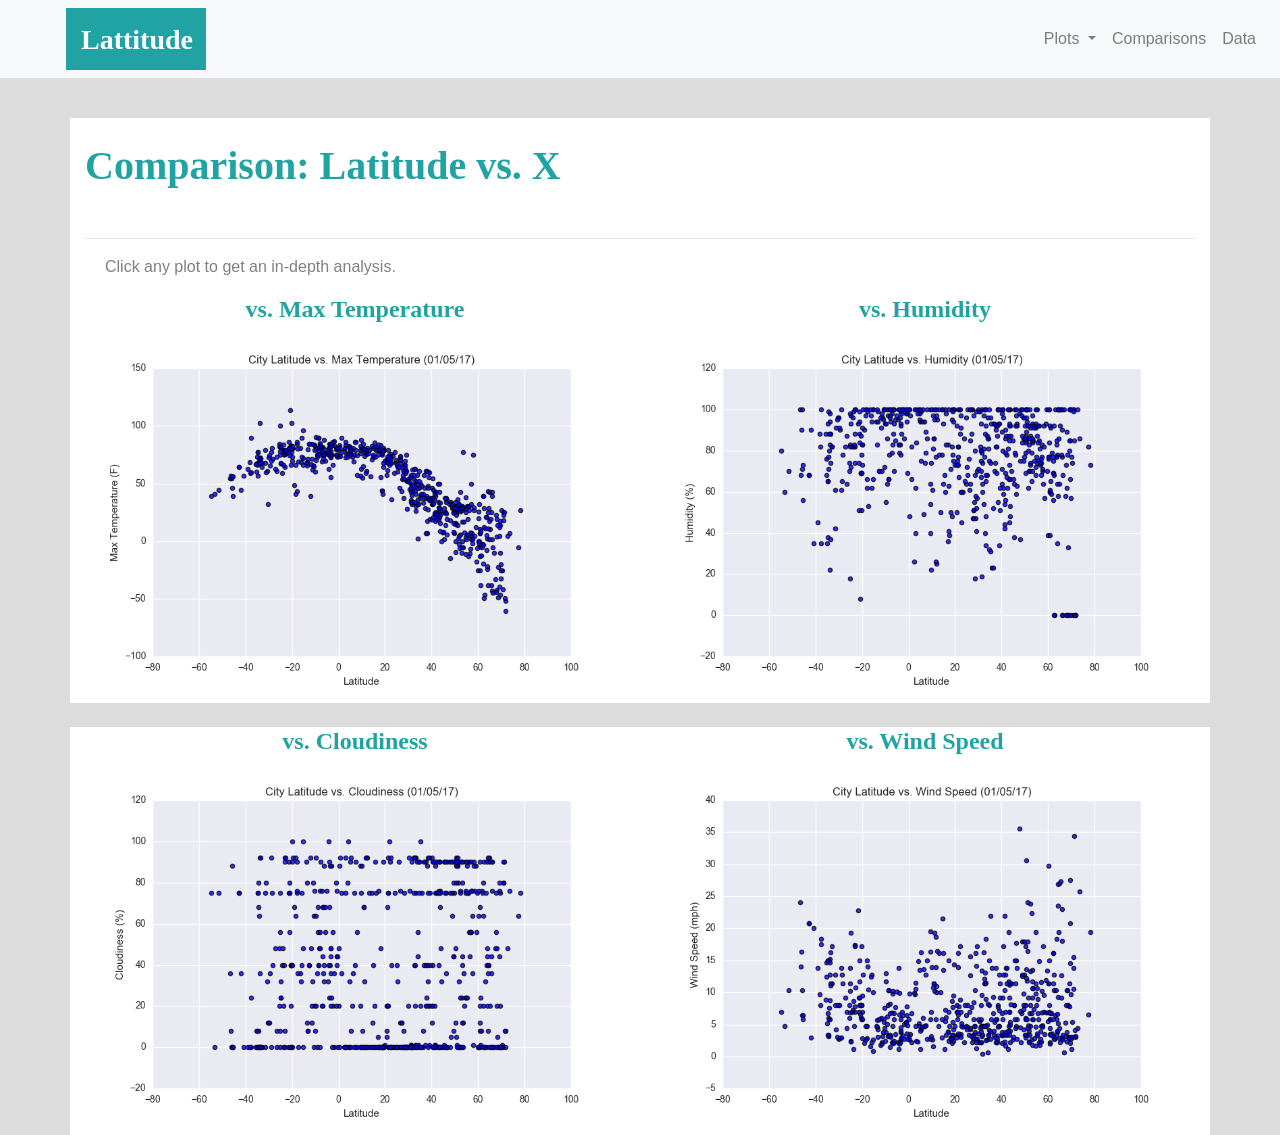
<file: 11-Web/SHartje_WeatherWebPage_Comparison.html>
<!--Stephanie Hartje - Homework 11 - html-->
<!DOCTYPE html>
<html lang="en-us">

<head>

<!--Required meta tags-->
  <meta charset="UTF-8">
  <meta name="viewport" content="width=device-width, initial-scale=1, shrink-to-fit=no">
  
  <title>Latitude</title>

  <!-- Bring in our bootstrap stylesheet -->
  <link rel="stylesheet" href="https://stackpath.bootstrapcdn.com/bootstrap/4.3.1/css/bootstrap.min.css" integrity="sha384-ggOyR0iXCbMQv3Xipma34MD+dH/1fQ784/j6cY/iJTQUOhcWr7x9JvoRxT2MZw1T" crossorigin="anonymous">  <link rel="stylesheet" href="style.css">
  <link rel="stylesheet" href="style.css">

</head>

<body class="body">

    <nav class="navbar navbar-expand-lg navbar-light bg-light">
        <a class="navbar-brand" href="SHartje_WeatherWebPage_Landing.html"><h3>Lattitude</h3></a>
        <button class="navbar-toggler" type="button" data-toggle="collapse" data-target="#navbarSupportedContent" aria-controls="navbarSupportedContent" aria-expanded="false" aria-label="Toggle navigation">
            <span class="navbar-toggler-icon"></span>
        </button>

        <div class="collapse navbar-collapse" id="navbarSupportedContent">
            <ul class="nav navbar-nav ml-auto justify-content-end">
                <li class="nav-item dropdown">
                    <a class="nav-link dropdown-toggle" href="#" id="navbarDropdown" role="button" data-toggle="dropdown" aria-haspopup="true" aria-expanded="false">
                    Plots
                    </a>
                    <div class="dropdown-menu" aria-labelledby="navbarDropdown">
                        <a class="dropdown-item" href="SHartje_WeatherWebPage_Visualization1.html">Max Temperature</a>
                        <a class="dropdown-item" href="SHartje_WeatherWebPage_Visualization2.html">Humidity</a>
                        <a class="dropdown-item" href="SHartje_WeatherWebPage_Visualization3.html">Cloudiness</a>
                        <a class="dropdown-item" href="SHartje_WeatherWebPage_Visualization4.html">Wind Speed</a>
                    </div>
                </li>
                <li class="nav-item">
                    <a class="nav-link" href="SHartje_WeatherWebPage_Comparison.html">Comparisons</a>
                </li>
                <li class="nav-item">
                    <a class="nav-link" href="SHartje_WeatherWebPage_Data.html">Data</a>
                </li>
            </ul>
        </div>
    </nav>

    <div class="container">
        <div class="row">
            <div class="col-md-12">
                <br>  
                <h1>Comparison: Latitude vs. X</h1>
                <br>
                <hr>
                <p> Click any plot to get an in-depth analysis.</p>
            </div>
        </div>
        <div class="row">
            <div class="col-md-6"> 
                <h4 class="text-center">vs. Max Temperature</h4>
                <img src="Instructions/Resources/assets/images/Fig1.png" alt="Max Temp" class="img-fluid" alt="Responsive image">
            </div>
            <div class="col-md-6">
                <h4 class="text-center">vs. Humidity</h4>
                <img src="Instructions/Resources/assets/images/Fig2.png" alt="Humidity" class="img-fluid" alt="Responsive image">
            </div>
        </div>
        <br>
        <div class="row">
            <div class="col-md-6">
                <h4 class="text-center">vs. Cloudiness</h4>
                <img src="Instructions/Resources/assets/images/Fig3.png" alt="Cloudiness" class="img-fluid" alt="Responsive image">
            </div>
            <div class="col-md-6">
                <h4 class="text-center">vs. Wind Speed</h4>
                <img src="Instructions/Resources/assets/images/Fig4.png" alt="Wind Speed" class="img-fluid" alt="Responsive image">
            </div>
        </div>
    </div>

    <script src="https://code.jquery.com/jquery-3.3.1.slim.min.js" integrity="sha384-q8i/X+965DzO0rT7abK41JStQIAqVgRVzpbzo5smXKp4YfRvH+8abtTE1Pi6jizo" crossorigin="anonymous"></script>
    <script src="https://cdnjs.cloudflare.com/ajax/libs/popper.js/1.14.7/umd/popper.min.js" integrity="sha384-UO2eT0CpHqdSJQ6hJty5KVphtPhzWj9WO1clHTMGa3JDZwrnQq4sF86dIHNDz0W1" crossorigin="anonymous"></script>
    <script src="https://stackpath.bootstrapcdn.com/bootstrap/4.3.1/js/bootstrap.min.js" integrity="sha384-JjSmVgyd0p3pXB1rRibZUAYoIIy6OrQ6VrjIEaFf/nJGzIxFDsf4x0xIM+B07jRM" crossorigin="anonymous"></script>

</body>

</html>
</file>
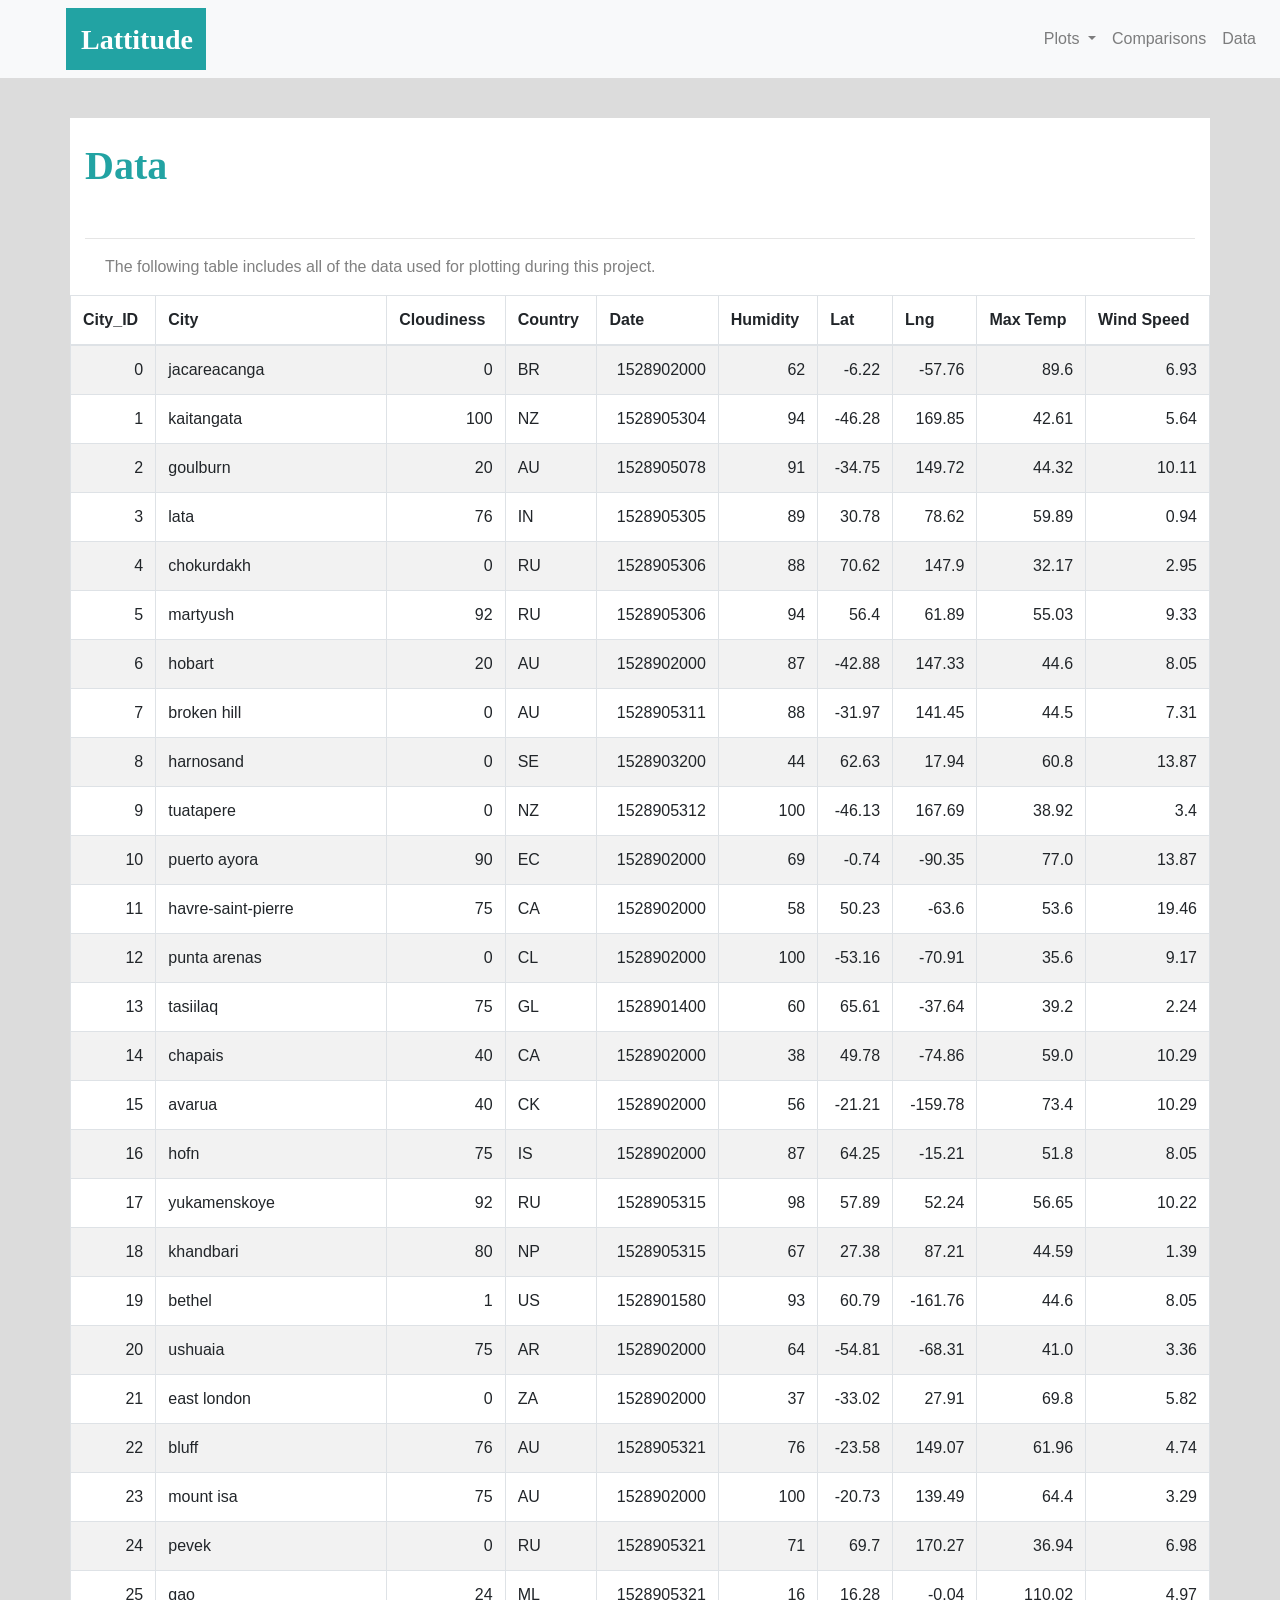
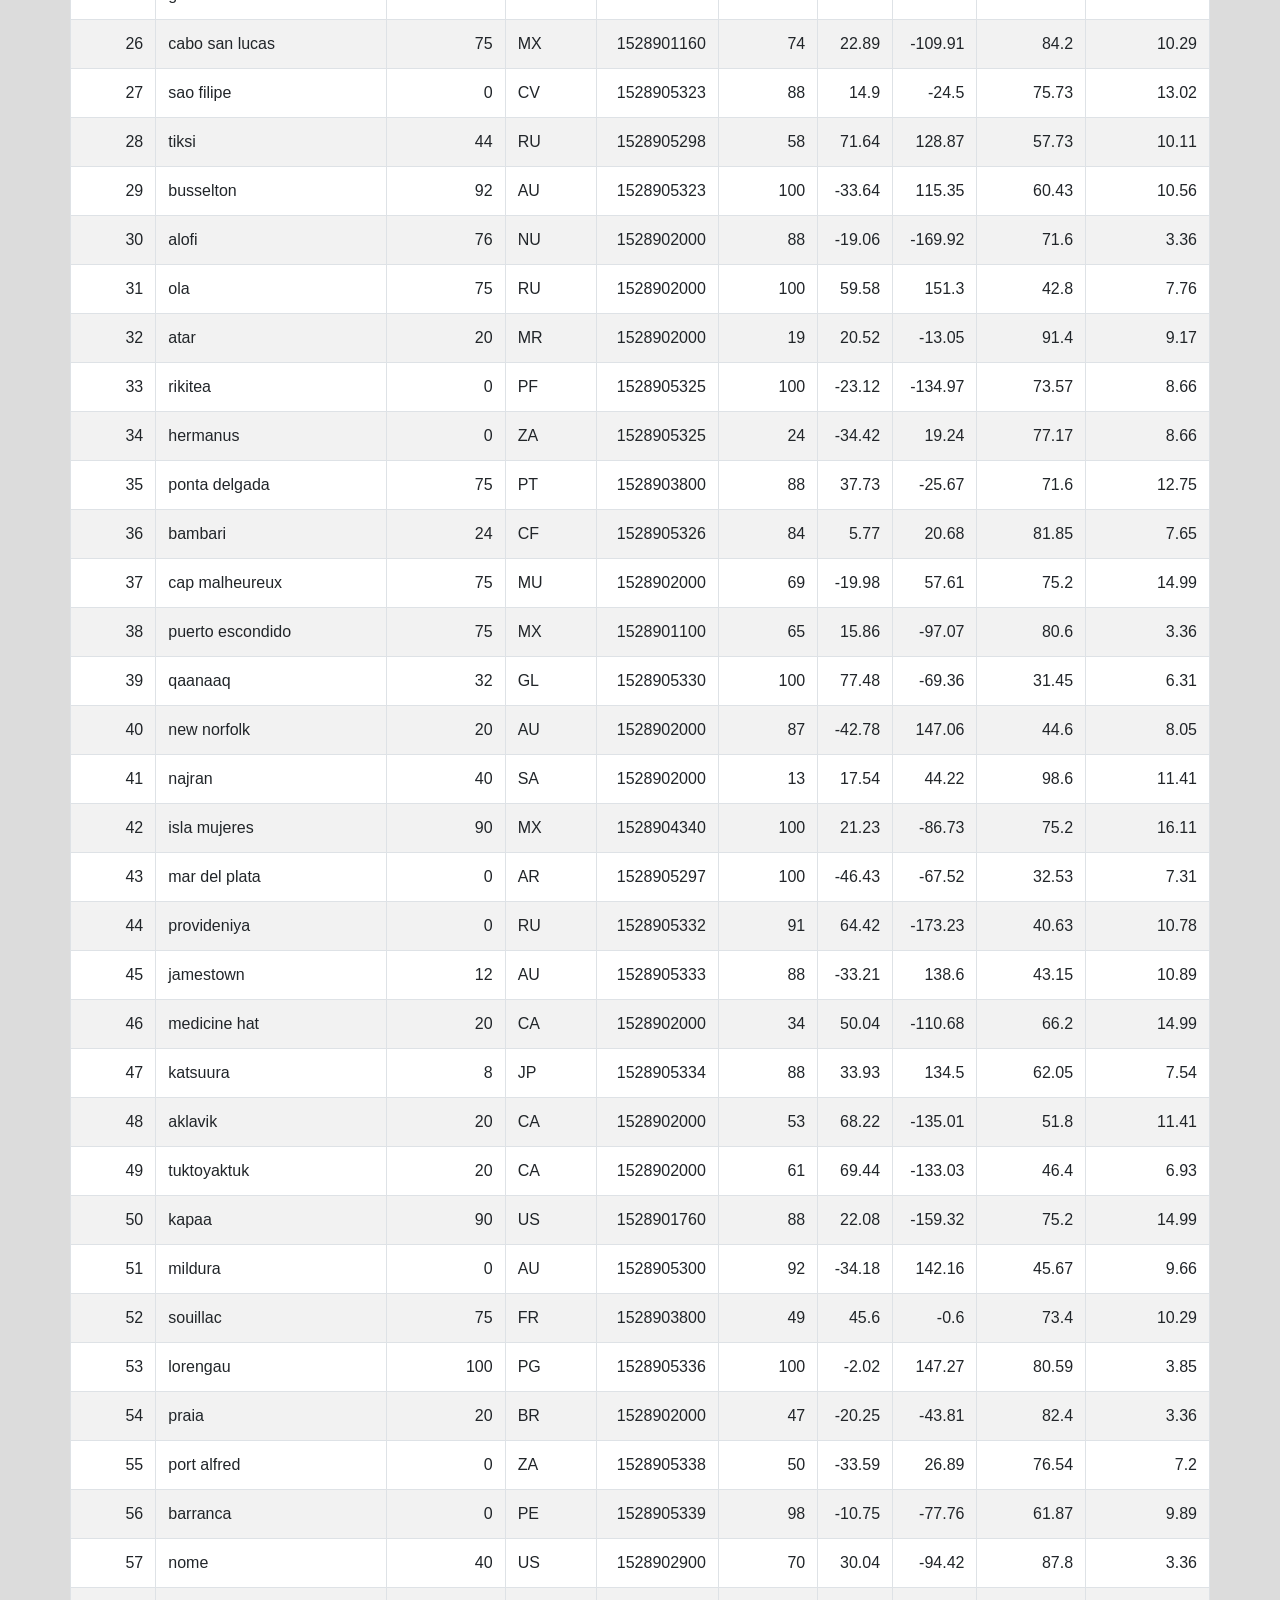
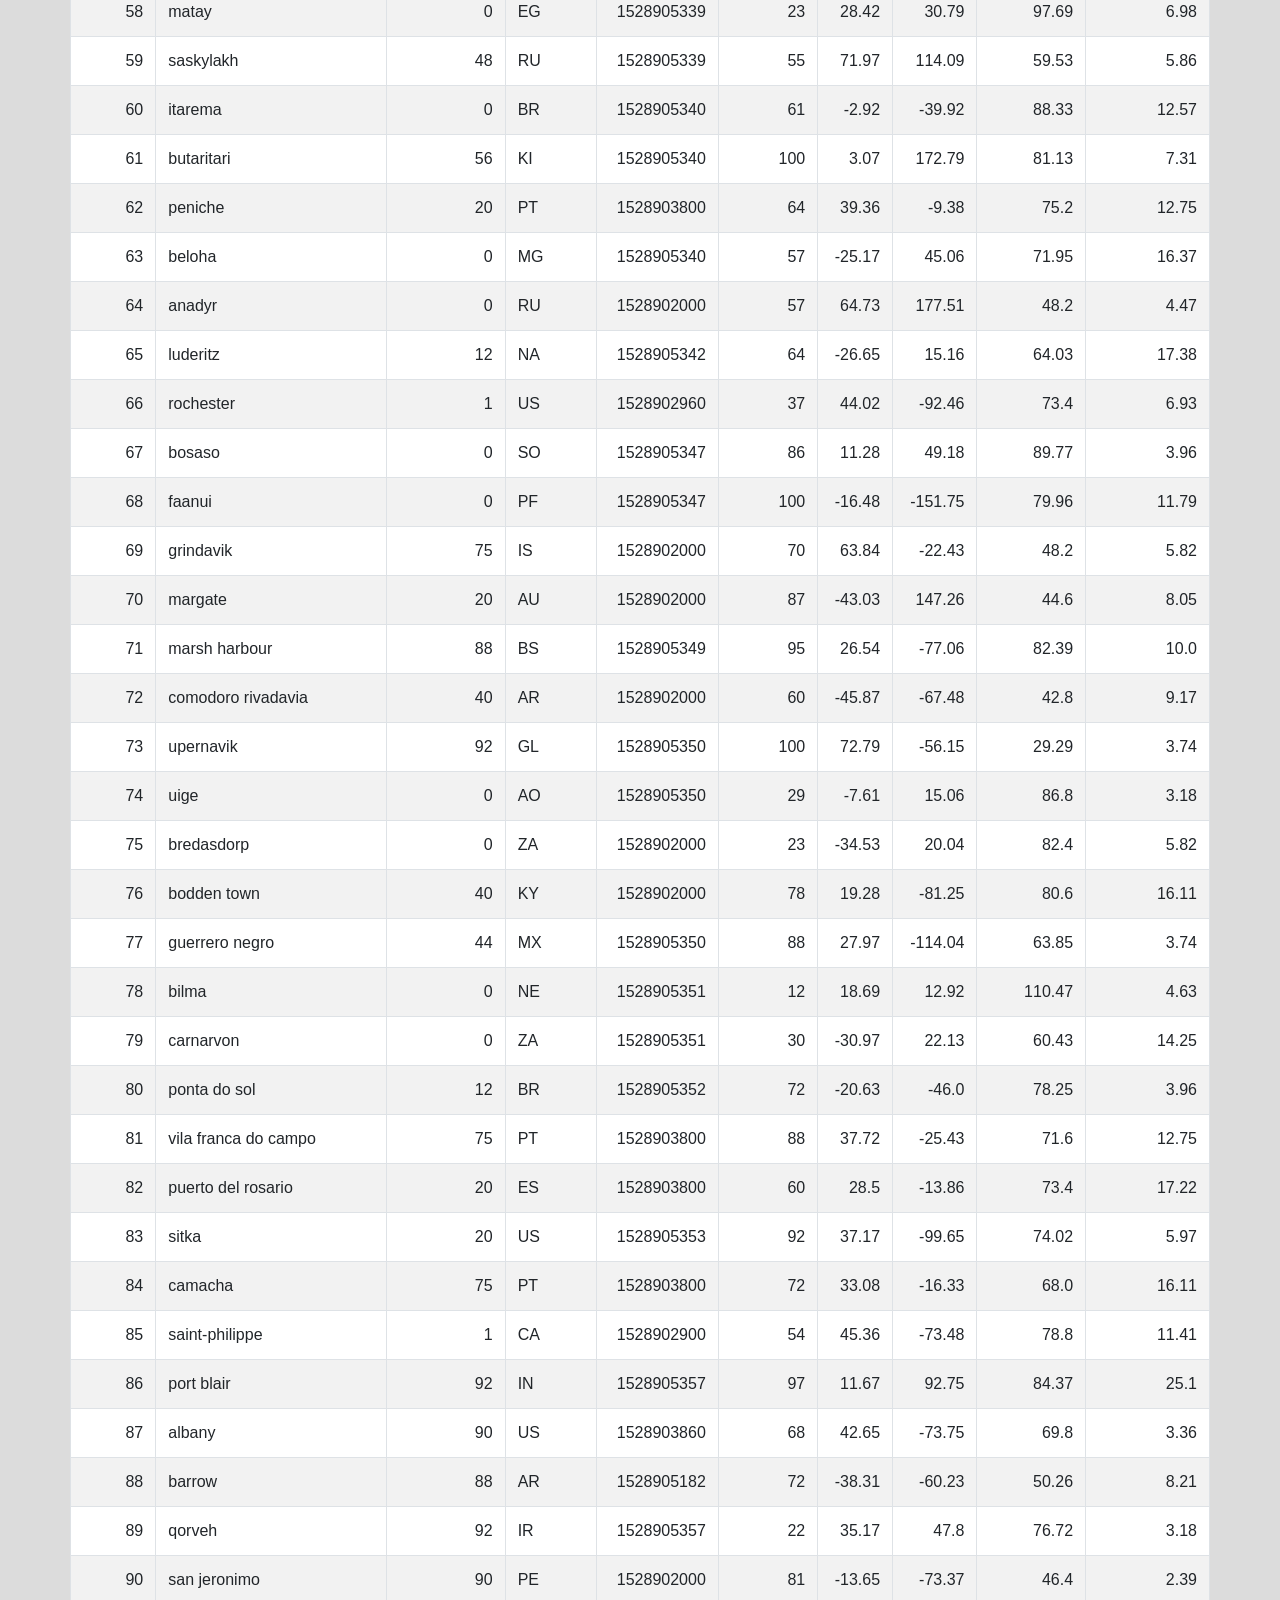
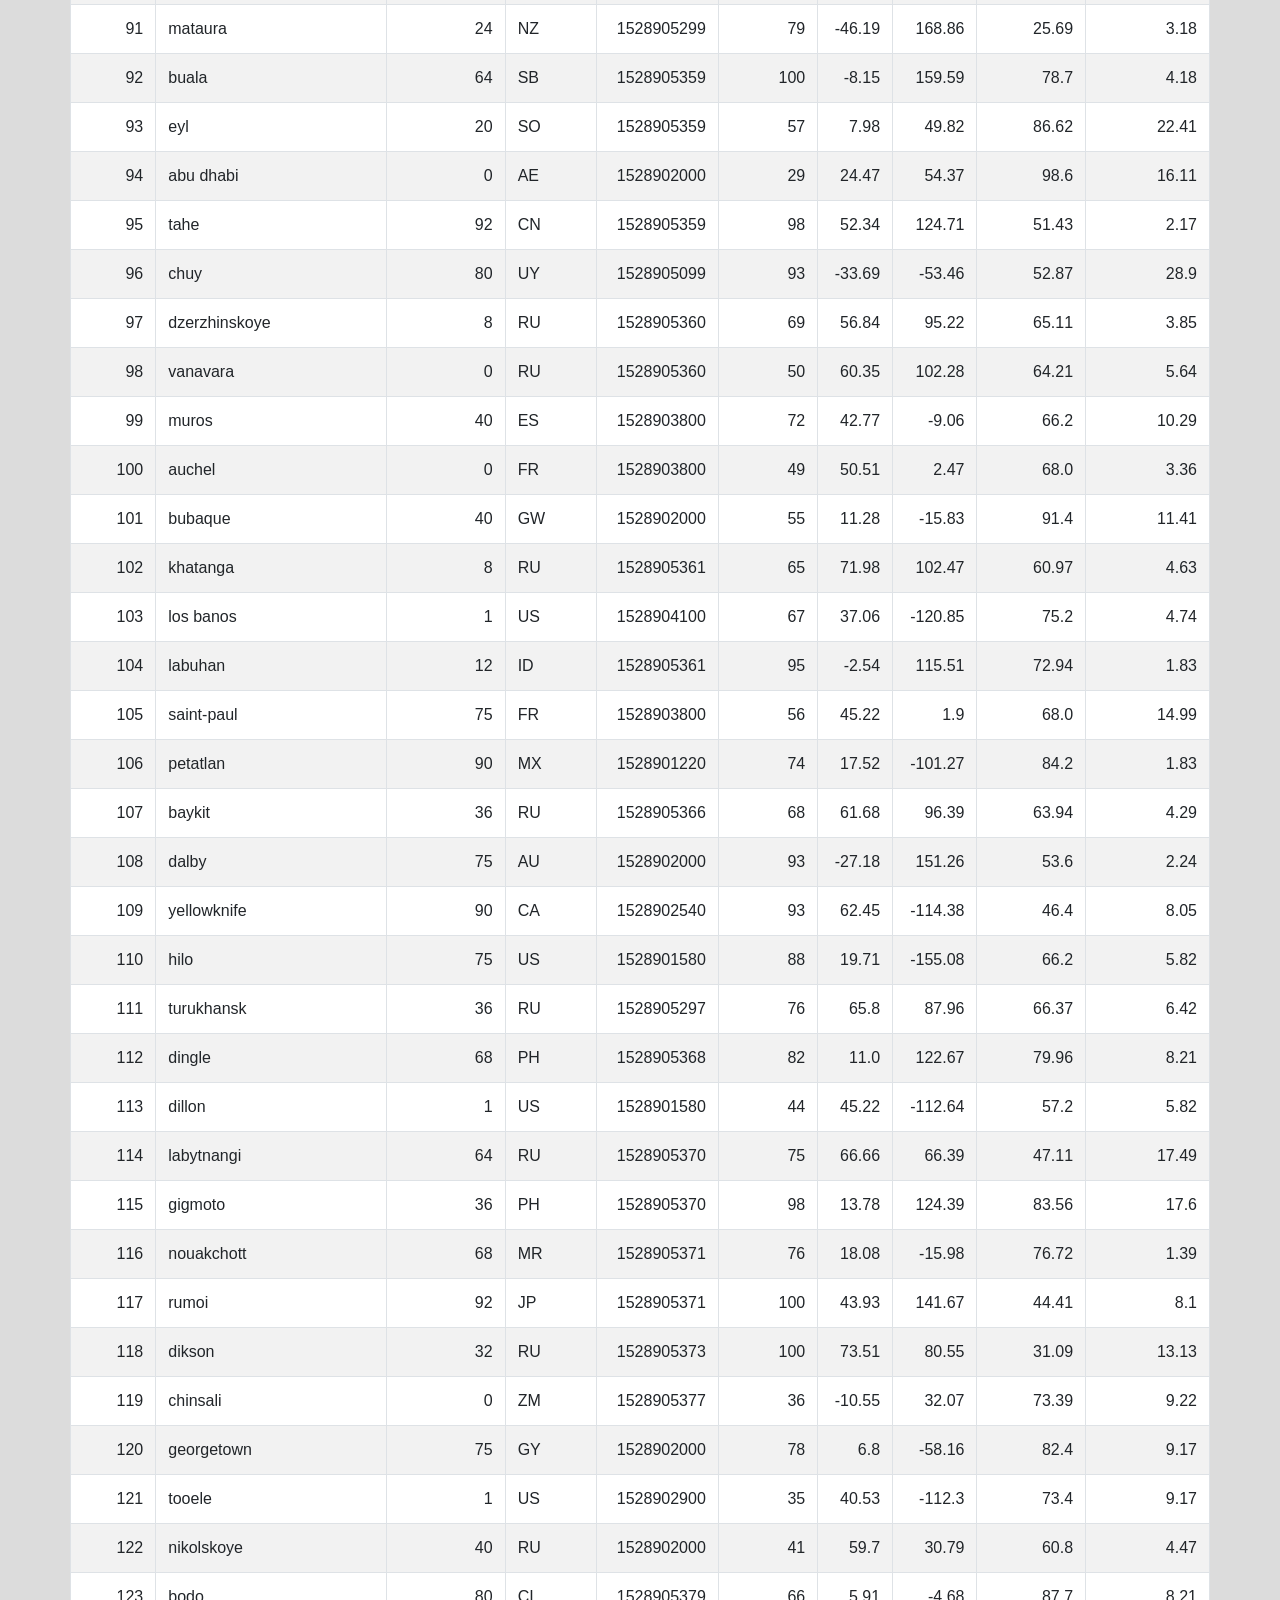
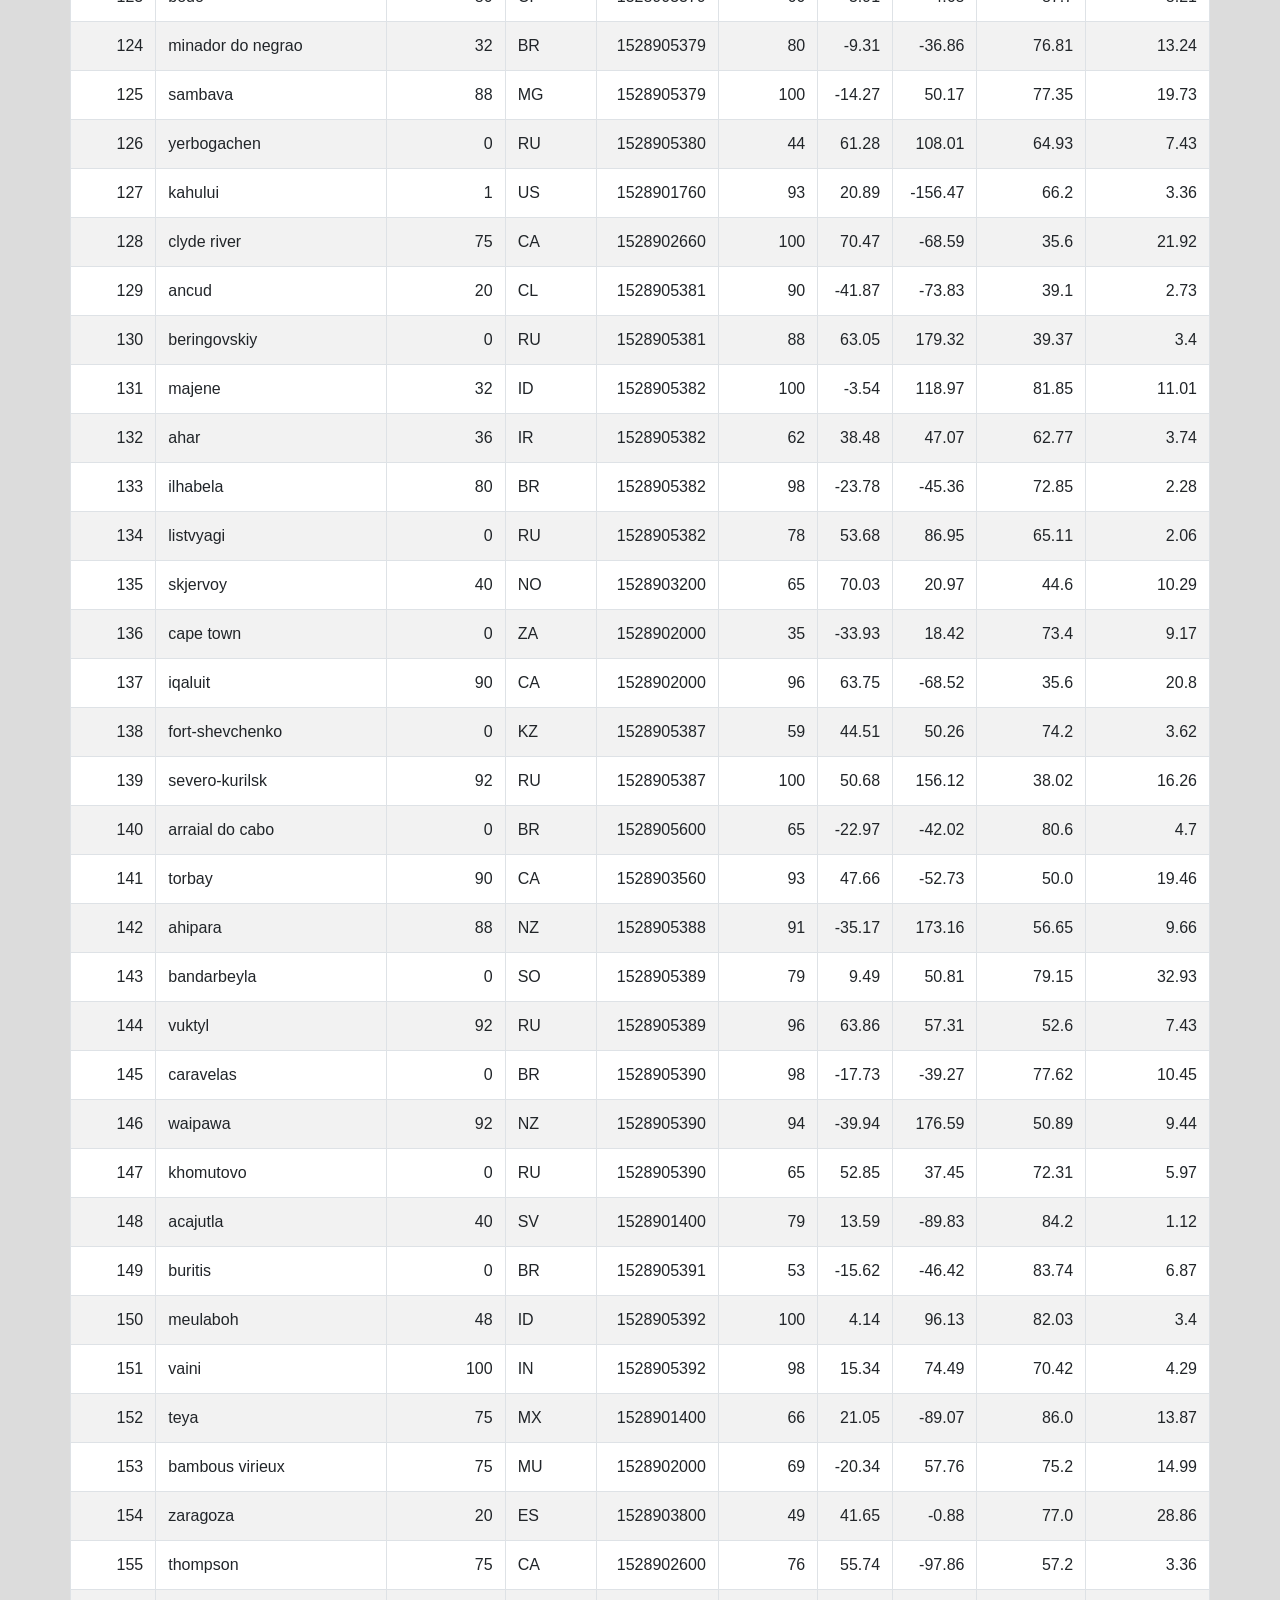
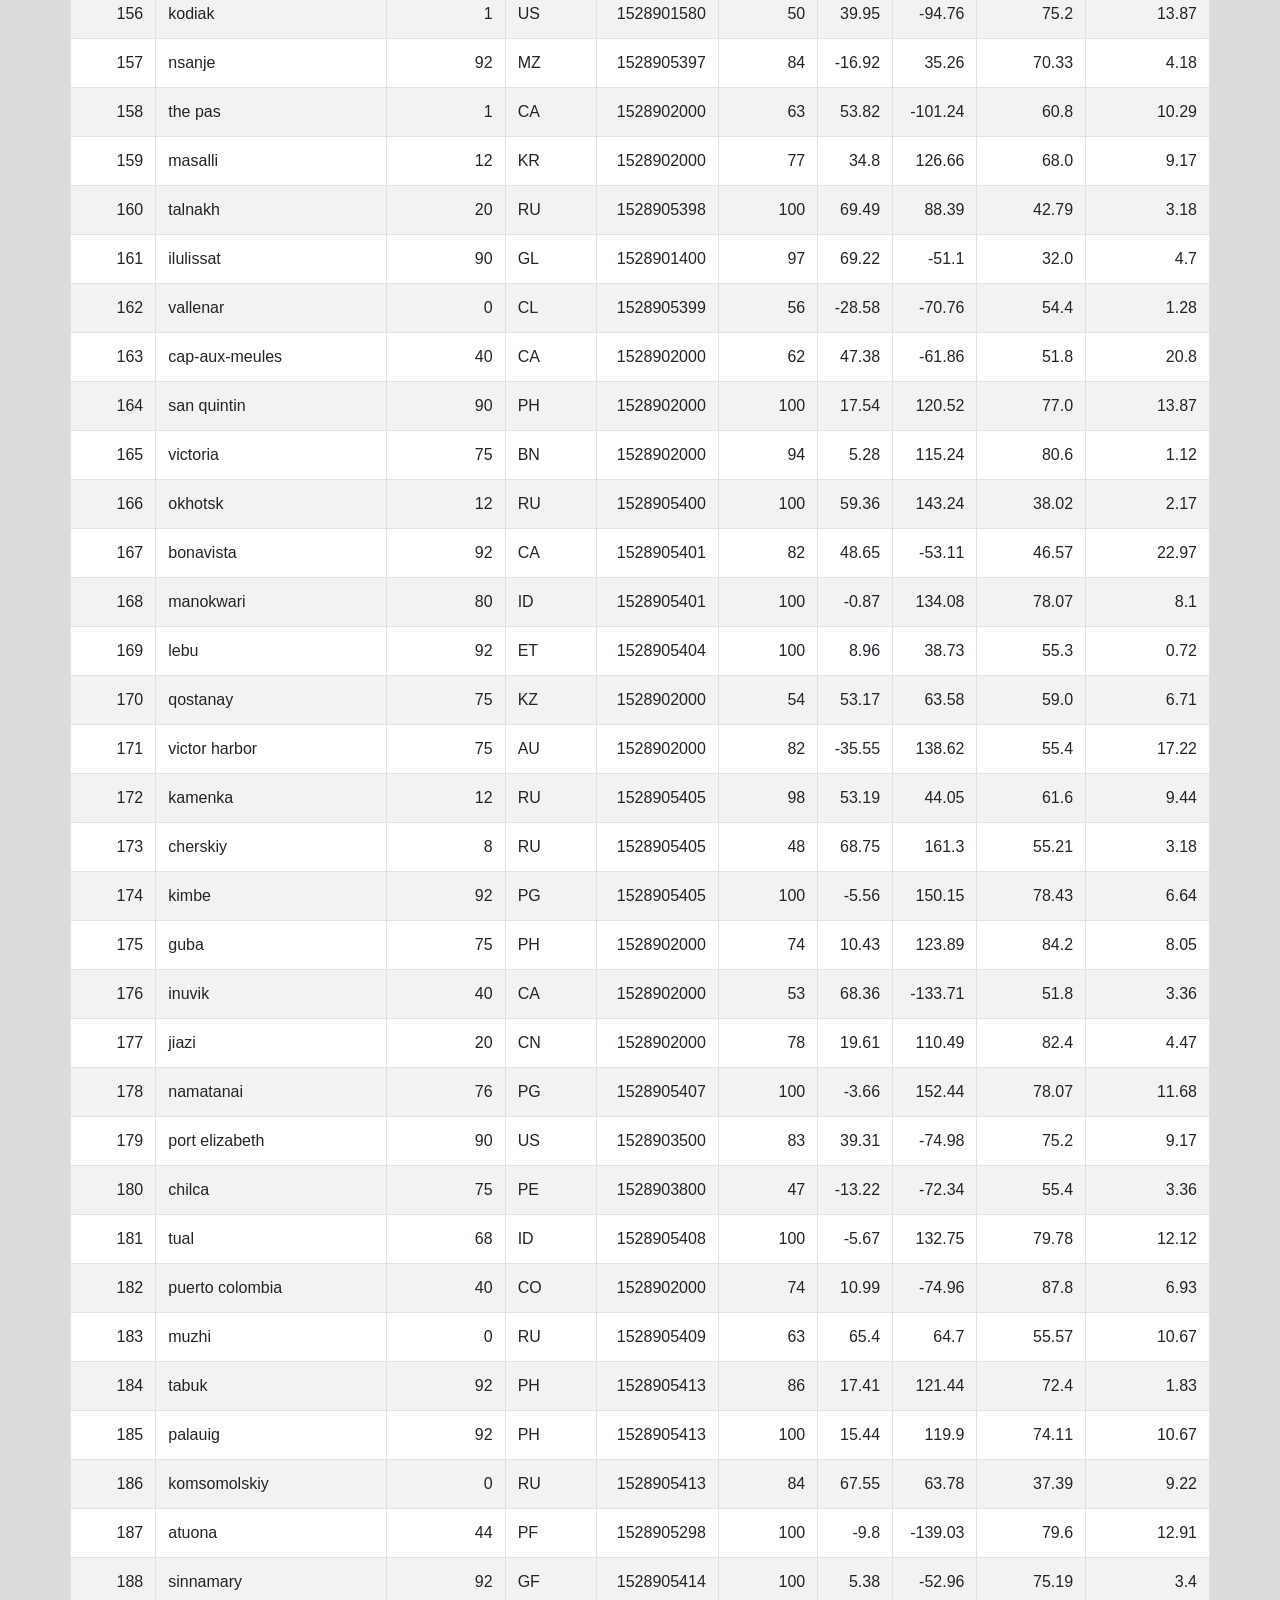
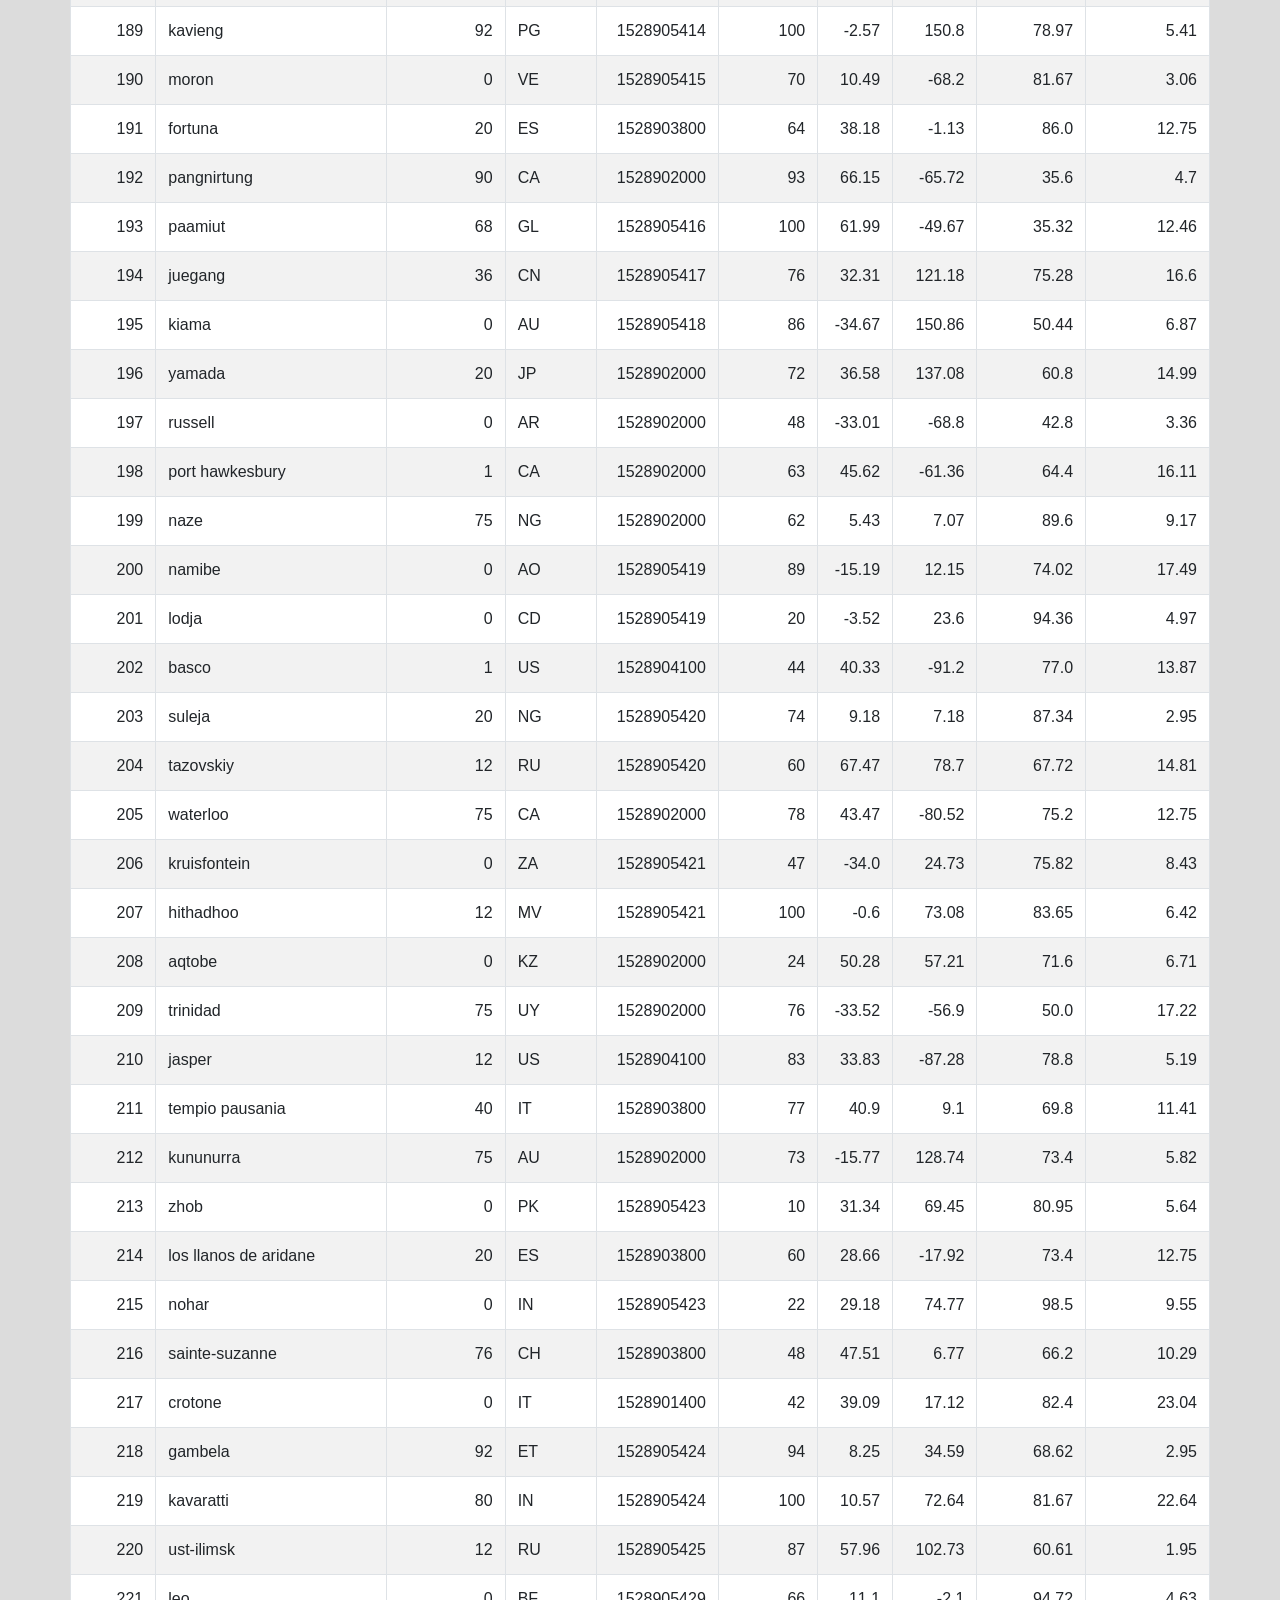
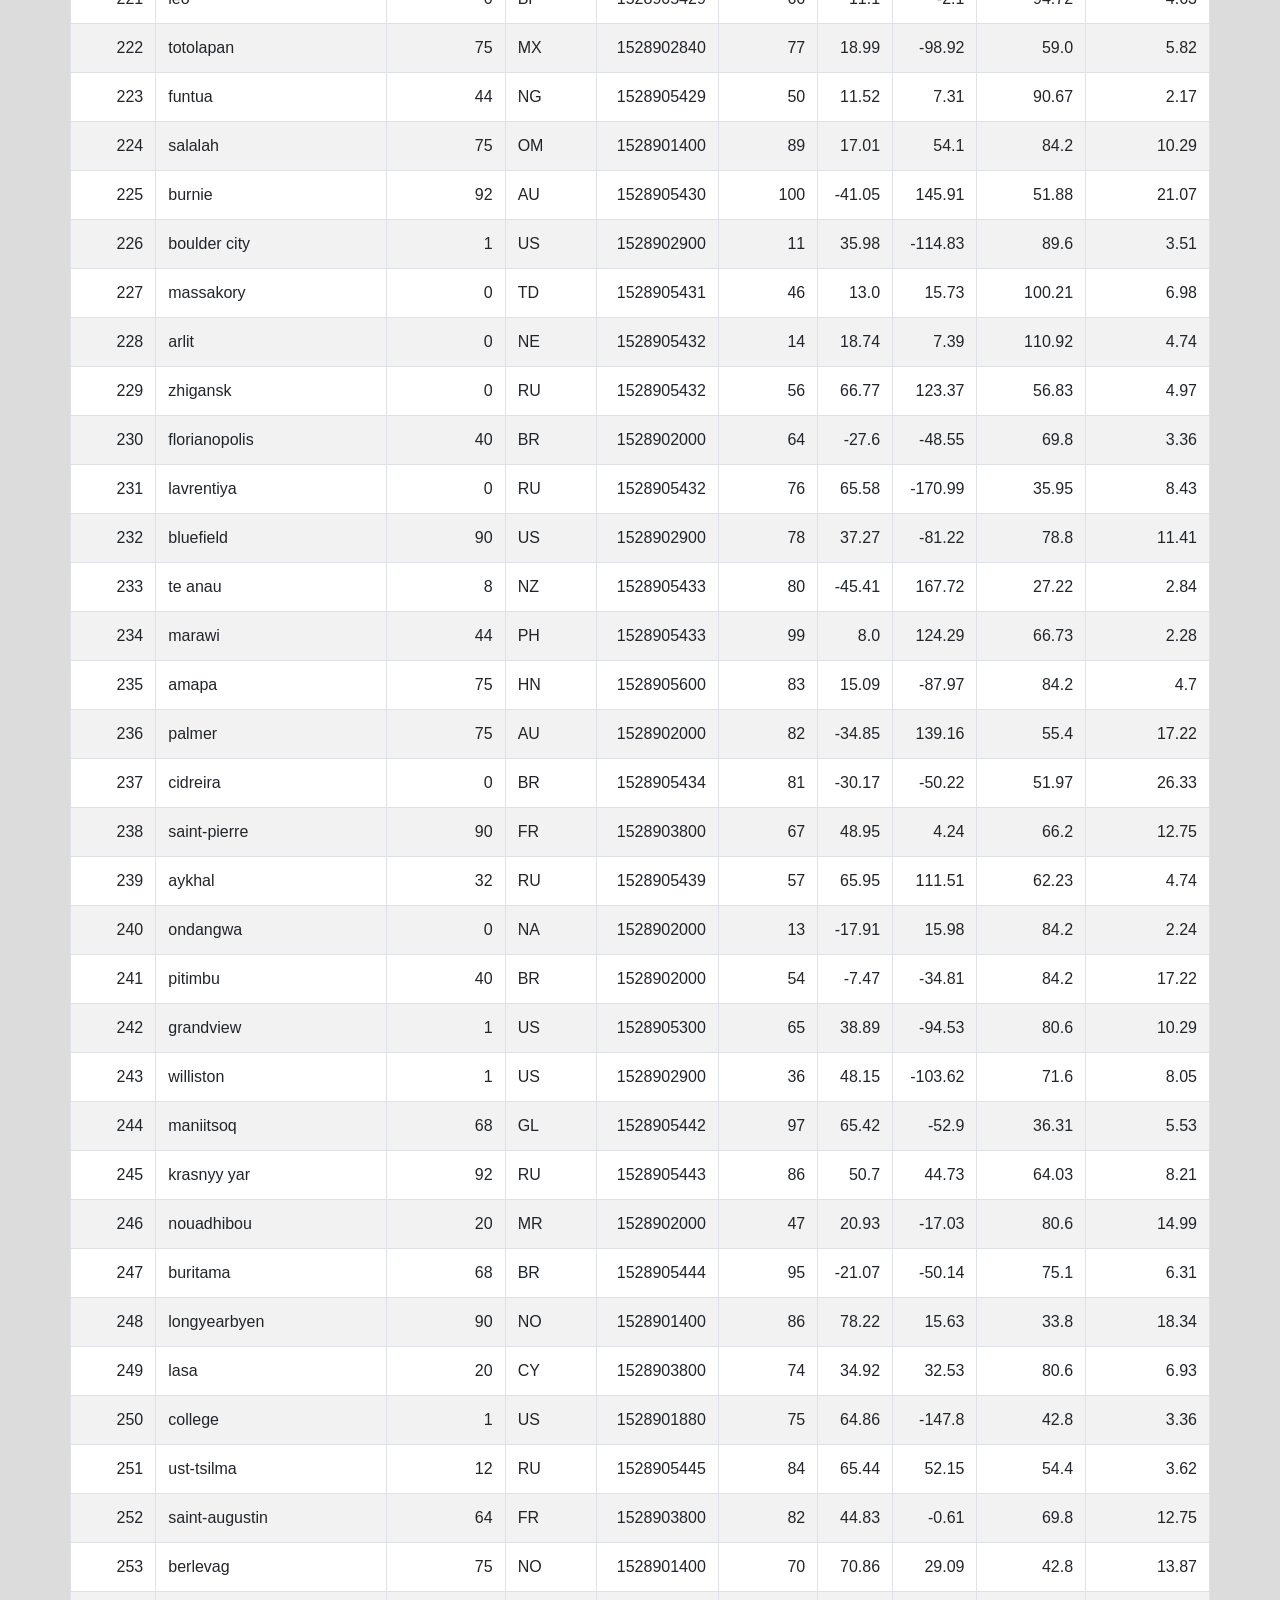
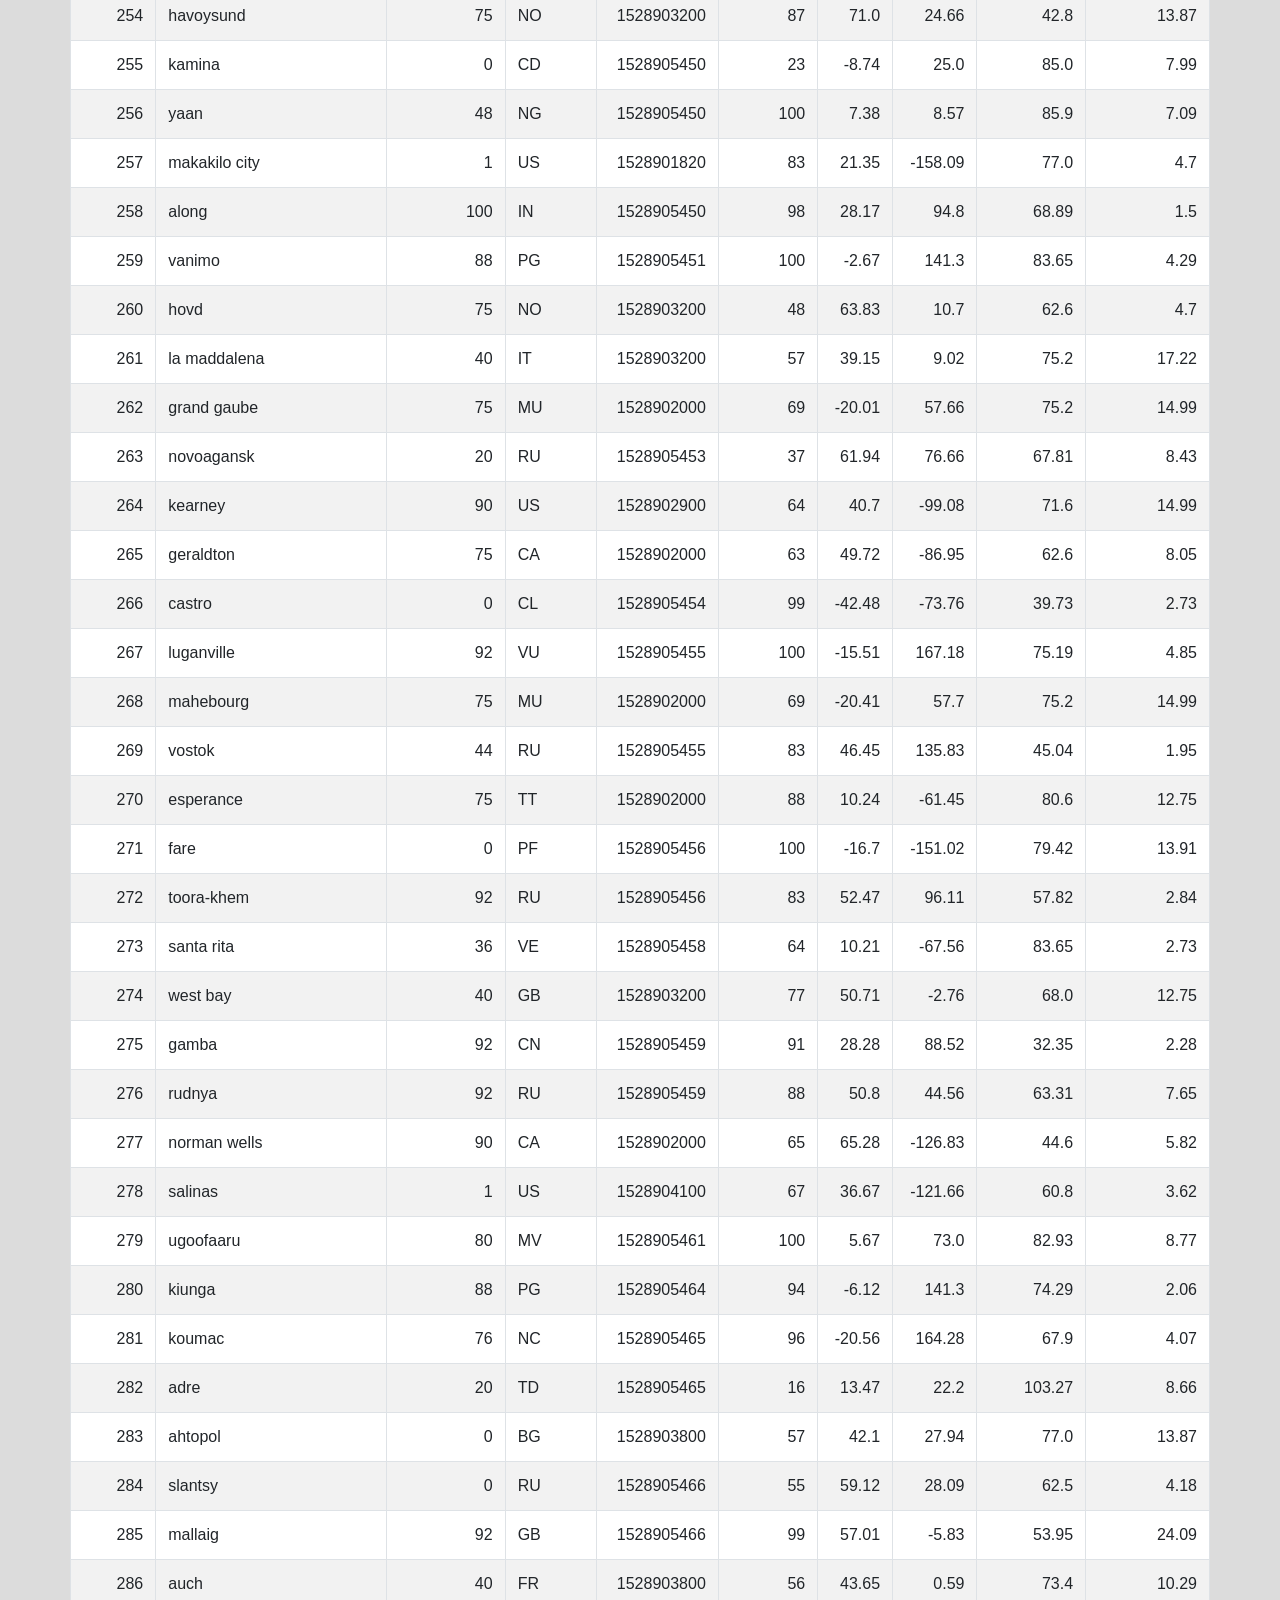
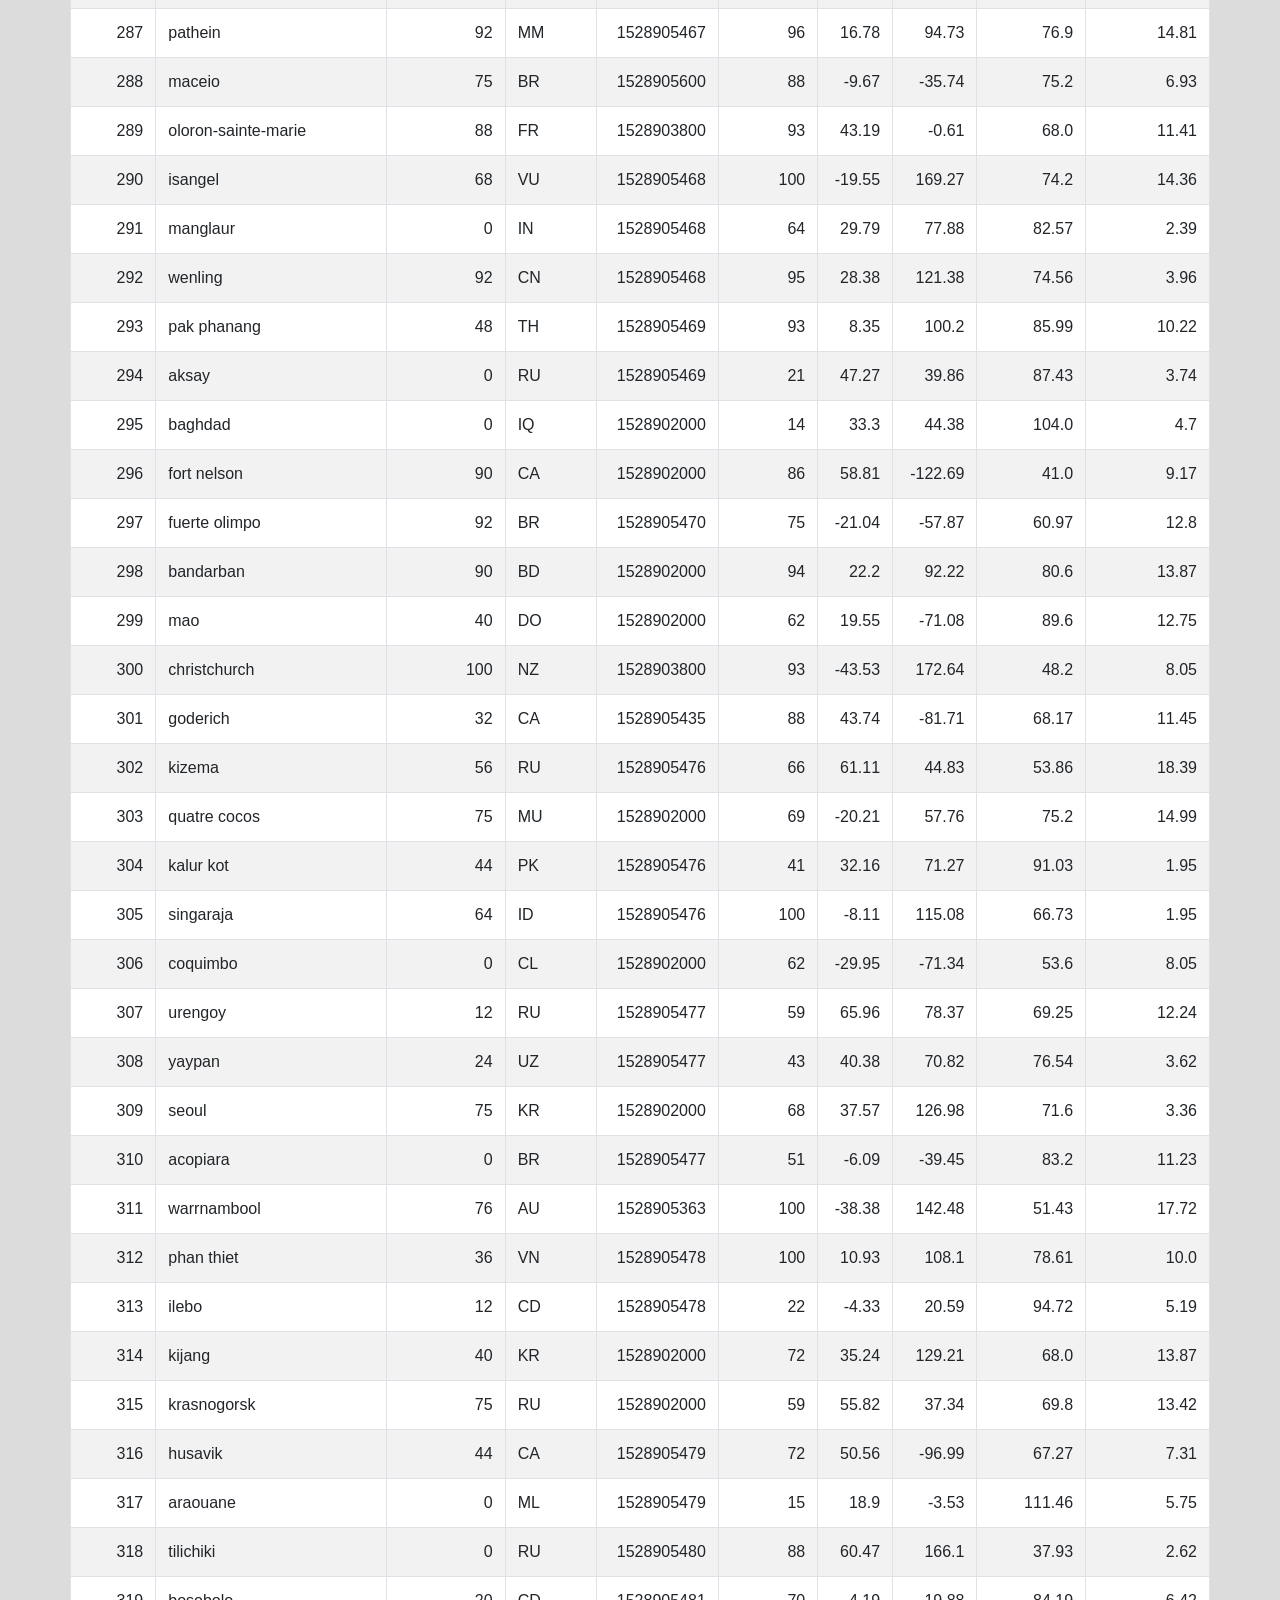
<file: 11-Web/SHartje_WeatherWebPage_Data.html>
<!--Stephanie Hartje - Homework 11 - html-->
<!DOCTYPE html>
<html lang="en-us">

<head>

<!--Required meta tags-->
  <meta charset="UTF-8">
  <meta name="viewport" content="width=device-width, initial-scale=1, shrink-to-fit=no">
  
  <title>Latitude</title>

  <!-- Bring in our bootstrap stylesheet -->
  <link rel="stylesheet" href="https://stackpath.bootstrapcdn.com/bootstrap/4.3.1/css/bootstrap.min.css" integrity="sha384-ggOyR0iXCbMQv3Xipma34MD+dH/1fQ784/j6cY/iJTQUOhcWr7x9JvoRxT2MZw1T" crossorigin="anonymous">  <link rel="stylesheet" href="style.css">
  <link rel="stylesheet" href="style.css">

</head>

<body class="body">

    <nav class="navbar navbar-expand-lg navbar-light bg-light">
        <a class="navbar-brand" href="SHartje_WeatherWebPage_Landing.html"><h3>Lattitude</h3></a>
        <button class="navbar-toggler" type="button" data-toggle="collapse" data-target="#navbarSupportedContent" aria-controls="navbarSupportedContent" aria-expanded="false" aria-label="Toggle navigation">
            <span class="navbar-toggler-icon"></span>
        </button>

        <div class="collapse navbar-collapse" id="navbarSupportedContent">
            <ul class="nav navbar-nav ml-auto justify-content-end">
                <li class="nav-item dropdown">
                    <a class="nav-link dropdown-toggle" href="#" id="navbarDropdown" role="button" data-toggle="dropdown" aria-haspopup="true" aria-expanded="false">
                    Plots
                    </a>
                    <div class="dropdown-menu" aria-labelledby="navbarDropdown">
                        <a class="dropdown-item" href="SHartje_WeatherWebPage_Visualization1.html">Max Temperature</a>
                        <a class="dropdown-item" href="SHartje_WeatherWebPage_Visualization2.html">Humidity</a>
                        <a class="dropdown-item" href="SHartje_WeatherWebPage_Visualization3.html">Cloudiness</a>
                        <a class="dropdown-item" href="SHartje_WeatherWebPage_Visualization4.html">Wind Speed</a>
                    </div>
                </li>
                <li class="nav-item">
                    <a class="nav-link" href="SHartje_WeatherWebPage_Comparison.html">Comparisons</a>
                </li>
                <li class="nav-item">
                    <a class="nav-link" href="SHartje_WeatherWebPage_Data.html">Data</a>
                </li>
            </ul>
        </div>
    </nav>

    <div class = "container">
        
        <div class="row">
            <div class="col-lg-12">
                <br>  
                <h1>Data</h1>
                <br>
                <hr>
                <p>The following table includes all of the data used for plotting during this project.</p>
            </div>
        </div>
        <div class="row">
            <div class="col-lg-12"></div>
                <table class="table table-bordered table-hover table-condensed table-striped">
                    <thead>
                        <tr>
                        <th scope="Field #1">City_ID</th>
                        <th scope="Field #2">City</th>
                        <th scope="Field #3">Cloudiness</th>
                        <th scope="Field #4">Country</th>
                        <th scope="Field #5">Date</th>
                        <th scope="Field #6">Humidity</th>
                        <th scope="Field #7">Lat</th>
                        <th scope="Field #8">Lng</th>
                        <th scope="Field #9">Max Temp</th>
                        <th scope="Field #10">Wind Speed</th>
                        </tr>
                    </thead>
                    <tbody><tr>
                        <td align="right">0</td>
                        <td>jacareacanga</td>
                        <td align="right">0</td>
                        <td>BR</td>
                        <td align="right">1528902000</td>
                        <td align="right">62</td>
                        <td align="right">-6.22</td>
                        <td align="right">-57.76</td>
                        <td align="right">89.6</td>
                        <td align="right">6.93</td>
                        </tr>
                        <tr>
                        <td align="right">1</td>
                        <td>kaitangata</td>
                        <td align="right">100</td>
                        <td>NZ</td>
                        <td align="right">1528905304</td>
                        <td align="right">94</td>
                        <td align="right">-46.28</td>
                        <td align="right">169.85</td>
                        <td align="right">42.61</td>
                        <td align="right">5.64</td>
                        </tr>
                        <tr>
                        <td align="right">2</td>
                        <td>goulburn</td>
                        <td align="right">20</td>
                        <td>AU</td>
                        <td align="right">1528905078</td>
                        <td align="right">91</td>
                        <td align="right">-34.75</td>
                        <td align="right">149.72</td>
                        <td align="right">44.32</td>
                        <td align="right">10.11</td>
                        </tr>
                        <tr>
                        <td align="right">3</td>
                        <td>lata</td>
                        <td align="right">76</td>
                        <td>IN</td>
                        <td align="right">1528905305</td>
                        <td align="right">89</td>
                        <td align="right">30.78</td>
                        <td align="right">78.62</td>
                        <td align="right">59.89</td>
                        <td align="right">0.94</td>
                        </tr>
                        <tr>
                        <td align="right">4</td>
                        <td>chokurdakh</td>
                        <td align="right">0</td>
                        <td>RU</td>
                        <td align="right">1528905306</td>
                        <td align="right">88</td>
                        <td align="right">70.62</td>
                        <td align="right">147.9</td>
                        <td align="right">32.17</td>
                        <td align="right">2.95</td>
                        </tr>
                        <tr>
                        <td align="right">5</td>
                        <td>martyush</td>
                        <td align="right">92</td>
                        <td>RU</td>
                        <td align="right">1528905306</td>
                        <td align="right">94</td>
                        <td align="right">56.4</td>
                        <td align="right">61.89</td>
                        <td align="right">55.03</td>
                        <td align="right">9.33</td>
                        </tr>
                        <tr>
                        <td align="right">6</td>
                        <td>hobart</td>
                        <td align="right">20</td>
                        <td>AU</td>
                        <td align="right">1528902000</td>
                        <td align="right">87</td>
                        <td align="right">-42.88</td>
                        <td align="right">147.33</td>
                        <td align="right">44.6</td>
                        <td align="right">8.05</td>
                        </tr>
                        <tr>
                        <td align="right">7</td>
                        <td>broken hill</td>
                        <td align="right">0</td>
                        <td>AU</td>
                        <td align="right">1528905311</td>
                        <td align="right">88</td>
                        <td align="right">-31.97</td>
                        <td align="right">141.45</td>
                        <td align="right">44.5</td>
                        <td align="right">7.31</td>
                        </tr>
                        <tr>
                        <td align="right">8</td>
                        <td>harnosand</td>
                        <td align="right">0</td>
                        <td>SE</td>
                        <td align="right">1528903200</td>
                        <td align="right">44</td>
                        <td align="right">62.63</td>
                        <td align="right">17.94</td>
                        <td align="right">60.8</td>
                        <td align="right">13.87</td>
                        </tr>
                        <tr>
                        <td align="right">9</td>
                        <td>tuatapere</td>
                        <td align="right">0</td>
                        <td>NZ</td>
                        <td align="right">1528905312</td>
                        <td align="right">100</td>
                        <td align="right">-46.13</td>
                        <td align="right">167.69</td>
                        <td align="right">38.92</td>
                        <td align="right">3.4</td>
                        </tr>
                        <tr>
                        <td align="right">10</td>
                        <td>puerto ayora</td>
                        <td align="right">90</td>
                        <td>EC</td>
                        <td align="right">1528902000</td>
                        <td align="right">69</td>
                        <td align="right">-0.74</td>
                        <td align="right">-90.35</td>
                        <td align="right">77.0</td>
                        <td align="right">13.87</td>
                        </tr>
                        <tr>
                        <td align="right">11</td>
                        <td>havre-saint-pierre</td>
                        <td align="right">75</td>
                        <td>CA</td>
                        <td align="right">1528902000</td>
                        <td align="right">58</td>
                        <td align="right">50.23</td>
                        <td align="right">-63.6</td>
                        <td align="right">53.6</td>
                        <td align="right">19.46</td>
                        </tr>
                        <tr>
                        <td align="right">12</td>
                        <td>punta arenas</td>
                        <td align="right">0</td>
                        <td>CL</td>
                        <td align="right">1528902000</td>
                        <td align="right">100</td>
                        <td align="right">-53.16</td>
                        <td align="right">-70.91</td>
                        <td align="right">35.6</td>
                        <td align="right">9.17</td>
                        </tr>
                        <tr>
                        <td align="right">13</td>
                        <td>tasiilaq</td>
                        <td align="right">75</td>
                        <td>GL</td>
                        <td align="right">1528901400</td>
                        <td align="right">60</td>
                        <td align="right">65.61</td>
                        <td align="right">-37.64</td>
                        <td align="right">39.2</td>
                        <td align="right">2.24</td>
                        </tr>
                        <tr>
                        <td align="right">14</td>
                        <td>chapais</td>
                        <td align="right">40</td>
                        <td>CA</td>
                        <td align="right">1528902000</td>
                        <td align="right">38</td>
                        <td align="right">49.78</td>
                        <td align="right">-74.86</td>
                        <td align="right">59.0</td>
                        <td align="right">10.29</td>
                        </tr>
                        <tr>
                        <td align="right">15</td>
                        <td>avarua</td>
                        <td align="right">40</td>
                        <td>CK</td>
                        <td align="right">1528902000</td>
                        <td align="right">56</td>
                        <td align="right">-21.21</td>
                        <td align="right">-159.78</td>
                        <td align="right">73.4</td>
                        <td align="right">10.29</td>
                        </tr>
                        <tr>
                        <td align="right">16</td>
                        <td>hofn</td>
                        <td align="right">75</td>
                        <td>IS</td>
                        <td align="right">1528902000</td>
                        <td align="right">87</td>
                        <td align="right">64.25</td>
                        <td align="right">-15.21</td>
                        <td align="right">51.8</td>
                        <td align="right">8.05</td>
                        </tr>
                        <tr>
                        <td align="right">17</td>
                        <td>yukamenskoye</td>
                        <td align="right">92</td>
                        <td>RU</td>
                        <td align="right">1528905315</td>
                        <td align="right">98</td>
                        <td align="right">57.89</td>
                        <td align="right">52.24</td>
                        <td align="right">56.65</td>
                        <td align="right">10.22</td>
                        </tr>
                        <tr>
                        <td align="right">18</td>
                        <td>khandbari</td>
                        <td align="right">80</td>
                        <td>NP</td>
                        <td align="right">1528905315</td>
                        <td align="right">67</td>
                        <td align="right">27.38</td>
                        <td align="right">87.21</td>
                        <td align="right">44.59</td>
                        <td align="right">1.39</td>
                        </tr>
                        <tr>
                        <td align="right">19</td>
                        <td>bethel</td>
                        <td align="right">1</td>
                        <td>US</td>
                        <td align="right">1528901580</td>
                        <td align="right">93</td>
                        <td align="right">60.79</td>
                        <td align="right">-161.76</td>
                        <td align="right">44.6</td>
                        <td align="right">8.05</td>
                        </tr>
                        <tr>
                        <td align="right">20</td>
                        <td>ushuaia</td>
                        <td align="right">75</td>
                        <td>AR</td>
                        <td align="right">1528902000</td>
                        <td align="right">64</td>
                        <td align="right">-54.81</td>
                        <td align="right">-68.31</td>
                        <td align="right">41.0</td>
                        <td align="right">3.36</td>
                        </tr>
                        <tr>
                        <td align="right">21</td>
                        <td>east london</td>
                        <td align="right">0</td>
                        <td>ZA</td>
                        <td align="right">1528902000</td>
                        <td align="right">37</td>
                        <td align="right">-33.02</td>
                        <td align="right">27.91</td>
                        <td align="right">69.8</td>
                        <td align="right">5.82</td>
                        </tr>
                        <tr>
                        <td align="right">22</td>
                        <td>bluff</td>
                        <td align="right">76</td>
                        <td>AU</td>
                        <td align="right">1528905321</td>
                        <td align="right">76</td>
                        <td align="right">-23.58</td>
                        <td align="right">149.07</td>
                        <td align="right">61.96</td>
                        <td align="right">4.74</td>
                        </tr>
                        <tr>
                        <td align="right">23</td>
                        <td>mount isa</td>
                        <td align="right">75</td>
                        <td>AU</td>
                        <td align="right">1528902000</td>
                        <td align="right">100</td>
                        <td align="right">-20.73</td>
                        <td align="right">139.49</td>
                        <td align="right">64.4</td>
                        <td align="right">3.29</td>
                        </tr>
                        <tr>
                        <td align="right">24</td>
                        <td>pevek</td>
                        <td align="right">0</td>
                        <td>RU</td>
                        <td align="right">1528905321</td>
                        <td align="right">71</td>
                        <td align="right">69.7</td>
                        <td align="right">170.27</td>
                        <td align="right">36.94</td>
                        <td align="right">6.98</td>
                        </tr>
                        <tr>
                        <td align="right">25</td>
                        <td>gao</td>
                        <td align="right">24</td>
                        <td>ML</td>
                        <td align="right">1528905321</td>
                        <td align="right">16</td>
                        <td align="right">16.28</td>
                        <td align="right">-0.04</td>
                        <td align="right">110.02</td>
                        <td align="right">4.97</td>
                        </tr>
                        <tr>
                        <td align="right">26</td>
                        <td>cabo san lucas</td>
                        <td align="right">75</td>
                        <td>MX</td>
                        <td align="right">1528901160</td>
                        <td align="right">74</td>
                        <td align="right">22.89</td>
                        <td align="right">-109.91</td>
                        <td align="right">84.2</td>
                        <td align="right">10.29</td>
                        </tr>
                        <tr>
                        <td align="right">27</td>
                        <td>sao filipe</td>
                        <td align="right">0</td>
                        <td>CV</td>
                        <td align="right">1528905323</td>
                        <td align="right">88</td>
                        <td align="right">14.9</td>
                        <td align="right">-24.5</td>
                        <td align="right">75.73</td>
                        <td align="right">13.02</td>
                        </tr>
                        <tr>
                        <td align="right">28</td>
                        <td>tiksi</td>
                        <td align="right">44</td>
                        <td>RU</td>
                        <td align="right">1528905298</td>
                        <td align="right">58</td>
                        <td align="right">71.64</td>
                        <td align="right">128.87</td>
                        <td align="right">57.73</td>
                        <td align="right">10.11</td>
                        </tr>
                        <tr>
                        <td align="right">29</td>
                        <td>busselton</td>
                        <td align="right">92</td>
                        <td>AU</td>
                        <td align="right">1528905323</td>
                        <td align="right">100</td>
                        <td align="right">-33.64</td>
                        <td align="right">115.35</td>
                        <td align="right">60.43</td>
                        <td align="right">10.56</td>
                        </tr>
                        <tr>
                        <td align="right">30</td>
                        <td>alofi</td>
                        <td align="right">76</td>
                        <td>NU</td>
                        <td align="right">1528902000</td>
                        <td align="right">88</td>
                        <td align="right">-19.06</td>
                        <td align="right">-169.92</td>
                        <td align="right">71.6</td>
                        <td align="right">3.36</td>
                        </tr>
                        <tr>
                        <td align="right">31</td>
                        <td>ola</td>
                        <td align="right">75</td>
                        <td>RU</td>
                        <td align="right">1528902000</td>
                        <td align="right">100</td>
                        <td align="right">59.58</td>
                        <td align="right">151.3</td>
                        <td align="right">42.8</td>
                        <td align="right">7.76</td>
                        </tr>
                        <tr>
                        <td align="right">32</td>
                        <td>atar</td>
                        <td align="right">20</td>
                        <td>MR</td>
                        <td align="right">1528902000</td>
                        <td align="right">19</td>
                        <td align="right">20.52</td>
                        <td align="right">-13.05</td>
                        <td align="right">91.4</td>
                        <td align="right">9.17</td>
                        </tr>
                        <tr>
                        <td align="right">33</td>
                        <td>rikitea</td>
                        <td align="right">0</td>
                        <td>PF</td>
                        <td align="right">1528905325</td>
                        <td align="right">100</td>
                        <td align="right">-23.12</td>
                        <td align="right">-134.97</td>
                        <td align="right">73.57</td>
                        <td align="right">8.66</td>
                        </tr>
                        <tr>
                        <td align="right">34</td>
                        <td>hermanus</td>
                        <td align="right">0</td>
                        <td>ZA</td>
                        <td align="right">1528905325</td>
                        <td align="right">24</td>
                        <td align="right">-34.42</td>
                        <td align="right">19.24</td>
                        <td align="right">77.17</td>
                        <td align="right">8.66</td>
                        </tr>
                        <tr>
                        <td align="right">35</td>
                        <td>ponta delgada</td>
                        <td align="right">75</td>
                        <td>PT</td>
                        <td align="right">1528903800</td>
                        <td align="right">88</td>
                        <td align="right">37.73</td>
                        <td align="right">-25.67</td>
                        <td align="right">71.6</td>
                        <td align="right">12.75</td>
                        </tr>
                        <tr>
                        <td align="right">36</td>
                        <td>bambari</td>
                        <td align="right">24</td>
                        <td>CF</td>
                        <td align="right">1528905326</td>
                        <td align="right">84</td>
                        <td align="right">5.77</td>
                        <td align="right">20.68</td>
                        <td align="right">81.85</td>
                        <td align="right">7.65</td>
                        </tr>
                        <tr>
                        <td align="right">37</td>
                        <td>cap malheureux</td>
                        <td align="right">75</td>
                        <td>MU</td>
                        <td align="right">1528902000</td>
                        <td align="right">69</td>
                        <td align="right">-19.98</td>
                        <td align="right">57.61</td>
                        <td align="right">75.2</td>
                        <td align="right">14.99</td>
                        </tr>
                        <tr>
                        <td align="right">38</td>
                        <td>puerto escondido</td>
                        <td align="right">75</td>
                        <td>MX</td>
                        <td align="right">1528901100</td>
                        <td align="right">65</td>
                        <td align="right">15.86</td>
                        <td align="right">-97.07</td>
                        <td align="right">80.6</td>
                        <td align="right">3.36</td>
                        </tr>
                        <tr>
                        <td align="right">39</td>
                        <td>qaanaaq</td>
                        <td align="right">32</td>
                        <td>GL</td>
                        <td align="right">1528905330</td>
                        <td align="right">100</td>
                        <td align="right">77.48</td>
                        <td align="right">-69.36</td>
                        <td align="right">31.45</td>
                        <td align="right">6.31</td>
                        </tr>
                        <tr>
                        <td align="right">40</td>
                        <td>new norfolk</td>
                        <td align="right">20</td>
                        <td>AU</td>
                        <td align="right">1528902000</td>
                        <td align="right">87</td>
                        <td align="right">-42.78</td>
                        <td align="right">147.06</td>
                        <td align="right">44.6</td>
                        <td align="right">8.05</td>
                        </tr>
                        <tr>
                        <td align="right">41</td>
                        <td>najran</td>
                        <td align="right">40</td>
                        <td>SA</td>
                        <td align="right">1528902000</td>
                        <td align="right">13</td>
                        <td align="right">17.54</td>
                        <td align="right">44.22</td>
                        <td align="right">98.6</td>
                        <td align="right">11.41</td>
                        </tr>
                        <tr>
                        <td align="right">42</td>
                        <td>isla mujeres</td>
                        <td align="right">90</td>
                        <td>MX</td>
                        <td align="right">1528904340</td>
                        <td align="right">100</td>
                        <td align="right">21.23</td>
                        <td align="right">-86.73</td>
                        <td align="right">75.2</td>
                        <td align="right">16.11</td>
                        </tr>
                        <tr>
                        <td align="right">43</td>
                        <td>mar del plata</td>
                        <td align="right">0</td>
                        <td>AR</td>
                        <td align="right">1528905297</td>
                        <td align="right">100</td>
                        <td align="right">-46.43</td>
                        <td align="right">-67.52</td>
                        <td align="right">32.53</td>
                        <td align="right">7.31</td>
                        </tr>
                        <tr>
                        <td align="right">44</td>
                        <td>provideniya</td>
                        <td align="right">0</td>
                        <td>RU</td>
                        <td align="right">1528905332</td>
                        <td align="right">91</td>
                        <td align="right">64.42</td>
                        <td align="right">-173.23</td>
                        <td align="right">40.63</td>
                        <td align="right">10.78</td>
                        </tr>
                        <tr>
                        <td align="right">45</td>
                        <td>jamestown</td>
                        <td align="right">12</td>
                        <td>AU</td>
                        <td align="right">1528905333</td>
                        <td align="right">88</td>
                        <td align="right">-33.21</td>
                        <td align="right">138.6</td>
                        <td align="right">43.15</td>
                        <td align="right">10.89</td>
                        </tr>
                        <tr>
                        <td align="right">46</td>
                        <td>medicine hat</td>
                        <td align="right">20</td>
                        <td>CA</td>
                        <td align="right">1528902000</td>
                        <td align="right">34</td>
                        <td align="right">50.04</td>
                        <td align="right">-110.68</td>
                        <td align="right">66.2</td>
                        <td align="right">14.99</td>
                        </tr>
                        <tr>
                        <td align="right">47</td>
                        <td>katsuura</td>
                        <td align="right">8</td>
                        <td>JP</td>
                        <td align="right">1528905334</td>
                        <td align="right">88</td>
                        <td align="right">33.93</td>
                        <td align="right">134.5</td>
                        <td align="right">62.05</td>
                        <td align="right">7.54</td>
                        </tr>
                        <tr>
                        <td align="right">48</td>
                        <td>aklavik</td>
                        <td align="right">20</td>
                        <td>CA</td>
                        <td align="right">1528902000</td>
                        <td align="right">53</td>
                        <td align="right">68.22</td>
                        <td align="right">-135.01</td>
                        <td align="right">51.8</td>
                        <td align="right">11.41</td>
                        </tr>
                        <tr>
                        <td align="right">49</td>
                        <td>tuktoyaktuk</td>
                        <td align="right">20</td>
                        <td>CA</td>
                        <td align="right">1528902000</td>
                        <td align="right">61</td>
                        <td align="right">69.44</td>
                        <td align="right">-133.03</td>
                        <td align="right">46.4</td>
                        <td align="right">6.93</td>
                        </tr>
                        <tr>
                        <td align="right">50</td>
                        <td>kapaa</td>
                        <td align="right">90</td>
                        <td>US</td>
                        <td align="right">1528901760</td>
                        <td align="right">88</td>
                        <td align="right">22.08</td>
                        <td align="right">-159.32</td>
                        <td align="right">75.2</td>
                        <td align="right">14.99</td>
                        </tr>
                        <tr>
                        <td align="right">51</td>
                        <td>mildura</td>
                        <td align="right">0</td>
                        <td>AU</td>
                        <td align="right">1528905300</td>
                        <td align="right">92</td>
                        <td align="right">-34.18</td>
                        <td align="right">142.16</td>
                        <td align="right">45.67</td>
                        <td align="right">9.66</td>
                        </tr>
                        <tr>
                        <td align="right">52</td>
                        <td>souillac</td>
                        <td align="right">75</td>
                        <td>FR</td>
                        <td align="right">1528903800</td>
                        <td align="right">49</td>
                        <td align="right">45.6</td>
                        <td align="right">-0.6</td>
                        <td align="right">73.4</td>
                        <td align="right">10.29</td>
                        </tr>
                        <tr>
                        <td align="right">53</td>
                        <td>lorengau</td>
                        <td align="right">100</td>
                        <td>PG</td>
                        <td align="right">1528905336</td>
                        <td align="right">100</td>
                        <td align="right">-2.02</td>
                        <td align="right">147.27</td>
                        <td align="right">80.59</td>
                        <td align="right">3.85</td>
                        </tr>
                        <tr>
                        <td align="right">54</td>
                        <td>praia</td>
                        <td align="right">20</td>
                        <td>BR</td>
                        <td align="right">1528902000</td>
                        <td align="right">47</td>
                        <td align="right">-20.25</td>
                        <td align="right">-43.81</td>
                        <td align="right">82.4</td>
                        <td align="right">3.36</td>
                        </tr>
                        <tr>
                        <td align="right">55</td>
                        <td>port alfred</td>
                        <td align="right">0</td>
                        <td>ZA</td>
                        <td align="right">1528905338</td>
                        <td align="right">50</td>
                        <td align="right">-33.59</td>
                        <td align="right">26.89</td>
                        <td align="right">76.54</td>
                        <td align="right">7.2</td>
                        </tr>
                        <tr>
                        <td align="right">56</td>
                        <td>barranca</td>
                        <td align="right">0</td>
                        <td>PE</td>
                        <td align="right">1528905339</td>
                        <td align="right">98</td>
                        <td align="right">-10.75</td>
                        <td align="right">-77.76</td>
                        <td align="right">61.87</td>
                        <td align="right">9.89</td>
                        </tr>
                        <tr>
                        <td align="right">57</td>
                        <td>nome</td>
                        <td align="right">40</td>
                        <td>US</td>
                        <td align="right">1528902900</td>
                        <td align="right">70</td>
                        <td align="right">30.04</td>
                        <td align="right">-94.42</td>
                        <td align="right">87.8</td>
                        <td align="right">3.36</td>
                        </tr>
                        <tr>
                        <td align="right">58</td>
                        <td>matay</td>
                        <td align="right">0</td>
                        <td>EG</td>
                        <td align="right">1528905339</td>
                        <td align="right">23</td>
                        <td align="right">28.42</td>
                        <td align="right">30.79</td>
                        <td align="right">97.69</td>
                        <td align="right">6.98</td>
                        </tr>
                        <tr>
                        <td align="right">59</td>
                        <td>saskylakh</td>
                        <td align="right">48</td>
                        <td>RU</td>
                        <td align="right">1528905339</td>
                        <td align="right">55</td>
                        <td align="right">71.97</td>
                        <td align="right">114.09</td>
                        <td align="right">59.53</td>
                        <td align="right">5.86</td>
                        </tr>
                        <tr>
                        <td align="right">60</td>
                        <td>itarema</td>
                        <td align="right">0</td>
                        <td>BR</td>
                        <td align="right">1528905340</td>
                        <td align="right">61</td>
                        <td align="right">-2.92</td>
                        <td align="right">-39.92</td>
                        <td align="right">88.33</td>
                        <td align="right">12.57</td>
                        </tr>
                        <tr>
                        <td align="right">61</td>
                        <td>butaritari</td>
                        <td align="right">56</td>
                        <td>KI</td>
                        <td align="right">1528905340</td>
                        <td align="right">100</td>
                        <td align="right">3.07</td>
                        <td align="right">172.79</td>
                        <td align="right">81.13</td>
                        <td align="right">7.31</td>
                        </tr>
                        <tr>
                        <td align="right">62</td>
                        <td>peniche</td>
                        <td align="right">20</td>
                        <td>PT</td>
                        <td align="right">1528903800</td>
                        <td align="right">64</td>
                        <td align="right">39.36</td>
                        <td align="right">-9.38</td>
                        <td align="right">75.2</td>
                        <td align="right">12.75</td>
                        </tr>
                        <tr>
                        <td align="right">63</td>
                        <td>beloha</td>
                        <td align="right">0</td>
                        <td>MG</td>
                        <td align="right">1528905340</td>
                        <td align="right">57</td>
                        <td align="right">-25.17</td>
                        <td align="right">45.06</td>
                        <td align="right">71.95</td>
                        <td align="right">16.37</td>
                        </tr>
                        <tr>
                        <td align="right">64</td>
                        <td>anadyr</td>
                        <td align="right">0</td>
                        <td>RU</td>
                        <td align="right">1528902000</td>
                        <td align="right">57</td>
                        <td align="right">64.73</td>
                        <td align="right">177.51</td>
                        <td align="right">48.2</td>
                        <td align="right">4.47</td>
                        </tr>
                        <tr>
                        <td align="right">65</td>
                        <td>luderitz</td>
                        <td align="right">12</td>
                        <td>NA</td>
                        <td align="right">1528905342</td>
                        <td align="right">64</td>
                        <td align="right">-26.65</td>
                        <td align="right">15.16</td>
                        <td align="right">64.03</td>
                        <td align="right">17.38</td>
                        </tr>
                        <tr>
                        <td align="right">66</td>
                        <td>rochester</td>
                        <td align="right">1</td>
                        <td>US</td>
                        <td align="right">1528902960</td>
                        <td align="right">37</td>
                        <td align="right">44.02</td>
                        <td align="right">-92.46</td>
                        <td align="right">73.4</td>
                        <td align="right">6.93</td>
                        </tr>
                        <tr>
                        <td align="right">67</td>
                        <td>bosaso</td>
                        <td align="right">0</td>
                        <td>SO</td>
                        <td align="right">1528905347</td>
                        <td align="right">86</td>
                        <td align="right">11.28</td>
                        <td align="right">49.18</td>
                        <td align="right">89.77</td>
                        <td align="right">3.96</td>
                        </tr>
                        <tr>
                        <td align="right">68</td>
                        <td>faanui</td>
                        <td align="right">0</td>
                        <td>PF</td>
                        <td align="right">1528905347</td>
                        <td align="right">100</td>
                        <td align="right">-16.48</td>
                        <td align="right">-151.75</td>
                        <td align="right">79.96</td>
                        <td align="right">11.79</td>
                        </tr>
                        <tr>
                        <td align="right">69</td>
                        <td>grindavik</td>
                        <td align="right">75</td>
                        <td>IS</td>
                        <td align="right">1528902000</td>
                        <td align="right">70</td>
                        <td align="right">63.84</td>
                        <td align="right">-22.43</td>
                        <td align="right">48.2</td>
                        <td align="right">5.82</td>
                        </tr>
                        <tr>
                        <td align="right">70</td>
                        <td>margate</td>
                        <td align="right">20</td>
                        <td>AU</td>
                        <td align="right">1528902000</td>
                        <td align="right">87</td>
                        <td align="right">-43.03</td>
                        <td align="right">147.26</td>
                        <td align="right">44.6</td>
                        <td align="right">8.05</td>
                        </tr>
                        <tr>
                        <td align="right">71</td>
                        <td>marsh harbour</td>
                        <td align="right">88</td>
                        <td>BS</td>
                        <td align="right">1528905349</td>
                        <td align="right">95</td>
                        <td align="right">26.54</td>
                        <td align="right">-77.06</td>
                        <td align="right">82.39</td>
                        <td align="right">10.0</td>
                        </tr>
                        <tr>
                        <td align="right">72</td>
                        <td>comodoro rivadavia</td>
                        <td align="right">40</td>
                        <td>AR</td>
                        <td align="right">1528902000</td>
                        <td align="right">60</td>
                        <td align="right">-45.87</td>
                        <td align="right">-67.48</td>
                        <td align="right">42.8</td>
                        <td align="right">9.17</td>
                        </tr>
                        <tr>
                        <td align="right">73</td>
                        <td>upernavik</td>
                        <td align="right">92</td>
                        <td>GL</td>
                        <td align="right">1528905350</td>
                        <td align="right">100</td>
                        <td align="right">72.79</td>
                        <td align="right">-56.15</td>
                        <td align="right">29.29</td>
                        <td align="right">3.74</td>
                        </tr>
                        <tr>
                        <td align="right">74</td>
                        <td>uige</td>
                        <td align="right">0</td>
                        <td>AO</td>
                        <td align="right">1528905350</td>
                        <td align="right">29</td>
                        <td align="right">-7.61</td>
                        <td align="right">15.06</td>
                        <td align="right">86.8</td>
                        <td align="right">3.18</td>
                        </tr>
                        <tr>
                        <td align="right">75</td>
                        <td>bredasdorp</td>
                        <td align="right">0</td>
                        <td>ZA</td>
                        <td align="right">1528902000</td>
                        <td align="right">23</td>
                        <td align="right">-34.53</td>
                        <td align="right">20.04</td>
                        <td align="right">82.4</td>
                        <td align="right">5.82</td>
                        </tr>
                        <tr>
                        <td align="right">76</td>
                        <td>bodden town</td>
                        <td align="right">40</td>
                        <td>KY</td>
                        <td align="right">1528902000</td>
                        <td align="right">78</td>
                        <td align="right">19.28</td>
                        <td align="right">-81.25</td>
                        <td align="right">80.6</td>
                        <td align="right">16.11</td>
                        </tr>
                        <tr>
                        <td align="right">77</td>
                        <td>guerrero negro</td>
                        <td align="right">44</td>
                        <td>MX</td>
                        <td align="right">1528905350</td>
                        <td align="right">88</td>
                        <td align="right">27.97</td>
                        <td align="right">-114.04</td>
                        <td align="right">63.85</td>
                        <td align="right">3.74</td>
                        </tr>
                        <tr>
                        <td align="right">78</td>
                        <td>bilma</td>
                        <td align="right">0</td>
                        <td>NE</td>
                        <td align="right">1528905351</td>
                        <td align="right">12</td>
                        <td align="right">18.69</td>
                        <td align="right">12.92</td>
                        <td align="right">110.47</td>
                        <td align="right">4.63</td>
                        </tr>
                        <tr>
                        <td align="right">79</td>
                        <td>carnarvon</td>
                        <td align="right">0</td>
                        <td>ZA</td>
                        <td align="right">1528905351</td>
                        <td align="right">30</td>
                        <td align="right">-30.97</td>
                        <td align="right">22.13</td>
                        <td align="right">60.43</td>
                        <td align="right">14.25</td>
                        </tr>
                        <tr>
                        <td align="right">80</td>
                        <td>ponta do sol</td>
                        <td align="right">12</td>
                        <td>BR</td>
                        <td align="right">1528905352</td>
                        <td align="right">72</td>
                        <td align="right">-20.63</td>
                        <td align="right">-46.0</td>
                        <td align="right">78.25</td>
                        <td align="right">3.96</td>
                        </tr>
                        <tr>
                        <td align="right">81</td>
                        <td>vila franca do campo</td>
                        <td align="right">75</td>
                        <td>PT</td>
                        <td align="right">1528903800</td>
                        <td align="right">88</td>
                        <td align="right">37.72</td>
                        <td align="right">-25.43</td>
                        <td align="right">71.6</td>
                        <td align="right">12.75</td>
                        </tr>
                        <tr>
                        <td align="right">82</td>
                        <td>puerto del rosario</td>
                        <td align="right">20</td>
                        <td>ES</td>
                        <td align="right">1528903800</td>
                        <td align="right">60</td>
                        <td align="right">28.5</td>
                        <td align="right">-13.86</td>
                        <td align="right">73.4</td>
                        <td align="right">17.22</td>
                        </tr>
                        <tr>
                        <td align="right">83</td>
                        <td>sitka</td>
                        <td align="right">20</td>
                        <td>US</td>
                        <td align="right">1528905353</td>
                        <td align="right">92</td>
                        <td align="right">37.17</td>
                        <td align="right">-99.65</td>
                        <td align="right">74.02</td>
                        <td align="right">5.97</td>
                        </tr>
                        <tr>
                        <td align="right">84</td>
                        <td>camacha</td>
                        <td align="right">75</td>
                        <td>PT</td>
                        <td align="right">1528903800</td>
                        <td align="right">72</td>
                        <td align="right">33.08</td>
                        <td align="right">-16.33</td>
                        <td align="right">68.0</td>
                        <td align="right">16.11</td>
                        </tr>
                        <tr>
                        <td align="right">85</td>
                        <td>saint-philippe</td>
                        <td align="right">1</td>
                        <td>CA</td>
                        <td align="right">1528902900</td>
                        <td align="right">54</td>
                        <td align="right">45.36</td>
                        <td align="right">-73.48</td>
                        <td align="right">78.8</td>
                        <td align="right">11.41</td>
                        </tr>
                        <tr>
                        <td align="right">86</td>
                        <td>port blair</td>
                        <td align="right">92</td>
                        <td>IN</td>
                        <td align="right">1528905357</td>
                        <td align="right">97</td>
                        <td align="right">11.67</td>
                        <td align="right">92.75</td>
                        <td align="right">84.37</td>
                        <td align="right">25.1</td>
                        </tr>
                        <tr>
                        <td align="right">87</td>
                        <td>albany</td>
                        <td align="right">90</td>
                        <td>US</td>
                        <td align="right">1528903860</td>
                        <td align="right">68</td>
                        <td align="right">42.65</td>
                        <td align="right">-73.75</td>
                        <td align="right">69.8</td>
                        <td align="right">3.36</td>
                        </tr>
                        <tr>
                        <td align="right">88</td>
                        <td>barrow</td>
                        <td align="right">88</td>
                        <td>AR</td>
                        <td align="right">1528905182</td>
                        <td align="right">72</td>
                        <td align="right">-38.31</td>
                        <td align="right">-60.23</td>
                        <td align="right">50.26</td>
                        <td align="right">8.21</td>
                        </tr>
                        <tr>
                        <td align="right">89</td>
                        <td>qorveh</td>
                        <td align="right">92</td>
                        <td>IR</td>
                        <td align="right">1528905357</td>
                        <td align="right">22</td>
                        <td align="right">35.17</td>
                        <td align="right">47.8</td>
                        <td align="right">76.72</td>
                        <td align="right">3.18</td>
                        </tr>
                        <tr>
                        <td align="right">90</td>
                        <td>san jeronimo</td>
                        <td align="right">90</td>
                        <td>PE</td>
                        <td align="right">1528902000</td>
                        <td align="right">81</td>
                        <td align="right">-13.65</td>
                        <td align="right">-73.37</td>
                        <td align="right">46.4</td>
                        <td align="right">2.39</td>
                        </tr>
                        <tr>
                        <td align="right">91</td>
                        <td>mataura</td>
                        <td align="right">24</td>
                        <td>NZ</td>
                        <td align="right">1528905299</td>
                        <td align="right">79</td>
                        <td align="right">-46.19</td>
                        <td align="right">168.86</td>
                        <td align="right">25.69</td>
                        <td align="right">3.18</td>
                        </tr>
                        <tr>
                        <td align="right">92</td>
                        <td>buala</td>
                        <td align="right">64</td>
                        <td>SB</td>
                        <td align="right">1528905359</td>
                        <td align="right">100</td>
                        <td align="right">-8.15</td>
                        <td align="right">159.59</td>
                        <td align="right">78.7</td>
                        <td align="right">4.18</td>
                        </tr>
                        <tr>
                        <td align="right">93</td>
                        <td>eyl</td>
                        <td align="right">20</td>
                        <td>SO</td>
                        <td align="right">1528905359</td>
                        <td align="right">57</td>
                        <td align="right">7.98</td>
                        <td align="right">49.82</td>
                        <td align="right">86.62</td>
                        <td align="right">22.41</td>
                        </tr>
                        <tr>
                        <td align="right">94</td>
                        <td>abu dhabi</td>
                        <td align="right">0</td>
                        <td>AE</td>
                        <td align="right">1528902000</td>
                        <td align="right">29</td>
                        <td align="right">24.47</td>
                        <td align="right">54.37</td>
                        <td align="right">98.6</td>
                        <td align="right">16.11</td>
                        </tr>
                        <tr>
                        <td align="right">95</td>
                        <td>tahe</td>
                        <td align="right">92</td>
                        <td>CN</td>
                        <td align="right">1528905359</td>
                        <td align="right">98</td>
                        <td align="right">52.34</td>
                        <td align="right">124.71</td>
                        <td align="right">51.43</td>
                        <td align="right">2.17</td>
                        </tr>
                        <tr>
                        <td align="right">96</td>
                        <td>chuy</td>
                        <td align="right">80</td>
                        <td>UY</td>
                        <td align="right">1528905099</td>
                        <td align="right">93</td>
                        <td align="right">-33.69</td>
                        <td align="right">-53.46</td>
                        <td align="right">52.87</td>
                        <td align="right">28.9</td>
                        </tr>
                        <tr>
                        <td align="right">97</td>
                        <td>dzerzhinskoye</td>
                        <td align="right">8</td>
                        <td>RU</td>
                        <td align="right">1528905360</td>
                        <td align="right">69</td>
                        <td align="right">56.84</td>
                        <td align="right">95.22</td>
                        <td align="right">65.11</td>
                        <td align="right">3.85</td>
                        </tr>
                        <tr>
                        <td align="right">98</td>
                        <td>vanavara</td>
                        <td align="right">0</td>
                        <td>RU</td>
                        <td align="right">1528905360</td>
                        <td align="right">50</td>
                        <td align="right">60.35</td>
                        <td align="right">102.28</td>
                        <td align="right">64.21</td>
                        <td align="right">5.64</td>
                        </tr>
                        <tr>
                        <td align="right">99</td>
                        <td>muros</td>
                        <td align="right">40</td>
                        <td>ES</td>
                        <td align="right">1528903800</td>
                        <td align="right">72</td>
                        <td align="right">42.77</td>
                        <td align="right">-9.06</td>
                        <td align="right">66.2</td>
                        <td align="right">10.29</td>
                        </tr>
                        <tr>
                        <td align="right">100</td>
                        <td>auchel</td>
                        <td align="right">0</td>
                        <td>FR</td>
                        <td align="right">1528903800</td>
                        <td align="right">49</td>
                        <td align="right">50.51</td>
                        <td align="right">2.47</td>
                        <td align="right">68.0</td>
                        <td align="right">3.36</td>
                        </tr>
                        <tr>
                        <td align="right">101</td>
                        <td>bubaque</td>
                        <td align="right">40</td>
                        <td>GW</td>
                        <td align="right">1528902000</td>
                        <td align="right">55</td>
                        <td align="right">11.28</td>
                        <td align="right">-15.83</td>
                        <td align="right">91.4</td>
                        <td align="right">11.41</td>
                        </tr>
                        <tr>
                        <td align="right">102</td>
                        <td>khatanga</td>
                        <td align="right">8</td>
                        <td>RU</td>
                        <td align="right">1528905361</td>
                        <td align="right">65</td>
                        <td align="right">71.98</td>
                        <td align="right">102.47</td>
                        <td align="right">60.97</td>
                        <td align="right">4.63</td>
                        </tr>
                        <tr>
                        <td align="right">103</td>
                        <td>los banos</td>
                        <td align="right">1</td>
                        <td>US</td>
                        <td align="right">1528904100</td>
                        <td align="right">67</td>
                        <td align="right">37.06</td>
                        <td align="right">-120.85</td>
                        <td align="right">75.2</td>
                        <td align="right">4.74</td>
                        </tr>
                        <tr>
                        <td align="right">104</td>
                        <td>labuhan</td>
                        <td align="right">12</td>
                        <td>ID</td>
                        <td align="right">1528905361</td>
                        <td align="right">95</td>
                        <td align="right">-2.54</td>
                        <td align="right">115.51</td>
                        <td align="right">72.94</td>
                        <td align="right">1.83</td>
                        </tr>
                        <tr>
                        <td align="right">105</td>
                        <td>saint-paul</td>
                        <td align="right">75</td>
                        <td>FR</td>
                        <td align="right">1528903800</td>
                        <td align="right">56</td>
                        <td align="right">45.22</td>
                        <td align="right">1.9</td>
                        <td align="right">68.0</td>
                        <td align="right">14.99</td>
                        </tr>
                        <tr>
                        <td align="right">106</td>
                        <td>petatlan</td>
                        <td align="right">90</td>
                        <td>MX</td>
                        <td align="right">1528901220</td>
                        <td align="right">74</td>
                        <td align="right">17.52</td>
                        <td align="right">-101.27</td>
                        <td align="right">84.2</td>
                        <td align="right">1.83</td>
                        </tr>
                        <tr>
                        <td align="right">107</td>
                        <td>baykit</td>
                        <td align="right">36</td>
                        <td>RU</td>
                        <td align="right">1528905366</td>
                        <td align="right">68</td>
                        <td align="right">61.68</td>
                        <td align="right">96.39</td>
                        <td align="right">63.94</td>
                        <td align="right">4.29</td>
                        </tr>
                        <tr>
                        <td align="right">108</td>
                        <td>dalby</td>
                        <td align="right">75</td>
                        <td>AU</td>
                        <td align="right">1528902000</td>
                        <td align="right">93</td>
                        <td align="right">-27.18</td>
                        <td align="right">151.26</td>
                        <td align="right">53.6</td>
                        <td align="right">2.24</td>
                        </tr>
                        <tr>
                        <td align="right">109</td>
                        <td>yellowknife</td>
                        <td align="right">90</td>
                        <td>CA</td>
                        <td align="right">1528902540</td>
                        <td align="right">93</td>
                        <td align="right">62.45</td>
                        <td align="right">-114.38</td>
                        <td align="right">46.4</td>
                        <td align="right">8.05</td>
                        </tr>
                        <tr>
                        <td align="right">110</td>
                        <td>hilo</td>
                        <td align="right">75</td>
                        <td>US</td>
                        <td align="right">1528901580</td>
                        <td align="right">88</td>
                        <td align="right">19.71</td>
                        <td align="right">-155.08</td>
                        <td align="right">66.2</td>
                        <td align="right">5.82</td>
                        </tr>
                        <tr>
                        <td align="right">111</td>
                        <td>turukhansk</td>
                        <td align="right">36</td>
                        <td>RU</td>
                        <td align="right">1528905297</td>
                        <td align="right">76</td>
                        <td align="right">65.8</td>
                        <td align="right">87.96</td>
                        <td align="right">66.37</td>
                        <td align="right">6.42</td>
                        </tr>
                        <tr>
                        <td align="right">112</td>
                        <td>dingle</td>
                        <td align="right">68</td>
                        <td>PH</td>
                        <td align="right">1528905368</td>
                        <td align="right">82</td>
                        <td align="right">11.0</td>
                        <td align="right">122.67</td>
                        <td align="right">79.96</td>
                        <td align="right">8.21</td>
                        </tr>
                        <tr>
                        <td align="right">113</td>
                        <td>dillon</td>
                        <td align="right">1</td>
                        <td>US</td>
                        <td align="right">1528901580</td>
                        <td align="right">44</td>
                        <td align="right">45.22</td>
                        <td align="right">-112.64</td>
                        <td align="right">57.2</td>
                        <td align="right">5.82</td>
                        </tr>
                        <tr>
                        <td align="right">114</td>
                        <td>labytnangi</td>
                        <td align="right">64</td>
                        <td>RU</td>
                        <td align="right">1528905370</td>
                        <td align="right">75</td>
                        <td align="right">66.66</td>
                        <td align="right">66.39</td>
                        <td align="right">47.11</td>
                        <td align="right">17.49</td>
                        </tr>
                        <tr>
                        <td align="right">115</td>
                        <td>gigmoto</td>
                        <td align="right">36</td>
                        <td>PH</td>
                        <td align="right">1528905370</td>
                        <td align="right">98</td>
                        <td align="right">13.78</td>
                        <td align="right">124.39</td>
                        <td align="right">83.56</td>
                        <td align="right">17.6</td>
                        </tr>
                        <tr>
                        <td align="right">116</td>
                        <td>nouakchott</td>
                        <td align="right">68</td>
                        <td>MR</td>
                        <td align="right">1528905371</td>
                        <td align="right">76</td>
                        <td align="right">18.08</td>
                        <td align="right">-15.98</td>
                        <td align="right">76.72</td>
                        <td align="right">1.39</td>
                        </tr>
                        <tr>
                        <td align="right">117</td>
                        <td>rumoi</td>
                        <td align="right">92</td>
                        <td>JP</td>
                        <td align="right">1528905371</td>
                        <td align="right">100</td>
                        <td align="right">43.93</td>
                        <td align="right">141.67</td>
                        <td align="right">44.41</td>
                        <td align="right">8.1</td>
                        </tr>
                        <tr>
                        <td align="right">118</td>
                        <td>dikson</td>
                        <td align="right">32</td>
                        <td>RU</td>
                        <td align="right">1528905373</td>
                        <td align="right">100</td>
                        <td align="right">73.51</td>
                        <td align="right">80.55</td>
                        <td align="right">31.09</td>
                        <td align="right">13.13</td>
                        </tr>
                        <tr>
                        <td align="right">119</td>
                        <td>chinsali</td>
                        <td align="right">0</td>
                        <td>ZM</td>
                        <td align="right">1528905377</td>
                        <td align="right">36</td>
                        <td align="right">-10.55</td>
                        <td align="right">32.07</td>
                        <td align="right">73.39</td>
                        <td align="right">9.22</td>
                        </tr>
                        <tr>
                        <td align="right">120</td>
                        <td>georgetown</td>
                        <td align="right">75</td>
                        <td>GY</td>
                        <td align="right">1528902000</td>
                        <td align="right">78</td>
                        <td align="right">6.8</td>
                        <td align="right">-58.16</td>
                        <td align="right">82.4</td>
                        <td align="right">9.17</td>
                        </tr>
                        <tr>
                        <td align="right">121</td>
                        <td>tooele</td>
                        <td align="right">1</td>
                        <td>US</td>
                        <td align="right">1528902900</td>
                        <td align="right">35</td>
                        <td align="right">40.53</td>
                        <td align="right">-112.3</td>
                        <td align="right">73.4</td>
                        <td align="right">9.17</td>
                        </tr>
                        <tr>
                        <td align="right">122</td>
                        <td>nikolskoye</td>
                        <td align="right">40</td>
                        <td>RU</td>
                        <td align="right">1528902000</td>
                        <td align="right">41</td>
                        <td align="right">59.7</td>
                        <td align="right">30.79</td>
                        <td align="right">60.8</td>
                        <td align="right">4.47</td>
                        </tr>
                        <tr>
                        <td align="right">123</td>
                        <td>bodo</td>
                        <td align="right">80</td>
                        <td>CI</td>
                        <td align="right">1528905379</td>
                        <td align="right">66</td>
                        <td align="right">5.91</td>
                        <td align="right">-4.68</td>
                        <td align="right">87.7</td>
                        <td align="right">8.21</td>
                        </tr>
                        <tr>
                        <td align="right">124</td>
                        <td>minador do negrao</td>
                        <td align="right">32</td>
                        <td>BR</td>
                        <td align="right">1528905379</td>
                        <td align="right">80</td>
                        <td align="right">-9.31</td>
                        <td align="right">-36.86</td>
                        <td align="right">76.81</td>
                        <td align="right">13.24</td>
                        </tr>
                        <tr>
                        <td align="right">125</td>
                        <td>sambava</td>
                        <td align="right">88</td>
                        <td>MG</td>
                        <td align="right">1528905379</td>
                        <td align="right">100</td>
                        <td align="right">-14.27</td>
                        <td align="right">50.17</td>
                        <td align="right">77.35</td>
                        <td align="right">19.73</td>
                        </tr>
                        <tr>
                        <td align="right">126</td>
                        <td>yerbogachen</td>
                        <td align="right">0</td>
                        <td>RU</td>
                        <td align="right">1528905380</td>
                        <td align="right">44</td>
                        <td align="right">61.28</td>
                        <td align="right">108.01</td>
                        <td align="right">64.93</td>
                        <td align="right">7.43</td>
                        </tr>
                        <tr>
                        <td align="right">127</td>
                        <td>kahului</td>
                        <td align="right">1</td>
                        <td>US</td>
                        <td align="right">1528901760</td>
                        <td align="right">93</td>
                        <td align="right">20.89</td>
                        <td align="right">-156.47</td>
                        <td align="right">66.2</td>
                        <td align="right">3.36</td>
                        </tr>
                        <tr>
                        <td align="right">128</td>
                        <td>clyde river</td>
                        <td align="right">75</td>
                        <td>CA</td>
                        <td align="right">1528902660</td>
                        <td align="right">100</td>
                        <td align="right">70.47</td>
                        <td align="right">-68.59</td>
                        <td align="right">35.6</td>
                        <td align="right">21.92</td>
                        </tr>
                        <tr>
                        <td align="right">129</td>
                        <td>ancud</td>
                        <td align="right">20</td>
                        <td>CL</td>
                        <td align="right">1528905381</td>
                        <td align="right">90</td>
                        <td align="right">-41.87</td>
                        <td align="right">-73.83</td>
                        <td align="right">39.1</td>
                        <td align="right">2.73</td>
                        </tr>
                        <tr>
                        <td align="right">130</td>
                        <td>beringovskiy</td>
                        <td align="right">0</td>
                        <td>RU</td>
                        <td align="right">1528905381</td>
                        <td align="right">88</td>
                        <td align="right">63.05</td>
                        <td align="right">179.32</td>
                        <td align="right">39.37</td>
                        <td align="right">3.4</td>
                        </tr>
                        <tr>
                        <td align="right">131</td>
                        <td>majene</td>
                        <td align="right">32</td>
                        <td>ID</td>
                        <td align="right">1528905382</td>
                        <td align="right">100</td>
                        <td align="right">-3.54</td>
                        <td align="right">118.97</td>
                        <td align="right">81.85</td>
                        <td align="right">11.01</td>
                        </tr>
                        <tr>
                        <td align="right">132</td>
                        <td>ahar</td>
                        <td align="right">36</td>
                        <td>IR</td>
                        <td align="right">1528905382</td>
                        <td align="right">62</td>
                        <td align="right">38.48</td>
                        <td align="right">47.07</td>
                        <td align="right">62.77</td>
                        <td align="right">3.74</td>
                        </tr>
                        <tr>
                        <td align="right">133</td>
                        <td>ilhabela</td>
                        <td align="right">80</td>
                        <td>BR</td>
                        <td align="right">1528905382</td>
                        <td align="right">98</td>
                        <td align="right">-23.78</td>
                        <td align="right">-45.36</td>
                        <td align="right">72.85</td>
                        <td align="right">2.28</td>
                        </tr>
                        <tr>
                        <td align="right">134</td>
                        <td>listvyagi</td>
                        <td align="right">0</td>
                        <td>RU</td>
                        <td align="right">1528905382</td>
                        <td align="right">78</td>
                        <td align="right">53.68</td>
                        <td align="right">86.95</td>
                        <td align="right">65.11</td>
                        <td align="right">2.06</td>
                        </tr>
                        <tr>
                        <td align="right">135</td>
                        <td>skjervoy</td>
                        <td align="right">40</td>
                        <td>NO</td>
                        <td align="right">1528903200</td>
                        <td align="right">65</td>
                        <td align="right">70.03</td>
                        <td align="right">20.97</td>
                        <td align="right">44.6</td>
                        <td align="right">10.29</td>
                        </tr>
                        <tr>
                        <td align="right">136</td>
                        <td>cape town</td>
                        <td align="right">0</td>
                        <td>ZA</td>
                        <td align="right">1528902000</td>
                        <td align="right">35</td>
                        <td align="right">-33.93</td>
                        <td align="right">18.42</td>
                        <td align="right">73.4</td>
                        <td align="right">9.17</td>
                        </tr>
                        <tr>
                        <td align="right">137</td>
                        <td>iqaluit</td>
                        <td align="right">90</td>
                        <td>CA</td>
                        <td align="right">1528902000</td>
                        <td align="right">96</td>
                        <td align="right">63.75</td>
                        <td align="right">-68.52</td>
                        <td align="right">35.6</td>
                        <td align="right">20.8</td>
                        </tr>
                        <tr>
                        <td align="right">138</td>
                        <td>fort-shevchenko</td>
                        <td align="right">0</td>
                        <td>KZ</td>
                        <td align="right">1528905387</td>
                        <td align="right">59</td>
                        <td align="right">44.51</td>
                        <td align="right">50.26</td>
                        <td align="right">74.2</td>
                        <td align="right">3.62</td>
                        </tr>
                        <tr>
                        <td align="right">139</td>
                        <td>severo-kurilsk</td>
                        <td align="right">92</td>
                        <td>RU</td>
                        <td align="right">1528905387</td>
                        <td align="right">100</td>
                        <td align="right">50.68</td>
                        <td align="right">156.12</td>
                        <td align="right">38.02</td>
                        <td align="right">16.26</td>
                        </tr>
                        <tr>
                        <td align="right">140</td>
                        <td>arraial do cabo</td>
                        <td align="right">0</td>
                        <td>BR</td>
                        <td align="right">1528905600</td>
                        <td align="right">65</td>
                        <td align="right">-22.97</td>
                        <td align="right">-42.02</td>
                        <td align="right">80.6</td>
                        <td align="right">4.7</td>
                        </tr>
                        <tr>
                        <td align="right">141</td>
                        <td>torbay</td>
                        <td align="right">90</td>
                        <td>CA</td>
                        <td align="right">1528903560</td>
                        <td align="right">93</td>
                        <td align="right">47.66</td>
                        <td align="right">-52.73</td>
                        <td align="right">50.0</td>
                        <td align="right">19.46</td>
                        </tr>
                        <tr>
                        <td align="right">142</td>
                        <td>ahipara</td>
                        <td align="right">88</td>
                        <td>NZ</td>
                        <td align="right">1528905388</td>
                        <td align="right">91</td>
                        <td align="right">-35.17</td>
                        <td align="right">173.16</td>
                        <td align="right">56.65</td>
                        <td align="right">9.66</td>
                        </tr>
                        <tr>
                        <td align="right">143</td>
                        <td>bandarbeyla</td>
                        <td align="right">0</td>
                        <td>SO</td>
                        <td align="right">1528905389</td>
                        <td align="right">79</td>
                        <td align="right">9.49</td>
                        <td align="right">50.81</td>
                        <td align="right">79.15</td>
                        <td align="right">32.93</td>
                        </tr>
                        <tr>
                        <td align="right">144</td>
                        <td>vuktyl</td>
                        <td align="right">92</td>
                        <td>RU</td>
                        <td align="right">1528905389</td>
                        <td align="right">96</td>
                        <td align="right">63.86</td>
                        <td align="right">57.31</td>
                        <td align="right">52.6</td>
                        <td align="right">7.43</td>
                        </tr>
                        <tr>
                        <td align="right">145</td>
                        <td>caravelas</td>
                        <td align="right">0</td>
                        <td>BR</td>
                        <td align="right">1528905390</td>
                        <td align="right">98</td>
                        <td align="right">-17.73</td>
                        <td align="right">-39.27</td>
                        <td align="right">77.62</td>
                        <td align="right">10.45</td>
                        </tr>
                        <tr>
                        <td align="right">146</td>
                        <td>waipawa</td>
                        <td align="right">92</td>
                        <td>NZ</td>
                        <td align="right">1528905390</td>
                        <td align="right">94</td>
                        <td align="right">-39.94</td>
                        <td align="right">176.59</td>
                        <td align="right">50.89</td>
                        <td align="right">9.44</td>
                        </tr>
                        <tr>
                        <td align="right">147</td>
                        <td>khomutovo</td>
                        <td align="right">0</td>
                        <td>RU</td>
                        <td align="right">1528905390</td>
                        <td align="right">65</td>
                        <td align="right">52.85</td>
                        <td align="right">37.45</td>
                        <td align="right">72.31</td>
                        <td align="right">5.97</td>
                        </tr>
                        <tr>
                        <td align="right">148</td>
                        <td>acajutla</td>
                        <td align="right">40</td>
                        <td>SV</td>
                        <td align="right">1528901400</td>
                        <td align="right">79</td>
                        <td align="right">13.59</td>
                        <td align="right">-89.83</td>
                        <td align="right">84.2</td>
                        <td align="right">1.12</td>
                        </tr>
                        <tr>
                        <td align="right">149</td>
                        <td>buritis</td>
                        <td align="right">0</td>
                        <td>BR</td>
                        <td align="right">1528905391</td>
                        <td align="right">53</td>
                        <td align="right">-15.62</td>
                        <td align="right">-46.42</td>
                        <td align="right">83.74</td>
                        <td align="right">6.87</td>
                        </tr>
                        <tr>
                        <td align="right">150</td>
                        <td>meulaboh</td>
                        <td align="right">48</td>
                        <td>ID</td>
                        <td align="right">1528905392</td>
                        <td align="right">100</td>
                        <td align="right">4.14</td>
                        <td align="right">96.13</td>
                        <td align="right">82.03</td>
                        <td align="right">3.4</td>
                        </tr>
                        <tr>
                        <td align="right">151</td>
                        <td>vaini</td>
                        <td align="right">100</td>
                        <td>IN</td>
                        <td align="right">1528905392</td>
                        <td align="right">98</td>
                        <td align="right">15.34</td>
                        <td align="right">74.49</td>
                        <td align="right">70.42</td>
                        <td align="right">4.29</td>
                        </tr>
                        <tr>
                        <td align="right">152</td>
                        <td>teya</td>
                        <td align="right">75</td>
                        <td>MX</td>
                        <td align="right">1528901400</td>
                        <td align="right">66</td>
                        <td align="right">21.05</td>
                        <td align="right">-89.07</td>
                        <td align="right">86.0</td>
                        <td align="right">13.87</td>
                        </tr>
                        <tr>
                        <td align="right">153</td>
                        <td>bambous virieux</td>
                        <td align="right">75</td>
                        <td>MU</td>
                        <td align="right">1528902000</td>
                        <td align="right">69</td>
                        <td align="right">-20.34</td>
                        <td align="right">57.76</td>
                        <td align="right">75.2</td>
                        <td align="right">14.99</td>
                        </tr>
                        <tr>
                        <td align="right">154</td>
                        <td>zaragoza</td>
                        <td align="right">20</td>
                        <td>ES</td>
                        <td align="right">1528903800</td>
                        <td align="right">49</td>
                        <td align="right">41.65</td>
                        <td align="right">-0.88</td>
                        <td align="right">77.0</td>
                        <td align="right">28.86</td>
                        </tr>
                        <tr>
                        <td align="right">155</td>
                        <td>thompson</td>
                        <td align="right">75</td>
                        <td>CA</td>
                        <td align="right">1528902600</td>
                        <td align="right">76</td>
                        <td align="right">55.74</td>
                        <td align="right">-97.86</td>
                        <td align="right">57.2</td>
                        <td align="right">3.36</td>
                        </tr>
                        <tr>
                        <td align="right">156</td>
                        <td>kodiak</td>
                        <td align="right">1</td>
                        <td>US</td>
                        <td align="right">1528901580</td>
                        <td align="right">50</td>
                        <td align="right">39.95</td>
                        <td align="right">-94.76</td>
                        <td align="right">75.2</td>
                        <td align="right">13.87</td>
                        </tr>
                        <tr>
                        <td align="right">157</td>
                        <td>nsanje</td>
                        <td align="right">92</td>
                        <td>MZ</td>
                        <td align="right">1528905397</td>
                        <td align="right">84</td>
                        <td align="right">-16.92</td>
                        <td align="right">35.26</td>
                        <td align="right">70.33</td>
                        <td align="right">4.18</td>
                        </tr>
                        <tr>
                        <td align="right">158</td>
                        <td>the pas</td>
                        <td align="right">1</td>
                        <td>CA</td>
                        <td align="right">1528902000</td>
                        <td align="right">63</td>
                        <td align="right">53.82</td>
                        <td align="right">-101.24</td>
                        <td align="right">60.8</td>
                        <td align="right">10.29</td>
                        </tr>
                        <tr>
                        <td align="right">159</td>
                        <td>masalli</td>
                        <td align="right">12</td>
                        <td>KR</td>
                        <td align="right">1528902000</td>
                        <td align="right">77</td>
                        <td align="right">34.8</td>
                        <td align="right">126.66</td>
                        <td align="right">68.0</td>
                        <td align="right">9.17</td>
                        </tr>
                        <tr>
                        <td align="right">160</td>
                        <td>talnakh</td>
                        <td align="right">20</td>
                        <td>RU</td>
                        <td align="right">1528905398</td>
                        <td align="right">100</td>
                        <td align="right">69.49</td>
                        <td align="right">88.39</td>
                        <td align="right">42.79</td>
                        <td align="right">3.18</td>
                        </tr>
                        <tr>
                        <td align="right">161</td>
                        <td>ilulissat</td>
                        <td align="right">90</td>
                        <td>GL</td>
                        <td align="right">1528901400</td>
                        <td align="right">97</td>
                        <td align="right">69.22</td>
                        <td align="right">-51.1</td>
                        <td align="right">32.0</td>
                        <td align="right">4.7</td>
                        </tr>
                        <tr>
                        <td align="right">162</td>
                        <td>vallenar</td>
                        <td align="right">0</td>
                        <td>CL</td>
                        <td align="right">1528905399</td>
                        <td align="right">56</td>
                        <td align="right">-28.58</td>
                        <td align="right">-70.76</td>
                        <td align="right">54.4</td>
                        <td align="right">1.28</td>
                        </tr>
                        <tr>
                        <td align="right">163</td>
                        <td>cap-aux-meules</td>
                        <td align="right">40</td>
                        <td>CA</td>
                        <td align="right">1528902000</td>
                        <td align="right">62</td>
                        <td align="right">47.38</td>
                        <td align="right">-61.86</td>
                        <td align="right">51.8</td>
                        <td align="right">20.8</td>
                        </tr>
                        <tr>
                        <td align="right">164</td>
                        <td>san quintin</td>
                        <td align="right">90</td>
                        <td>PH</td>
                        <td align="right">1528902000</td>
                        <td align="right">100</td>
                        <td align="right">17.54</td>
                        <td align="right">120.52</td>
                        <td align="right">77.0</td>
                        <td align="right">13.87</td>
                        </tr>
                        <tr>
                        <td align="right">165</td>
                        <td>victoria</td>
                        <td align="right">75</td>
                        <td>BN</td>
                        <td align="right">1528902000</td>
                        <td align="right">94</td>
                        <td align="right">5.28</td>
                        <td align="right">115.24</td>
                        <td align="right">80.6</td>
                        <td align="right">1.12</td>
                        </tr>
                        <tr>
                        <td align="right">166</td>
                        <td>okhotsk</td>
                        <td align="right">12</td>
                        <td>RU</td>
                        <td align="right">1528905400</td>
                        <td align="right">100</td>
                        <td align="right">59.36</td>
                        <td align="right">143.24</td>
                        <td align="right">38.02</td>
                        <td align="right">2.17</td>
                        </tr>
                        <tr>
                        <td align="right">167</td>
                        <td>bonavista</td>
                        <td align="right">92</td>
                        <td>CA</td>
                        <td align="right">1528905401</td>
                        <td align="right">82</td>
                        <td align="right">48.65</td>
                        <td align="right">-53.11</td>
                        <td align="right">46.57</td>
                        <td align="right">22.97</td>
                        </tr>
                        <tr>
                        <td align="right">168</td>
                        <td>manokwari</td>
                        <td align="right">80</td>
                        <td>ID</td>
                        <td align="right">1528905401</td>
                        <td align="right">100</td>
                        <td align="right">-0.87</td>
                        <td align="right">134.08</td>
                        <td align="right">78.07</td>
                        <td align="right">8.1</td>
                        </tr>
                        <tr>
                        <td align="right">169</td>
                        <td>lebu</td>
                        <td align="right">92</td>
                        <td>ET</td>
                        <td align="right">1528905404</td>
                        <td align="right">100</td>
                        <td align="right">8.96</td>
                        <td align="right">38.73</td>
                        <td align="right">55.3</td>
                        <td align="right">0.72</td>
                        </tr>
                        <tr>
                        <td align="right">170</td>
                        <td>qostanay</td>
                        <td align="right">75</td>
                        <td>KZ</td>
                        <td align="right">1528902000</td>
                        <td align="right">54</td>
                        <td align="right">53.17</td>
                        <td align="right">63.58</td>
                        <td align="right">59.0</td>
                        <td align="right">6.71</td>
                        </tr>
                        <tr>
                        <td align="right">171</td>
                        <td>victor harbor</td>
                        <td align="right">75</td>
                        <td>AU</td>
                        <td align="right">1528902000</td>
                        <td align="right">82</td>
                        <td align="right">-35.55</td>
                        <td align="right">138.62</td>
                        <td align="right">55.4</td>
                        <td align="right">17.22</td>
                        </tr>
                        <tr>
                        <td align="right">172</td>
                        <td>kamenka</td>
                        <td align="right">12</td>
                        <td>RU</td>
                        <td align="right">1528905405</td>
                        <td align="right">98</td>
                        <td align="right">53.19</td>
                        <td align="right">44.05</td>
                        <td align="right">61.6</td>
                        <td align="right">9.44</td>
                        </tr>
                        <tr>
                        <td align="right">173</td>
                        <td>cherskiy</td>
                        <td align="right">8</td>
                        <td>RU</td>
                        <td align="right">1528905405</td>
                        <td align="right">48</td>
                        <td align="right">68.75</td>
                        <td align="right">161.3</td>
                        <td align="right">55.21</td>
                        <td align="right">3.18</td>
                        </tr>
                        <tr>
                        <td align="right">174</td>
                        <td>kimbe</td>
                        <td align="right">92</td>
                        <td>PG</td>
                        <td align="right">1528905405</td>
                        <td align="right">100</td>
                        <td align="right">-5.56</td>
                        <td align="right">150.15</td>
                        <td align="right">78.43</td>
                        <td align="right">6.64</td>
                        </tr>
                        <tr>
                        <td align="right">175</td>
                        <td>guba</td>
                        <td align="right">75</td>
                        <td>PH</td>
                        <td align="right">1528902000</td>
                        <td align="right">74</td>
                        <td align="right">10.43</td>
                        <td align="right">123.89</td>
                        <td align="right">84.2</td>
                        <td align="right">8.05</td>
                        </tr>
                        <tr>
                        <td align="right">176</td>
                        <td>inuvik</td>
                        <td align="right">40</td>
                        <td>CA</td>
                        <td align="right">1528902000</td>
                        <td align="right">53</td>
                        <td align="right">68.36</td>
                        <td align="right">-133.71</td>
                        <td align="right">51.8</td>
                        <td align="right">3.36</td>
                        </tr>
                        <tr>
                        <td align="right">177</td>
                        <td>jiazi</td>
                        <td align="right">20</td>
                        <td>CN</td>
                        <td align="right">1528902000</td>
                        <td align="right">78</td>
                        <td align="right">19.61</td>
                        <td align="right">110.49</td>
                        <td align="right">82.4</td>
                        <td align="right">4.47</td>
                        </tr>
                        <tr>
                        <td align="right">178</td>
                        <td>namatanai</td>
                        <td align="right">76</td>
                        <td>PG</td>
                        <td align="right">1528905407</td>
                        <td align="right">100</td>
                        <td align="right">-3.66</td>
                        <td align="right">152.44</td>
                        <td align="right">78.07</td>
                        <td align="right">11.68</td>
                        </tr>
                        <tr>
                        <td align="right">179</td>
                        <td>port elizabeth</td>
                        <td align="right">90</td>
                        <td>US</td>
                        <td align="right">1528903500</td>
                        <td align="right">83</td>
                        <td align="right">39.31</td>
                        <td align="right">-74.98</td>
                        <td align="right">75.2</td>
                        <td align="right">9.17</td>
                        </tr>
                        <tr>
                        <td align="right">180</td>
                        <td>chilca</td>
                        <td align="right">75</td>
                        <td>PE</td>
                        <td align="right">1528903800</td>
                        <td align="right">47</td>
                        <td align="right">-13.22</td>
                        <td align="right">-72.34</td>
                        <td align="right">55.4</td>
                        <td align="right">3.36</td>
                        </tr>
                        <tr>
                        <td align="right">181</td>
                        <td>tual</td>
                        <td align="right">68</td>
                        <td>ID</td>
                        <td align="right">1528905408</td>
                        <td align="right">100</td>
                        <td align="right">-5.67</td>
                        <td align="right">132.75</td>
                        <td align="right">79.78</td>
                        <td align="right">12.12</td>
                        </tr>
                        <tr>
                        <td align="right">182</td>
                        <td>puerto colombia</td>
                        <td align="right">40</td>
                        <td>CO</td>
                        <td align="right">1528902000</td>
                        <td align="right">74</td>
                        <td align="right">10.99</td>
                        <td align="right">-74.96</td>
                        <td align="right">87.8</td>
                        <td align="right">6.93</td>
                        </tr>
                        <tr>
                        <td align="right">183</td>
                        <td>muzhi</td>
                        <td align="right">0</td>
                        <td>RU</td>
                        <td align="right">1528905409</td>
                        <td align="right">63</td>
                        <td align="right">65.4</td>
                        <td align="right">64.7</td>
                        <td align="right">55.57</td>
                        <td align="right">10.67</td>
                        </tr>
                        <tr>
                        <td align="right">184</td>
                        <td>tabuk</td>
                        <td align="right">92</td>
                        <td>PH</td>
                        <td align="right">1528905413</td>
                        <td align="right">86</td>
                        <td align="right">17.41</td>
                        <td align="right">121.44</td>
                        <td align="right">72.4</td>
                        <td align="right">1.83</td>
                        </tr>
                        <tr>
                        <td align="right">185</td>
                        <td>palauig</td>
                        <td align="right">92</td>
                        <td>PH</td>
                        <td align="right">1528905413</td>
                        <td align="right">100</td>
                        <td align="right">15.44</td>
                        <td align="right">119.9</td>
                        <td align="right">74.11</td>
                        <td align="right">10.67</td>
                        </tr>
                        <tr>
                        <td align="right">186</td>
                        <td>komsomolskiy</td>
                        <td align="right">0</td>
                        <td>RU</td>
                        <td align="right">1528905413</td>
                        <td align="right">84</td>
                        <td align="right">67.55</td>
                        <td align="right">63.78</td>
                        <td align="right">37.39</td>
                        <td align="right">9.22</td>
                        </tr>
                        <tr>
                        <td align="right">187</td>
                        <td>atuona</td>
                        <td align="right">44</td>
                        <td>PF</td>
                        <td align="right">1528905298</td>
                        <td align="right">100</td>
                        <td align="right">-9.8</td>
                        <td align="right">-139.03</td>
                        <td align="right">79.6</td>
                        <td align="right">12.91</td>
                        </tr>
                        <tr>
                        <td align="right">188</td>
                        <td>sinnamary</td>
                        <td align="right">92</td>
                        <td>GF</td>
                        <td align="right">1528905414</td>
                        <td align="right">100</td>
                        <td align="right">5.38</td>
                        <td align="right">-52.96</td>
                        <td align="right">75.19</td>
                        <td align="right">3.4</td>
                        </tr>
                        <tr>
                        <td align="right">189</td>
                        <td>kavieng</td>
                        <td align="right">92</td>
                        <td>PG</td>
                        <td align="right">1528905414</td>
                        <td align="right">100</td>
                        <td align="right">-2.57</td>
                        <td align="right">150.8</td>
                        <td align="right">78.97</td>
                        <td align="right">5.41</td>
                        </tr>
                        <tr>
                        <td align="right">190</td>
                        <td>moron</td>
                        <td align="right">0</td>
                        <td>VE</td>
                        <td align="right">1528905415</td>
                        <td align="right">70</td>
                        <td align="right">10.49</td>
                        <td align="right">-68.2</td>
                        <td align="right">81.67</td>
                        <td align="right">3.06</td>
                        </tr>
                        <tr>
                        <td align="right">191</td>
                        <td>fortuna</td>
                        <td align="right">20</td>
                        <td>ES</td>
                        <td align="right">1528903800</td>
                        <td align="right">64</td>
                        <td align="right">38.18</td>
                        <td align="right">-1.13</td>
                        <td align="right">86.0</td>
                        <td align="right">12.75</td>
                        </tr>
                        <tr>
                        <td align="right">192</td>
                        <td>pangnirtung</td>
                        <td align="right">90</td>
                        <td>CA</td>
                        <td align="right">1528902000</td>
                        <td align="right">93</td>
                        <td align="right">66.15</td>
                        <td align="right">-65.72</td>
                        <td align="right">35.6</td>
                        <td align="right">4.7</td>
                        </tr>
                        <tr>
                        <td align="right">193</td>
                        <td>paamiut</td>
                        <td align="right">68</td>
                        <td>GL</td>
                        <td align="right">1528905416</td>
                        <td align="right">100</td>
                        <td align="right">61.99</td>
                        <td align="right">-49.67</td>
                        <td align="right">35.32</td>
                        <td align="right">12.46</td>
                        </tr>
                        <tr>
                        <td align="right">194</td>
                        <td>juegang</td>
                        <td align="right">36</td>
                        <td>CN</td>
                        <td align="right">1528905417</td>
                        <td align="right">76</td>
                        <td align="right">32.31</td>
                        <td align="right">121.18</td>
                        <td align="right">75.28</td>
                        <td align="right">16.6</td>
                        </tr>
                        <tr>
                        <td align="right">195</td>
                        <td>kiama</td>
                        <td align="right">0</td>
                        <td>AU</td>
                        <td align="right">1528905418</td>
                        <td align="right">86</td>
                        <td align="right">-34.67</td>
                        <td align="right">150.86</td>
                        <td align="right">50.44</td>
                        <td align="right">6.87</td>
                        </tr>
                        <tr>
                        <td align="right">196</td>
                        <td>yamada</td>
                        <td align="right">20</td>
                        <td>JP</td>
                        <td align="right">1528902000</td>
                        <td align="right">72</td>
                        <td align="right">36.58</td>
                        <td align="right">137.08</td>
                        <td align="right">60.8</td>
                        <td align="right">14.99</td>
                        </tr>
                        <tr>
                        <td align="right">197</td>
                        <td>russell</td>
                        <td align="right">0</td>
                        <td>AR</td>
                        <td align="right">1528902000</td>
                        <td align="right">48</td>
                        <td align="right">-33.01</td>
                        <td align="right">-68.8</td>
                        <td align="right">42.8</td>
                        <td align="right">3.36</td>
                        </tr>
                        <tr>
                        <td align="right">198</td>
                        <td>port hawkesbury</td>
                        <td align="right">1</td>
                        <td>CA</td>
                        <td align="right">1528902000</td>
                        <td align="right">63</td>
                        <td align="right">45.62</td>
                        <td align="right">-61.36</td>
                        <td align="right">64.4</td>
                        <td align="right">16.11</td>
                        </tr>
                        <tr>
                        <td align="right">199</td>
                        <td>naze</td>
                        <td align="right">75</td>
                        <td>NG</td>
                        <td align="right">1528902000</td>
                        <td align="right">62</td>
                        <td align="right">5.43</td>
                        <td align="right">7.07</td>
                        <td align="right">89.6</td>
                        <td align="right">9.17</td>
                        </tr>
                        <tr>
                        <td align="right">200</td>
                        <td>namibe</td>
                        <td align="right">0</td>
                        <td>AO</td>
                        <td align="right">1528905419</td>
                        <td align="right">89</td>
                        <td align="right">-15.19</td>
                        <td align="right">12.15</td>
                        <td align="right">74.02</td>
                        <td align="right">17.49</td>
                        </tr>
                        <tr>
                        <td align="right">201</td>
                        <td>lodja</td>
                        <td align="right">0</td>
                        <td>CD</td>
                        <td align="right">1528905419</td>
                        <td align="right">20</td>
                        <td align="right">-3.52</td>
                        <td align="right">23.6</td>
                        <td align="right">94.36</td>
                        <td align="right">4.97</td>
                        </tr>
                        <tr>
                        <td align="right">202</td>
                        <td>basco</td>
                        <td align="right">1</td>
                        <td>US</td>
                        <td align="right">1528904100</td>
                        <td align="right">44</td>
                        <td align="right">40.33</td>
                        <td align="right">-91.2</td>
                        <td align="right">77.0</td>
                        <td align="right">13.87</td>
                        </tr>
                        <tr>
                        <td align="right">203</td>
                        <td>suleja</td>
                        <td align="right">20</td>
                        <td>NG</td>
                        <td align="right">1528905420</td>
                        <td align="right">74</td>
                        <td align="right">9.18</td>
                        <td align="right">7.18</td>
                        <td align="right">87.34</td>
                        <td align="right">2.95</td>
                        </tr>
                        <tr>
                        <td align="right">204</td>
                        <td>tazovskiy</td>
                        <td align="right">12</td>
                        <td>RU</td>
                        <td align="right">1528905420</td>
                        <td align="right">60</td>
                        <td align="right">67.47</td>
                        <td align="right">78.7</td>
                        <td align="right">67.72</td>
                        <td align="right">14.81</td>
                        </tr>
                        <tr>
                        <td align="right">205</td>
                        <td>waterloo</td>
                        <td align="right">75</td>
                        <td>CA</td>
                        <td align="right">1528902000</td>
                        <td align="right">78</td>
                        <td align="right">43.47</td>
                        <td align="right">-80.52</td>
                        <td align="right">75.2</td>
                        <td align="right">12.75</td>
                        </tr>
                        <tr>
                        <td align="right">206</td>
                        <td>kruisfontein</td>
                        <td align="right">0</td>
                        <td>ZA</td>
                        <td align="right">1528905421</td>
                        <td align="right">47</td>
                        <td align="right">-34.0</td>
                        <td align="right">24.73</td>
                        <td align="right">75.82</td>
                        <td align="right">8.43</td>
                        </tr>
                        <tr>
                        <td align="right">207</td>
                        <td>hithadhoo</td>
                        <td align="right">12</td>
                        <td>MV</td>
                        <td align="right">1528905421</td>
                        <td align="right">100</td>
                        <td align="right">-0.6</td>
                        <td align="right">73.08</td>
                        <td align="right">83.65</td>
                        <td align="right">6.42</td>
                        </tr>
                        <tr>
                        <td align="right">208</td>
                        <td>aqtobe</td>
                        <td align="right">0</td>
                        <td>KZ</td>
                        <td align="right">1528902000</td>
                        <td align="right">24</td>
                        <td align="right">50.28</td>
                        <td align="right">57.21</td>
                        <td align="right">71.6</td>
                        <td align="right">6.71</td>
                        </tr>
                        <tr>
                        <td align="right">209</td>
                        <td>trinidad</td>
                        <td align="right">75</td>
                        <td>UY</td>
                        <td align="right">1528902000</td>
                        <td align="right">76</td>
                        <td align="right">-33.52</td>
                        <td align="right">-56.9</td>
                        <td align="right">50.0</td>
                        <td align="right">17.22</td>
                        </tr>
                        <tr>
                        <td align="right">210</td>
                        <td>jasper</td>
                        <td align="right">12</td>
                        <td>US</td>
                        <td align="right">1528904100</td>
                        <td align="right">83</td>
                        <td align="right">33.83</td>
                        <td align="right">-87.28</td>
                        <td align="right">78.8</td>
                        <td align="right">5.19</td>
                        </tr>
                        <tr>
                        <td align="right">211</td>
                        <td>tempio pausania</td>
                        <td align="right">40</td>
                        <td>IT</td>
                        <td align="right">1528903800</td>
                        <td align="right">77</td>
                        <td align="right">40.9</td>
                        <td align="right">9.1</td>
                        <td align="right">69.8</td>
                        <td align="right">11.41</td>
                        </tr>
                        <tr>
                        <td align="right">212</td>
                        <td>kununurra</td>
                        <td align="right">75</td>
                        <td>AU</td>
                        <td align="right">1528902000</td>
                        <td align="right">73</td>
                        <td align="right">-15.77</td>
                        <td align="right">128.74</td>
                        <td align="right">73.4</td>
                        <td align="right">5.82</td>
                        </tr>
                        <tr>
                        <td align="right">213</td>
                        <td>zhob</td>
                        <td align="right">0</td>
                        <td>PK</td>
                        <td align="right">1528905423</td>
                        <td align="right">10</td>
                        <td align="right">31.34</td>
                        <td align="right">69.45</td>
                        <td align="right">80.95</td>
                        <td align="right">5.64</td>
                        </tr>
                        <tr>
                        <td align="right">214</td>
                        <td>los llanos de aridane</td>
                        <td align="right">20</td>
                        <td>ES</td>
                        <td align="right">1528903800</td>
                        <td align="right">60</td>
                        <td align="right">28.66</td>
                        <td align="right">-17.92</td>
                        <td align="right">73.4</td>
                        <td align="right">12.75</td>
                        </tr>
                        <tr>
                        <td align="right">215</td>
                        <td>nohar</td>
                        <td align="right">0</td>
                        <td>IN</td>
                        <td align="right">1528905423</td>
                        <td align="right">22</td>
                        <td align="right">29.18</td>
                        <td align="right">74.77</td>
                        <td align="right">98.5</td>
                        <td align="right">9.55</td>
                        </tr>
                        <tr>
                        <td align="right">216</td>
                        <td>sainte-suzanne</td>
                        <td align="right">76</td>
                        <td>CH</td>
                        <td align="right">1528903800</td>
                        <td align="right">48</td>
                        <td align="right">47.51</td>
                        <td align="right">6.77</td>
                        <td align="right">66.2</td>
                        <td align="right">10.29</td>
                        </tr>
                        <tr>
                        <td align="right">217</td>
                        <td>crotone</td>
                        <td align="right">0</td>
                        <td>IT</td>
                        <td align="right">1528901400</td>
                        <td align="right">42</td>
                        <td align="right">39.09</td>
                        <td align="right">17.12</td>
                        <td align="right">82.4</td>
                        <td align="right">23.04</td>
                        </tr>
                        <tr>
                        <td align="right">218</td>
                        <td>gambela</td>
                        <td align="right">92</td>
                        <td>ET</td>
                        <td align="right">1528905424</td>
                        <td align="right">94</td>
                        <td align="right">8.25</td>
                        <td align="right">34.59</td>
                        <td align="right">68.62</td>
                        <td align="right">2.95</td>
                        </tr>
                        <tr>
                        <td align="right">219</td>
                        <td>kavaratti</td>
                        <td align="right">80</td>
                        <td>IN</td>
                        <td align="right">1528905424</td>
                        <td align="right">100</td>
                        <td align="right">10.57</td>
                        <td align="right">72.64</td>
                        <td align="right">81.67</td>
                        <td align="right">22.64</td>
                        </tr>
                        <tr>
                        <td align="right">220</td>
                        <td>ust-ilimsk</td>
                        <td align="right">12</td>
                        <td>RU</td>
                        <td align="right">1528905425</td>
                        <td align="right">87</td>
                        <td align="right">57.96</td>
                        <td align="right">102.73</td>
                        <td align="right">60.61</td>
                        <td align="right">1.95</td>
                        </tr>
                        <tr>
                        <td align="right">221</td>
                        <td>leo</td>
                        <td align="right">0</td>
                        <td>BF</td>
                        <td align="right">1528905429</td>
                        <td align="right">66</td>
                        <td align="right">11.1</td>
                        <td align="right">-2.1</td>
                        <td align="right">94.72</td>
                        <td align="right">4.63</td>
                        </tr>
                        <tr>
                        <td align="right">222</td>
                        <td>totolapan</td>
                        <td align="right">75</td>
                        <td>MX</td>
                        <td align="right">1528902840</td>
                        <td align="right">77</td>
                        <td align="right">18.99</td>
                        <td align="right">-98.92</td>
                        <td align="right">59.0</td>
                        <td align="right">5.82</td>
                        </tr>
                        <tr>
                        <td align="right">223</td>
                        <td>funtua</td>
                        <td align="right">44</td>
                        <td>NG</td>
                        <td align="right">1528905429</td>
                        <td align="right">50</td>
                        <td align="right">11.52</td>
                        <td align="right">7.31</td>
                        <td align="right">90.67</td>
                        <td align="right">2.17</td>
                        </tr>
                        <tr>
                        <td align="right">224</td>
                        <td>salalah</td>
                        <td align="right">75</td>
                        <td>OM</td>
                        <td align="right">1528901400</td>
                        <td align="right">89</td>
                        <td align="right">17.01</td>
                        <td align="right">54.1</td>
                        <td align="right">84.2</td>
                        <td align="right">10.29</td>
                        </tr>
                        <tr>
                        <td align="right">225</td>
                        <td>burnie</td>
                        <td align="right">92</td>
                        <td>AU</td>
                        <td align="right">1528905430</td>
                        <td align="right">100</td>
                        <td align="right">-41.05</td>
                        <td align="right">145.91</td>
                        <td align="right">51.88</td>
                        <td align="right">21.07</td>
                        </tr>
                        <tr>
                        <td align="right">226</td>
                        <td>boulder city</td>
                        <td align="right">1</td>
                        <td>US</td>
                        <td align="right">1528902900</td>
                        <td align="right">11</td>
                        <td align="right">35.98</td>
                        <td align="right">-114.83</td>
                        <td align="right">89.6</td>
                        <td align="right">3.51</td>
                        </tr>
                        <tr>
                        <td align="right">227</td>
                        <td>massakory</td>
                        <td align="right">0</td>
                        <td>TD</td>
                        <td align="right">1528905431</td>
                        <td align="right">46</td>
                        <td align="right">13.0</td>
                        <td align="right">15.73</td>
                        <td align="right">100.21</td>
                        <td align="right">6.98</td>
                        </tr>
                        <tr>
                        <td align="right">228</td>
                        <td>arlit</td>
                        <td align="right">0</td>
                        <td>NE</td>
                        <td align="right">1528905432</td>
                        <td align="right">14</td>
                        <td align="right">18.74</td>
                        <td align="right">7.39</td>
                        <td align="right">110.92</td>
                        <td align="right">4.74</td>
                        </tr>
                        <tr>
                        <td align="right">229</td>
                        <td>zhigansk</td>
                        <td align="right">0</td>
                        <td>RU</td>
                        <td align="right">1528905432</td>
                        <td align="right">56</td>
                        <td align="right">66.77</td>
                        <td align="right">123.37</td>
                        <td align="right">56.83</td>
                        <td align="right">4.97</td>
                        </tr>
                        <tr>
                        <td align="right">230</td>
                        <td>florianopolis</td>
                        <td align="right">40</td>
                        <td>BR</td>
                        <td align="right">1528902000</td>
                        <td align="right">64</td>
                        <td align="right">-27.6</td>
                        <td align="right">-48.55</td>
                        <td align="right">69.8</td>
                        <td align="right">3.36</td>
                        </tr>
                        <tr>
                        <td align="right">231</td>
                        <td>lavrentiya</td>
                        <td align="right">0</td>
                        <td>RU</td>
                        <td align="right">1528905432</td>
                        <td align="right">76</td>
                        <td align="right">65.58</td>
                        <td align="right">-170.99</td>
                        <td align="right">35.95</td>
                        <td align="right">8.43</td>
                        </tr>
                        <tr>
                        <td align="right">232</td>
                        <td>bluefield</td>
                        <td align="right">90</td>
                        <td>US</td>
                        <td align="right">1528902900</td>
                        <td align="right">78</td>
                        <td align="right">37.27</td>
                        <td align="right">-81.22</td>
                        <td align="right">78.8</td>
                        <td align="right">11.41</td>
                        </tr>
                        <tr>
                        <td align="right">233</td>
                        <td>te anau</td>
                        <td align="right">8</td>
                        <td>NZ</td>
                        <td align="right">1528905433</td>
                        <td align="right">80</td>
                        <td align="right">-45.41</td>
                        <td align="right">167.72</td>
                        <td align="right">27.22</td>
                        <td align="right">2.84</td>
                        </tr>
                        <tr>
                        <td align="right">234</td>
                        <td>marawi</td>
                        <td align="right">44</td>
                        <td>PH</td>
                        <td align="right">1528905433</td>
                        <td align="right">99</td>
                        <td align="right">8.0</td>
                        <td align="right">124.29</td>
                        <td align="right">66.73</td>
                        <td align="right">2.28</td>
                        </tr>
                        <tr>
                        <td align="right">235</td>
                        <td>amapa</td>
                        <td align="right">75</td>
                        <td>HN</td>
                        <td align="right">1528905600</td>
                        <td align="right">83</td>
                        <td align="right">15.09</td>
                        <td align="right">-87.97</td>
                        <td align="right">84.2</td>
                        <td align="right">4.7</td>
                        </tr>
                        <tr>
                        <td align="right">236</td>
                        <td>palmer</td>
                        <td align="right">75</td>
                        <td>AU</td>
                        <td align="right">1528902000</td>
                        <td align="right">82</td>
                        <td align="right">-34.85</td>
                        <td align="right">139.16</td>
                        <td align="right">55.4</td>
                        <td align="right">17.22</td>
                        </tr>
                        <tr>
                        <td align="right">237</td>
                        <td>cidreira</td>
                        <td align="right">0</td>
                        <td>BR</td>
                        <td align="right">1528905434</td>
                        <td align="right">81</td>
                        <td align="right">-30.17</td>
                        <td align="right">-50.22</td>
                        <td align="right">51.97</td>
                        <td align="right">26.33</td>
                        </tr>
                        <tr>
                        <td align="right">238</td>
                        <td>saint-pierre</td>
                        <td align="right">90</td>
                        <td>FR</td>
                        <td align="right">1528903800</td>
                        <td align="right">67</td>
                        <td align="right">48.95</td>
                        <td align="right">4.24</td>
                        <td align="right">66.2</td>
                        <td align="right">12.75</td>
                        </tr>
                        <tr>
                        <td align="right">239</td>
                        <td>aykhal</td>
                        <td align="right">32</td>
                        <td>RU</td>
                        <td align="right">1528905439</td>
                        <td align="right">57</td>
                        <td align="right">65.95</td>
                        <td align="right">111.51</td>
                        <td align="right">62.23</td>
                        <td align="right">4.74</td>
                        </tr>
                        <tr>
                        <td align="right">240</td>
                        <td>ondangwa</td>
                        <td align="right">0</td>
                        <td>NA</td>
                        <td align="right">1528902000</td>
                        <td align="right">13</td>
                        <td align="right">-17.91</td>
                        <td align="right">15.98</td>
                        <td align="right">84.2</td>
                        <td align="right">2.24</td>
                        </tr>
                        <tr>
                        <td align="right">241</td>
                        <td>pitimbu</td>
                        <td align="right">40</td>
                        <td>BR</td>
                        <td align="right">1528902000</td>
                        <td align="right">54</td>
                        <td align="right">-7.47</td>
                        <td align="right">-34.81</td>
                        <td align="right">84.2</td>
                        <td align="right">17.22</td>
                        </tr>
                        <tr>
                        <td align="right">242</td>
                        <td>grandview</td>
                        <td align="right">1</td>
                        <td>US</td>
                        <td align="right">1528905300</td>
                        <td align="right">65</td>
                        <td align="right">38.89</td>
                        <td align="right">-94.53</td>
                        <td align="right">80.6</td>
                        <td align="right">10.29</td>
                        </tr>
                        <tr>
                        <td align="right">243</td>
                        <td>williston</td>
                        <td align="right">1</td>
                        <td>US</td>
                        <td align="right">1528902900</td>
                        <td align="right">36</td>
                        <td align="right">48.15</td>
                        <td align="right">-103.62</td>
                        <td align="right">71.6</td>
                        <td align="right">8.05</td>
                        </tr>
                        <tr>
                        <td align="right">244</td>
                        <td>maniitsoq</td>
                        <td align="right">68</td>
                        <td>GL</td>
                        <td align="right">1528905442</td>
                        <td align="right">97</td>
                        <td align="right">65.42</td>
                        <td align="right">-52.9</td>
                        <td align="right">36.31</td>
                        <td align="right">5.53</td>
                        </tr>
                        <tr>
                        <td align="right">245</td>
                        <td>krasnyy yar</td>
                        <td align="right">92</td>
                        <td>RU</td>
                        <td align="right">1528905443</td>
                        <td align="right">86</td>
                        <td align="right">50.7</td>
                        <td align="right">44.73</td>
                        <td align="right">64.03</td>
                        <td align="right">8.21</td>
                        </tr>
                        <tr>
                        <td align="right">246</td>
                        <td>nouadhibou</td>
                        <td align="right">20</td>
                        <td>MR</td>
                        <td align="right">1528902000</td>
                        <td align="right">47</td>
                        <td align="right">20.93</td>
                        <td align="right">-17.03</td>
                        <td align="right">80.6</td>
                        <td align="right">14.99</td>
                        </tr>
                        <tr>
                        <td align="right">247</td>
                        <td>buritama</td>
                        <td align="right">68</td>
                        <td>BR</td>
                        <td align="right">1528905444</td>
                        <td align="right">95</td>
                        <td align="right">-21.07</td>
                        <td align="right">-50.14</td>
                        <td align="right">75.1</td>
                        <td align="right">6.31</td>
                        </tr>
                        <tr>
                        <td align="right">248</td>
                        <td>longyearbyen</td>
                        <td align="right">90</td>
                        <td>NO</td>
                        <td align="right">1528901400</td>
                        <td align="right">86</td>
                        <td align="right">78.22</td>
                        <td align="right">15.63</td>
                        <td align="right">33.8</td>
                        <td align="right">18.34</td>
                        </tr>
                        <tr>
                        <td align="right">249</td>
                        <td>lasa</td>
                        <td align="right">20</td>
                        <td>CY</td>
                        <td align="right">1528903800</td>
                        <td align="right">74</td>
                        <td align="right">34.92</td>
                        <td align="right">32.53</td>
                        <td align="right">80.6</td>
                        <td align="right">6.93</td>
                        </tr>
                        <tr>
                        <td align="right">250</td>
                        <td>college</td>
                        <td align="right">1</td>
                        <td>US</td>
                        <td align="right">1528901880</td>
                        <td align="right">75</td>
                        <td align="right">64.86</td>
                        <td align="right">-147.8</td>
                        <td align="right">42.8</td>
                        <td align="right">3.36</td>
                        </tr>
                        <tr>
                        <td align="right">251</td>
                        <td>ust-tsilma</td>
                        <td align="right">12</td>
                        <td>RU</td>
                        <td align="right">1528905445</td>
                        <td align="right">84</td>
                        <td align="right">65.44</td>
                        <td align="right">52.15</td>
                        <td align="right">54.4</td>
                        <td align="right">3.62</td>
                        </tr>
                        <tr>
                        <td align="right">252</td>
                        <td>saint-augustin</td>
                        <td align="right">64</td>
                        <td>FR</td>
                        <td align="right">1528903800</td>
                        <td align="right">82</td>
                        <td align="right">44.83</td>
                        <td align="right">-0.61</td>
                        <td align="right">69.8</td>
                        <td align="right">12.75</td>
                        </tr>
                        <tr>
                        <td align="right">253</td>
                        <td>berlevag</td>
                        <td align="right">75</td>
                        <td>NO</td>
                        <td align="right">1528901400</td>
                        <td align="right">70</td>
                        <td align="right">70.86</td>
                        <td align="right">29.09</td>
                        <td align="right">42.8</td>
                        <td align="right">13.87</td>
                        </tr>
                        <tr>
                        <td align="right">254</td>
                        <td>havoysund</td>
                        <td align="right">75</td>
                        <td>NO</td>
                        <td align="right">1528903200</td>
                        <td align="right">87</td>
                        <td align="right">71.0</td>
                        <td align="right">24.66</td>
                        <td align="right">42.8</td>
                        <td align="right">13.87</td>
                        </tr>
                        <tr>
                        <td align="right">255</td>
                        <td>kamina</td>
                        <td align="right">0</td>
                        <td>CD</td>
                        <td align="right">1528905450</td>
                        <td align="right">23</td>
                        <td align="right">-8.74</td>
                        <td align="right">25.0</td>
                        <td align="right">85.0</td>
                        <td align="right">7.99</td>
                        </tr>
                        <tr>
                        <td align="right">256</td>
                        <td>yaan</td>
                        <td align="right">48</td>
                        <td>NG</td>
                        <td align="right">1528905450</td>
                        <td align="right">100</td>
                        <td align="right">7.38</td>
                        <td align="right">8.57</td>
                        <td align="right">85.9</td>
                        <td align="right">7.09</td>
                        </tr>
                        <tr>
                        <td align="right">257</td>
                        <td>makakilo city</td>
                        <td align="right">1</td>
                        <td>US</td>
                        <td align="right">1528901820</td>
                        <td align="right">83</td>
                        <td align="right">21.35</td>
                        <td align="right">-158.09</td>
                        <td align="right">77.0</td>
                        <td align="right">4.7</td>
                        </tr>
                        <tr>
                        <td align="right">258</td>
                        <td>along</td>
                        <td align="right">100</td>
                        <td>IN</td>
                        <td align="right">1528905450</td>
                        <td align="right">98</td>
                        <td align="right">28.17</td>
                        <td align="right">94.8</td>
                        <td align="right">68.89</td>
                        <td align="right">1.5</td>
                        </tr>
                        <tr>
                        <td align="right">259</td>
                        <td>vanimo</td>
                        <td align="right">88</td>
                        <td>PG</td>
                        <td align="right">1528905451</td>
                        <td align="right">100</td>
                        <td align="right">-2.67</td>
                        <td align="right">141.3</td>
                        <td align="right">83.65</td>
                        <td align="right">4.29</td>
                        </tr>
                        <tr>
                        <td align="right">260</td>
                        <td>hovd</td>
                        <td align="right">75</td>
                        <td>NO</td>
                        <td align="right">1528903200</td>
                        <td align="right">48</td>
                        <td align="right">63.83</td>
                        <td align="right">10.7</td>
                        <td align="right">62.6</td>
                        <td align="right">4.7</td>
                        </tr>
                        <tr>
                        <td align="right">261</td>
                        <td>la maddalena</td>
                        <td align="right">40</td>
                        <td>IT</td>
                        <td align="right">1528903200</td>
                        <td align="right">57</td>
                        <td align="right">39.15</td>
                        <td align="right">9.02</td>
                        <td align="right">75.2</td>
                        <td align="right">17.22</td>
                        </tr>
                        <tr>
                        <td align="right">262</td>
                        <td>grand gaube</td>
                        <td align="right">75</td>
                        <td>MU</td>
                        <td align="right">1528902000</td>
                        <td align="right">69</td>
                        <td align="right">-20.01</td>
                        <td align="right">57.66</td>
                        <td align="right">75.2</td>
                        <td align="right">14.99</td>
                        </tr>
                        <tr>
                        <td align="right">263</td>
                        <td>novoagansk</td>
                        <td align="right">20</td>
                        <td>RU</td>
                        <td align="right">1528905453</td>
                        <td align="right">37</td>
                        <td align="right">61.94</td>
                        <td align="right">76.66</td>
                        <td align="right">67.81</td>
                        <td align="right">8.43</td>
                        </tr>
                        <tr>
                        <td align="right">264</td>
                        <td>kearney</td>
                        <td align="right">90</td>
                        <td>US</td>
                        <td align="right">1528902900</td>
                        <td align="right">64</td>
                        <td align="right">40.7</td>
                        <td align="right">-99.08</td>
                        <td align="right">71.6</td>
                        <td align="right">14.99</td>
                        </tr>
                        <tr>
                        <td align="right">265</td>
                        <td>geraldton</td>
                        <td align="right">75</td>
                        <td>CA</td>
                        <td align="right">1528902000</td>
                        <td align="right">63</td>
                        <td align="right">49.72</td>
                        <td align="right">-86.95</td>
                        <td align="right">62.6</td>
                        <td align="right">8.05</td>
                        </tr>
                        <tr>
                        <td align="right">266</td>
                        <td>castro</td>
                        <td align="right">0</td>
                        <td>CL</td>
                        <td align="right">1528905454</td>
                        <td align="right">99</td>
                        <td align="right">-42.48</td>
                        <td align="right">-73.76</td>
                        <td align="right">39.73</td>
                        <td align="right">2.73</td>
                        </tr>
                        <tr>
                        <td align="right">267</td>
                        <td>luganville</td>
                        <td align="right">92</td>
                        <td>VU</td>
                        <td align="right">1528905455</td>
                        <td align="right">100</td>
                        <td align="right">-15.51</td>
                        <td align="right">167.18</td>
                        <td align="right">75.19</td>
                        <td align="right">4.85</td>
                        </tr>
                        <tr>
                        <td align="right">268</td>
                        <td>mahebourg</td>
                        <td align="right">75</td>
                        <td>MU</td>
                        <td align="right">1528902000</td>
                        <td align="right">69</td>
                        <td align="right">-20.41</td>
                        <td align="right">57.7</td>
                        <td align="right">75.2</td>
                        <td align="right">14.99</td>
                        </tr>
                        <tr>
                        <td align="right">269</td>
                        <td>vostok</td>
                        <td align="right">44</td>
                        <td>RU</td>
                        <td align="right">1528905455</td>
                        <td align="right">83</td>
                        <td align="right">46.45</td>
                        <td align="right">135.83</td>
                        <td align="right">45.04</td>
                        <td align="right">1.95</td>
                        </tr>
                        <tr>
                        <td align="right">270</td>
                        <td>esperance</td>
                        <td align="right">75</td>
                        <td>TT</td>
                        <td align="right">1528902000</td>
                        <td align="right">88</td>
                        <td align="right">10.24</td>
                        <td align="right">-61.45</td>
                        <td align="right">80.6</td>
                        <td align="right">12.75</td>
                        </tr>
                        <tr>
                        <td align="right">271</td>
                        <td>fare</td>
                        <td align="right">0</td>
                        <td>PF</td>
                        <td align="right">1528905456</td>
                        <td align="right">100</td>
                        <td align="right">-16.7</td>
                        <td align="right">-151.02</td>
                        <td align="right">79.42</td>
                        <td align="right">13.91</td>
                        </tr>
                        <tr>
                        <td align="right">272</td>
                        <td>toora-khem</td>
                        <td align="right">92</td>
                        <td>RU</td>
                        <td align="right">1528905456</td>
                        <td align="right">83</td>
                        <td align="right">52.47</td>
                        <td align="right">96.11</td>
                        <td align="right">57.82</td>
                        <td align="right">2.84</td>
                        </tr>
                        <tr>
                        <td align="right">273</td>
                        <td>santa rita</td>
                        <td align="right">36</td>
                        <td>VE</td>
                        <td align="right">1528905458</td>
                        <td align="right">64</td>
                        <td align="right">10.21</td>
                        <td align="right">-67.56</td>
                        <td align="right">83.65</td>
                        <td align="right">2.73</td>
                        </tr>
                        <tr>
                        <td align="right">274</td>
                        <td>west bay</td>
                        <td align="right">40</td>
                        <td>GB</td>
                        <td align="right">1528903200</td>
                        <td align="right">77</td>
                        <td align="right">50.71</td>
                        <td align="right">-2.76</td>
                        <td align="right">68.0</td>
                        <td align="right">12.75</td>
                        </tr>
                        <tr>
                        <td align="right">275</td>
                        <td>gamba</td>
                        <td align="right">92</td>
                        <td>CN</td>
                        <td align="right">1528905459</td>
                        <td align="right">91</td>
                        <td align="right">28.28</td>
                        <td align="right">88.52</td>
                        <td align="right">32.35</td>
                        <td align="right">2.28</td>
                        </tr>
                        <tr>
                        <td align="right">276</td>
                        <td>rudnya</td>
                        <td align="right">92</td>
                        <td>RU</td>
                        <td align="right">1528905459</td>
                        <td align="right">88</td>
                        <td align="right">50.8</td>
                        <td align="right">44.56</td>
                        <td align="right">63.31</td>
                        <td align="right">7.65</td>
                        </tr>
                        <tr>
                        <td align="right">277</td>
                        <td>norman wells</td>
                        <td align="right">90</td>
                        <td>CA</td>
                        <td align="right">1528902000</td>
                        <td align="right">65</td>
                        <td align="right">65.28</td>
                        <td align="right">-126.83</td>
                        <td align="right">44.6</td>
                        <td align="right">5.82</td>
                        </tr>
                        <tr>
                        <td align="right">278</td>
                        <td>salinas</td>
                        <td align="right">1</td>
                        <td>US</td>
                        <td align="right">1528904100</td>
                        <td align="right">67</td>
                        <td align="right">36.67</td>
                        <td align="right">-121.66</td>
                        <td align="right">60.8</td>
                        <td align="right">3.62</td>
                        </tr>
                        <tr>
                        <td align="right">279</td>
                        <td>ugoofaaru</td>
                        <td align="right">80</td>
                        <td>MV</td>
                        <td align="right">1528905461</td>
                        <td align="right">100</td>
                        <td align="right">5.67</td>
                        <td align="right">73.0</td>
                        <td align="right">82.93</td>
                        <td align="right">8.77</td>
                        </tr>
                        <tr>
                        <td align="right">280</td>
                        <td>kiunga</td>
                        <td align="right">88</td>
                        <td>PG</td>
                        <td align="right">1528905464</td>
                        <td align="right">94</td>
                        <td align="right">-6.12</td>
                        <td align="right">141.3</td>
                        <td align="right">74.29</td>
                        <td align="right">2.06</td>
                        </tr>
                        <tr>
                        <td align="right">281</td>
                        <td>koumac</td>
                        <td align="right">76</td>
                        <td>NC</td>
                        <td align="right">1528905465</td>
                        <td align="right">96</td>
                        <td align="right">-20.56</td>
                        <td align="right">164.28</td>
                        <td align="right">67.9</td>
                        <td align="right">4.07</td>
                        </tr>
                        <tr>
                        <td align="right">282</td>
                        <td>adre</td>
                        <td align="right">20</td>
                        <td>TD</td>
                        <td align="right">1528905465</td>
                        <td align="right">16</td>
                        <td align="right">13.47</td>
                        <td align="right">22.2</td>
                        <td align="right">103.27</td>
                        <td align="right">8.66</td>
                        </tr>
                        <tr>
                        <td align="right">283</td>
                        <td>ahtopol</td>
                        <td align="right">0</td>
                        <td>BG</td>
                        <td align="right">1528903800</td>
                        <td align="right">57</td>
                        <td align="right">42.1</td>
                        <td align="right">27.94</td>
                        <td align="right">77.0</td>
                        <td align="right">13.87</td>
                        </tr>
                        <tr>
                        <td align="right">284</td>
                        <td>slantsy</td>
                        <td align="right">0</td>
                        <td>RU</td>
                        <td align="right">1528905466</td>
                        <td align="right">55</td>
                        <td align="right">59.12</td>
                        <td align="right">28.09</td>
                        <td align="right">62.5</td>
                        <td align="right">4.18</td>
                        </tr>
                        <tr>
                        <td align="right">285</td>
                        <td>mallaig</td>
                        <td align="right">92</td>
                        <td>GB</td>
                        <td align="right">1528905466</td>
                        <td align="right">99</td>
                        <td align="right">57.01</td>
                        <td align="right">-5.83</td>
                        <td align="right">53.95</td>
                        <td align="right">24.09</td>
                        </tr>
                        <tr>
                        <td align="right">286</td>
                        <td>auch</td>
                        <td align="right">40</td>
                        <td>FR</td>
                        <td align="right">1528903800</td>
                        <td align="right">56</td>
                        <td align="right">43.65</td>
                        <td align="right">0.59</td>
                        <td align="right">73.4</td>
                        <td align="right">10.29</td>
                        </tr>
                        <tr>
                        <td align="right">287</td>
                        <td>pathein</td>
                        <td align="right">92</td>
                        <td>MM</td>
                        <td align="right">1528905467</td>
                        <td align="right">96</td>
                        <td align="right">16.78</td>
                        <td align="right">94.73</td>
                        <td align="right">76.9</td>
                        <td align="right">14.81</td>
                        </tr>
                        <tr>
                        <td align="right">288</td>
                        <td>maceio</td>
                        <td align="right">75</td>
                        <td>BR</td>
                        <td align="right">1528905600</td>
                        <td align="right">88</td>
                        <td align="right">-9.67</td>
                        <td align="right">-35.74</td>
                        <td align="right">75.2</td>
                        <td align="right">6.93</td>
                        </tr>
                        <tr>
                        <td align="right">289</td>
                        <td>oloron-sainte-marie</td>
                        <td align="right">88</td>
                        <td>FR</td>
                        <td align="right">1528903800</td>
                        <td align="right">93</td>
                        <td align="right">43.19</td>
                        <td align="right">-0.61</td>
                        <td align="right">68.0</td>
                        <td align="right">11.41</td>
                        </tr>
                        <tr>
                        <td align="right">290</td>
                        <td>isangel</td>
                        <td align="right">68</td>
                        <td>VU</td>
                        <td align="right">1528905468</td>
                        <td align="right">100</td>
                        <td align="right">-19.55</td>
                        <td align="right">169.27</td>
                        <td align="right">74.2</td>
                        <td align="right">14.36</td>
                        </tr>
                        <tr>
                        <td align="right">291</td>
                        <td>manglaur</td>
                        <td align="right">0</td>
                        <td>IN</td>
                        <td align="right">1528905468</td>
                        <td align="right">64</td>
                        <td align="right">29.79</td>
                        <td align="right">77.88</td>
                        <td align="right">82.57</td>
                        <td align="right">2.39</td>
                        </tr>
                        <tr>
                        <td align="right">292</td>
                        <td>wenling</td>
                        <td align="right">92</td>
                        <td>CN</td>
                        <td align="right">1528905468</td>
                        <td align="right">95</td>
                        <td align="right">28.38</td>
                        <td align="right">121.38</td>
                        <td align="right">74.56</td>
                        <td align="right">3.96</td>
                        </tr>
                        <tr>
                        <td align="right">293</td>
                        <td>pak phanang</td>
                        <td align="right">48</td>
                        <td>TH</td>
                        <td align="right">1528905469</td>
                        <td align="right">93</td>
                        <td align="right">8.35</td>
                        <td align="right">100.2</td>
                        <td align="right">85.99</td>
                        <td align="right">10.22</td>
                        </tr>
                        <tr>
                        <td align="right">294</td>
                        <td>aksay</td>
                        <td align="right">0</td>
                        <td>RU</td>
                        <td align="right">1528905469</td>
                        <td align="right">21</td>
                        <td align="right">47.27</td>
                        <td align="right">39.86</td>
                        <td align="right">87.43</td>
                        <td align="right">3.74</td>
                        </tr>
                        <tr>
                        <td align="right">295</td>
                        <td>baghdad</td>
                        <td align="right">0</td>
                        <td>IQ</td>
                        <td align="right">1528902000</td>
                        <td align="right">14</td>
                        <td align="right">33.3</td>
                        <td align="right">44.38</td>
                        <td align="right">104.0</td>
                        <td align="right">4.7</td>
                        </tr>
                        <tr>
                        <td align="right">296</td>
                        <td>fort nelson</td>
                        <td align="right">90</td>
                        <td>CA</td>
                        <td align="right">1528902000</td>
                        <td align="right">86</td>
                        <td align="right">58.81</td>
                        <td align="right">-122.69</td>
                        <td align="right">41.0</td>
                        <td align="right">9.17</td>
                        </tr>
                        <tr>
                        <td align="right">297</td>
                        <td>fuerte olimpo</td>
                        <td align="right">92</td>
                        <td>BR</td>
                        <td align="right">1528905470</td>
                        <td align="right">75</td>
                        <td align="right">-21.04</td>
                        <td align="right">-57.87</td>
                        <td align="right">60.97</td>
                        <td align="right">12.8</td>
                        </tr>
                        <tr>
                        <td align="right">298</td>
                        <td>bandarban</td>
                        <td align="right">90</td>
                        <td>BD</td>
                        <td align="right">1528902000</td>
                        <td align="right">94</td>
                        <td align="right">22.2</td>
                        <td align="right">92.22</td>
                        <td align="right">80.6</td>
                        <td align="right">13.87</td>
                        </tr>
                        <tr>
                        <td align="right">299</td>
                        <td>mao</td>
                        <td align="right">40</td>
                        <td>DO</td>
                        <td align="right">1528902000</td>
                        <td align="right">62</td>
                        <td align="right">19.55</td>
                        <td align="right">-71.08</td>
                        <td align="right">89.6</td>
                        <td align="right">12.75</td>
                        </tr>
                        <tr>
                        <td align="right">300</td>
                        <td>christchurch</td>
                        <td align="right">100</td>
                        <td>NZ</td>
                        <td align="right">1528903800</td>
                        <td align="right">93</td>
                        <td align="right">-43.53</td>
                        <td align="right">172.64</td>
                        <td align="right">48.2</td>
                        <td align="right">8.05</td>
                        </tr>
                        <tr>
                        <td align="right">301</td>
                        <td>goderich</td>
                        <td align="right">32</td>
                        <td>CA</td>
                        <td align="right">1528905435</td>
                        <td align="right">88</td>
                        <td align="right">43.74</td>
                        <td align="right">-81.71</td>
                        <td align="right">68.17</td>
                        <td align="right">11.45</td>
                        </tr>
                        <tr>
                        <td align="right">302</td>
                        <td>kizema</td>
                        <td align="right">56</td>
                        <td>RU</td>
                        <td align="right">1528905476</td>
                        <td align="right">66</td>
                        <td align="right">61.11</td>
                        <td align="right">44.83</td>
                        <td align="right">53.86</td>
                        <td align="right">18.39</td>
                        </tr>
                        <tr>
                        <td align="right">303</td>
                        <td>quatre cocos</td>
                        <td align="right">75</td>
                        <td>MU</td>
                        <td align="right">1528902000</td>
                        <td align="right">69</td>
                        <td align="right">-20.21</td>
                        <td align="right">57.76</td>
                        <td align="right">75.2</td>
                        <td align="right">14.99</td>
                        </tr>
                        <tr>
                        <td align="right">304</td>
                        <td>kalur kot</td>
                        <td align="right">44</td>
                        <td>PK</td>
                        <td align="right">1528905476</td>
                        <td align="right">41</td>
                        <td align="right">32.16</td>
                        <td align="right">71.27</td>
                        <td align="right">91.03</td>
                        <td align="right">1.95</td>
                        </tr>
                        <tr>
                        <td align="right">305</td>
                        <td>singaraja</td>
                        <td align="right">64</td>
                        <td>ID</td>
                        <td align="right">1528905476</td>
                        <td align="right">100</td>
                        <td align="right">-8.11</td>
                        <td align="right">115.08</td>
                        <td align="right">66.73</td>
                        <td align="right">1.95</td>
                        </tr>
                        <tr>
                        <td align="right">306</td>
                        <td>coquimbo</td>
                        <td align="right">0</td>
                        <td>CL</td>
                        <td align="right">1528902000</td>
                        <td align="right">62</td>
                        <td align="right">-29.95</td>
                        <td align="right">-71.34</td>
                        <td align="right">53.6</td>
                        <td align="right">8.05</td>
                        </tr>
                        <tr>
                        <td align="right">307</td>
                        <td>urengoy</td>
                        <td align="right">12</td>
                        <td>RU</td>
                        <td align="right">1528905477</td>
                        <td align="right">59</td>
                        <td align="right">65.96</td>
                        <td align="right">78.37</td>
                        <td align="right">69.25</td>
                        <td align="right">12.24</td>
                        </tr>
                        <tr>
                        <td align="right">308</td>
                        <td>yaypan</td>
                        <td align="right">24</td>
                        <td>UZ</td>
                        <td align="right">1528905477</td>
                        <td align="right">43</td>
                        <td align="right">40.38</td>
                        <td align="right">70.82</td>
                        <td align="right">76.54</td>
                        <td align="right">3.62</td>
                        </tr>
                        <tr>
                        <td align="right">309</td>
                        <td>seoul</td>
                        <td align="right">75</td>
                        <td>KR</td>
                        <td align="right">1528902000</td>
                        <td align="right">68</td>
                        <td align="right">37.57</td>
                        <td align="right">126.98</td>
                        <td align="right">71.6</td>
                        <td align="right">3.36</td>
                        </tr>
                        <tr>
                        <td align="right">310</td>
                        <td>acopiara</td>
                        <td align="right">0</td>
                        <td>BR</td>
                        <td align="right">1528905477</td>
                        <td align="right">51</td>
                        <td align="right">-6.09</td>
                        <td align="right">-39.45</td>
                        <td align="right">83.2</td>
                        <td align="right">11.23</td>
                        </tr>
                        <tr>
                        <td align="right">311</td>
                        <td>warrnambool</td>
                        <td align="right">76</td>
                        <td>AU</td>
                        <td align="right">1528905363</td>
                        <td align="right">100</td>
                        <td align="right">-38.38</td>
                        <td align="right">142.48</td>
                        <td align="right">51.43</td>
                        <td align="right">17.72</td>
                        </tr>
                        <tr>
                        <td align="right">312</td>
                        <td>phan thiet</td>
                        <td align="right">36</td>
                        <td>VN</td>
                        <td align="right">1528905478</td>
                        <td align="right">100</td>
                        <td align="right">10.93</td>
                        <td align="right">108.1</td>
                        <td align="right">78.61</td>
                        <td align="right">10.0</td>
                        </tr>
                        <tr>
                        <td align="right">313</td>
                        <td>ilebo</td>
                        <td align="right">12</td>
                        <td>CD</td>
                        <td align="right">1528905478</td>
                        <td align="right">22</td>
                        <td align="right">-4.33</td>
                        <td align="right">20.59</td>
                        <td align="right">94.72</td>
                        <td align="right">5.19</td>
                        </tr>
                        <tr>
                        <td align="right">314</td>
                        <td>kijang</td>
                        <td align="right">40</td>
                        <td>KR</td>
                        <td align="right">1528902000</td>
                        <td align="right">72</td>
                        <td align="right">35.24</td>
                        <td align="right">129.21</td>
                        <td align="right">68.0</td>
                        <td align="right">13.87</td>
                        </tr>
                        <tr>
                        <td align="right">315</td>
                        <td>krasnogorsk</td>
                        <td align="right">75</td>
                        <td>RU</td>
                        <td align="right">1528902000</td>
                        <td align="right">59</td>
                        <td align="right">55.82</td>
                        <td align="right">37.34</td>
                        <td align="right">69.8</td>
                        <td align="right">13.42</td>
                        </tr>
                        <tr>
                        <td align="right">316</td>
                        <td>husavik</td>
                        <td align="right">44</td>
                        <td>CA</td>
                        <td align="right">1528905479</td>
                        <td align="right">72</td>
                        <td align="right">50.56</td>
                        <td align="right">-96.99</td>
                        <td align="right">67.27</td>
                        <td align="right">7.31</td>
                        </tr>
                        <tr>
                        <td align="right">317</td>
                        <td>araouane</td>
                        <td align="right">0</td>
                        <td>ML</td>
                        <td align="right">1528905479</td>
                        <td align="right">15</td>
                        <td align="right">18.9</td>
                        <td align="right">-3.53</td>
                        <td align="right">111.46</td>
                        <td align="right">5.75</td>
                        </tr>
                        <tr>
                        <td align="right">318</td>
                        <td>tilichiki</td>
                        <td align="right">0</td>
                        <td>RU</td>
                        <td align="right">1528905480</td>
                        <td align="right">88</td>
                        <td align="right">60.47</td>
                        <td align="right">166.1</td>
                        <td align="right">37.93</td>
                        <td align="right">2.62</td>
                        </tr>
                        <tr>
                        <td align="right">319</td>
                        <td>bosobolo</td>
                        <td align="right">20</td>
                        <td>CD</td>
                        <td align="right">1528905481</td>
                        <td align="right">70</td>
                        <td align="right">4.19</td>
                        <td align="right">19.88</td>
                        <td align="right">84.19</td>
                        <td align="right">6.42</td>
                        </tr>
                        <tr>
                        <td align="right">320</td>
                        <td>villarrobledo</td>
                        <td align="right">0</td>
                        <td>ES</td>
                        <td align="right">1528905482</td>
                        <td align="right">28</td>
                        <td align="right">39.27</td>
                        <td align="right">-2.6</td>
                        <td align="right">76.99</td>
                        <td align="right">12.01</td>
                        </tr>
                        <tr>
                        <td align="right">321</td>
                        <td>ribeira grande</td>
                        <td align="right">40</td>
                        <td>PT</td>
                        <td align="right">1528903800</td>
                        <td align="right">83</td>
                        <td align="right">38.52</td>
                        <td align="right">-28.7</td>
                        <td align="right">75.2</td>
                        <td align="right">11.41</td>
                        </tr>
                        <tr>
                        <td align="right">322</td>
                        <td>shakawe</td>
                        <td align="right">0</td>
                        <td>BW</td>
                        <td align="right">1528905485</td>
                        <td align="right">23</td>
                        <td align="right">-18.36</td>
                        <td align="right">21.84</td>
                        <td align="right">73.93</td>
                        <td align="right">5.19</td>
                        </tr>
                        <tr>
                        <td align="right">323</td>
                        <td>nemuro</td>
                        <td align="right">80</td>
                        <td>JP</td>
                        <td align="right">1528905486</td>
                        <td align="right">100</td>
                        <td align="right">43.32</td>
                        <td align="right">145.57</td>
                        <td align="right">48.64</td>
                        <td align="right">17.83</td>
                        </tr>
                        <tr>
                        <td align="right">324</td>
                        <td>miramar</td>
                        <td align="right">0</td>
                        <td>CR</td>
                        <td align="right">1528902000</td>
                        <td align="right">61</td>
                        <td align="right">10.09</td>
                        <td align="right">-84.73</td>
                        <td align="right">80.6</td>
                        <td align="right">3.36</td>
                        </tr>
                        <tr>
                        <td align="right">325</td>
                        <td>kerman</td>
                        <td align="right">20</td>
                        <td>IR</td>
                        <td align="right">1528902000</td>
                        <td align="right">5</td>
                        <td align="right">30.29</td>
                        <td align="right">57.06</td>
                        <td align="right">91.4</td>
                        <td align="right">13.87</td>
                        </tr>
                        <tr>
                        <td align="right">326</td>
                        <td>davidson</td>
                        <td align="right">40</td>
                        <td>US</td>
                        <td align="right">1528905600</td>
                        <td align="right">65</td>
                        <td align="right">35.5</td>
                        <td align="right">-80.85</td>
                        <td align="right">78.8</td>
                        <td align="right">4.7</td>
                        </tr>
                        <tr>
                        <td align="right">327</td>
                        <td>oksfjord</td>
                        <td align="right">40</td>
                        <td>NO</td>
                        <td align="right">1528903200</td>
                        <td align="right">65</td>
                        <td align="right">70.24</td>
                        <td align="right">22.35</td>
                        <td align="right">46.4</td>
                        <td align="right">10.29</td>
                        </tr>
                        <tr>
                        <td align="right">328</td>
                        <td>wattegama</td>
                        <td align="right">92</td>
                        <td>LK</td>
                        <td align="right">1528905487</td>
                        <td align="right">97</td>
                        <td align="right">7.35</td>
                        <td align="right">80.68</td>
                        <td align="right">71.41</td>
                        <td align="right">5.75</td>
                        </tr>
                        <tr>
                        <td align="right">329</td>
                        <td>inyonga</td>
                        <td align="right">0</td>
                        <td>TZ</td>
                        <td align="right">1528905487</td>
                        <td align="right">32</td>
                        <td align="right">-6.72</td>
                        <td align="right">32.06</td>
                        <td align="right">79.42</td>
                        <td align="right">3.18</td>
                        </tr>
                        <tr>
                        <td align="right">330</td>
                        <td>saint george</td>
                        <td align="right">40</td>
                        <td>GR</td>
                        <td align="right">1528903200</td>
                        <td align="right">54</td>
                        <td align="right">39.45</td>
                        <td align="right">22.34</td>
                        <td align="right">80.6</td>
                        <td align="right">8.05</td>
                        </tr>
                        <tr>
                        <td align="right">331</td>
                        <td>jabinyanah</td>
                        <td align="right">0</td>
                        <td>TN</td>
                        <td align="right">1528902000</td>
                        <td align="right">47</td>
                        <td align="right">35.03</td>
                        <td align="right">10.91</td>
                        <td align="right">80.6</td>
                        <td align="right">13.87</td>
                        </tr>
                        <tr>
                        <td align="right">332</td>
                        <td>siddipet</td>
                        <td align="right">56</td>
                        <td>IN</td>
                        <td align="right">1528905488</td>
                        <td align="right">58</td>
                        <td align="right">18.1</td>
                        <td align="right">78.85</td>
                        <td align="right">84.1</td>
                        <td align="right">11.68</td>
                        </tr>
                        <tr>
                        <td align="right">333</td>
                        <td>praia da vitoria</td>
                        <td align="right">40</td>
                        <td>PT</td>
                        <td align="right">1528902000</td>
                        <td align="right">78</td>
                        <td align="right">38.73</td>
                        <td align="right">-27.07</td>
                        <td align="right">75.2</td>
                        <td align="right">10.22</td>
                        </tr>
                        <tr>
                        <td align="right">334</td>
                        <td>duluth</td>
                        <td align="right">1</td>
                        <td>US</td>
                        <td align="right">1528904100</td>
                        <td align="right">46</td>
                        <td align="right">46.77</td>
                        <td align="right">-92.13</td>
                        <td align="right">73.4</td>
                        <td align="right">8.05</td>
                        </tr>
                        <tr>
                        <td align="right">335</td>
                        <td>oistins</td>
                        <td align="right">20</td>
                        <td>BB</td>
                        <td align="right">1528902000</td>
                        <td align="right">66</td>
                        <td align="right">13.07</td>
                        <td align="right">-59.53</td>
                        <td align="right">86.0</td>
                        <td align="right">25.28</td>
                        </tr>
                        <tr>
                        <td align="right">336</td>
                        <td>san onofre</td>
                        <td align="right">0</td>
                        <td>CO</td>
                        <td align="right">1528905495</td>
                        <td align="right">93</td>
                        <td align="right">9.74</td>
                        <td align="right">-75.52</td>
                        <td align="right">86.44</td>
                        <td align="right">5.3</td>
                        </tr>
                        <tr>
                        <td align="right">337</td>
                        <td>avera</td>
                        <td align="right">90</td>
                        <td>US</td>
                        <td align="right">1528904100</td>
                        <td align="right">83</td>
                        <td align="right">33.19</td>
                        <td align="right">-82.53</td>
                        <td align="right">78.8</td>
                        <td align="right">3.74</td>
                        </tr>
                        <tr>
                        <td align="right">338</td>
                        <td>alizai</td>
                        <td align="right">0</td>
                        <td>PK</td>
                        <td align="right">1528905496</td>
                        <td align="right">30</td>
                        <td align="right">33.94</td>
                        <td align="right">71.55</td>
                        <td align="right">89.77</td>
                        <td align="right">3.29</td>
                        </tr>
                        <tr>
                        <td align="right">339</td>
                        <td>bela</td>
                        <td align="right">36</td>
                        <td>PK</td>
                        <td align="right">1528905496</td>
                        <td align="right">29</td>
                        <td align="right">26.23</td>
                        <td align="right">66.31</td>
                        <td align="right">93.37</td>
                        <td align="right">10.33</td>
                        </tr>
                        <tr>
                        <td align="right">340</td>
                        <td>kalas</td>
                        <td align="right">0</td>
                        <td>PK</td>
                        <td align="right">1528903800</td>
                        <td align="right">25</td>
                        <td align="right">33.49</td>
                        <td align="right">72.96</td>
                        <td align="right">98.6</td>
                        <td align="right">4.97</td>
                        </tr>
                        <tr>
                        <td align="right">341</td>
                        <td>gisborne</td>
                        <td align="right">12</td>
                        <td>NZ</td>
                        <td align="right">1528905498</td>
                        <td align="right">86</td>
                        <td align="right">-38.66</td>
                        <td align="right">178.02</td>
                        <td align="right">52.6</td>
                        <td align="right">10.67</td>
                        </tr>
                        <tr>
                        <td align="right">342</td>
                        <td>yuryevets</td>
                        <td align="right">24</td>
                        <td>RU</td>
                        <td align="right">1528905498</td>
                        <td align="right">69</td>
                        <td align="right">57.32</td>
                        <td align="right">43.11</td>
                        <td align="right">60.7</td>
                        <td align="right">15.03</td>
                        </tr>
                        <tr>
                        <td align="right">343</td>
                        <td>bundaberg</td>
                        <td align="right">88</td>
                        <td>AU</td>
                        <td align="right">1528905498</td>
                        <td align="right">100</td>
                        <td align="right">-24.87</td>
                        <td align="right">152.35</td>
                        <td align="right">64.66</td>
                        <td align="right">12.01</td>
                        </tr>
                        <tr>
                        <td align="right">344</td>
                        <td>griffith</td>
                        <td align="right">80</td>
                        <td>AU</td>
                        <td align="right">1528905499</td>
                        <td align="right">90</td>
                        <td align="right">-34.29</td>
                        <td align="right">146.06</td>
                        <td align="right">50.62</td>
                        <td align="right">8.88</td>
                        </tr>
                        <tr>
                        <td align="right">345</td>
                        <td>raudeberg</td>
                        <td align="right">75</td>
                        <td>NO</td>
                        <td align="right">1528903200</td>
                        <td align="right">71</td>
                        <td align="right">61.99</td>
                        <td align="right">5.14</td>
                        <td align="right">60.8</td>
                        <td align="right">11.41</td>
                        </tr>
                        <tr>
                        <td align="right">346</td>
                        <td>rio gallegos</td>
                        <td align="right">20</td>
                        <td>AR</td>
                        <td align="right">1528902000</td>
                        <td align="right">86</td>
                        <td align="right">-51.62</td>
                        <td align="right">-69.22</td>
                        <td align="right">33.8</td>
                        <td align="right">5.82</td>
                        </tr>
                        <tr>
                        <td align="right">347</td>
                        <td>antalaha</td>
                        <td align="right">88</td>
                        <td>MG</td>
                        <td align="right">1528905500</td>
                        <td align="right">85</td>
                        <td align="right">-14.9</td>
                        <td align="right">50.28</td>
                        <td align="right">75.01</td>
                        <td align="right">14.14</td>
                        </tr>
                        <tr>
                        <td align="right">348</td>
                        <td>houma</td>
                        <td align="right">0</td>
                        <td>CN</td>
                        <td align="right">1528905500</td>
                        <td align="right">58</td>
                        <td align="right">35.63</td>
                        <td align="right">111.36</td>
                        <td align="right">62.32</td>
                        <td align="right">2.51</td>
                        </tr>
                        <tr>
                        <td align="right">349</td>
                        <td>verkhoyansk</td>
                        <td align="right">0</td>
                        <td>RU</td>
                        <td align="right">1528905500</td>
                        <td align="right">63</td>
                        <td align="right">67.55</td>
                        <td align="right">133.39</td>
                        <td align="right">56.29</td>
                        <td align="right">2.62</td>
                        </tr>
                        <tr>
                        <td align="right">350</td>
                        <td>donskoye</td>
                        <td align="right">0</td>
                        <td>RU</td>
                        <td align="right">1528902000</td>
                        <td align="right">30</td>
                        <td align="right">45.45</td>
                        <td align="right">41.98</td>
                        <td align="right">80.6</td>
                        <td align="right">6.71</td>
                        </tr>
                        <tr>
                        <td align="right">351</td>
                        <td>mogadishu</td>
                        <td align="right">64</td>
                        <td>SO</td>
                        <td align="right">1528905402</td>
                        <td align="right">100</td>
                        <td align="right">2.04</td>
                        <td align="right">45.34</td>
                        <td align="right">78.25</td>
                        <td align="right">22.08</td>
                        </tr>
                        <tr>
                        <td align="right">352</td>
                        <td>lewistown</td>
                        <td align="right">1</td>
                        <td>US</td>
                        <td align="right">1528904100</td>
                        <td align="right">53</td>
                        <td align="right">40.39</td>
                        <td align="right">-90.15</td>
                        <td align="right">78.8</td>
                        <td align="right">12.75</td>
                        </tr>
                        <tr>
                        <td align="right">353</td>
                        <td>leningradskiy</td>
                        <td align="right">0</td>
                        <td>RU</td>
                        <td align="right">1528905501</td>
                        <td align="right">88</td>
                        <td align="right">69.38</td>
                        <td align="right">178.42</td>
                        <td align="right">33.79</td>
                        <td align="right">21.74</td>
                        </tr>
                        <tr>
                        <td align="right">354</td>
                        <td>airai</td>
                        <td align="right">76</td>
                        <td>TL</td>
                        <td align="right">1528905503</td>
                        <td align="right">93</td>
                        <td align="right">-8.93</td>
                        <td align="right">125.41</td>
                        <td align="right">68.98</td>
                        <td align="right">1.72</td>
                        </tr>
                        <tr>
                        <td align="right">355</td>
                        <td>nantucket</td>
                        <td align="right">90</td>
                        <td>US</td>
                        <td align="right">1528904100</td>
                        <td align="right">77</td>
                        <td align="right">41.28</td>
                        <td align="right">-70.1</td>
                        <td align="right">69.8</td>
                        <td align="right">17.22</td>
                        </tr>
                        <tr>
                        <td align="right">356</td>
                        <td>mount gambier</td>
                        <td align="right">92</td>
                        <td>AU</td>
                        <td align="right">1528905506</td>
                        <td align="right">81</td>
                        <td align="right">-37.83</td>
                        <td align="right">140.78</td>
                        <td align="right">49.72</td>
                        <td align="right">6.87</td>
                        </tr>
                        <tr>
                        <td align="right">357</td>
                        <td>katobu</td>
                        <td align="right">24</td>
                        <td>ID</td>
                        <td align="right">1528905506</td>
                        <td align="right">100</td>
                        <td align="right">-4.94</td>
                        <td align="right">122.53</td>
                        <td align="right">77.98</td>
                        <td align="right">2.62</td>
                        </tr>
                        <tr>
                        <td align="right">358</td>
                        <td>baiyin</td>
                        <td align="right">0</td>
                        <td>CN</td>
                        <td align="right">1528902000</td>
                        <td align="right">31</td>
                        <td align="right">36.55</td>
                        <td align="right">104.13</td>
                        <td align="right">60.8</td>
                        <td align="right">4.47</td>
                        </tr>
                        <tr>
                        <td align="right">359</td>
                        <td>jumla</td>
                        <td align="right">88</td>
                        <td>NP</td>
                        <td align="right">1528905507</td>
                        <td align="right">95</td>
                        <td align="right">29.28</td>
                        <td align="right">82.18</td>
                        <td align="right">37.75</td>
                        <td align="right">2.51</td>
                        </tr>
                        <tr>
                        <td align="right">360</td>
                        <td>voh</td>
                        <td align="right">8</td>
                        <td>NC</td>
                        <td align="right">1528905507</td>
                        <td align="right">100</td>
                        <td align="right">-20.95</td>
                        <td align="right">164.69</td>
                        <td align="right">71.59</td>
                        <td align="right">14.81</td>
                        </tr>
                        <tr>
                        <td align="right">361</td>
                        <td>kamaishi</td>
                        <td align="right">0</td>
                        <td>JP</td>
                        <td align="right">1528905507</td>
                        <td align="right">78</td>
                        <td align="right">39.28</td>
                        <td align="right">141.86</td>
                        <td align="right">53.95</td>
                        <td align="right">12.8</td>
                        </tr>
                        <tr>
                        <td align="right">362</td>
                        <td>jurm</td>
                        <td align="right">56</td>
                        <td>AF</td>
                        <td align="right">1528905508</td>
                        <td align="right">100</td>
                        <td align="right">36.86</td>
                        <td align="right">70.83</td>
                        <td align="right">40.09</td>
                        <td align="right">1.61</td>
                        </tr>
                        <tr>
                        <td align="right">363</td>
                        <td>la ronge</td>
                        <td align="right">75</td>
                        <td>CA</td>
                        <td align="right">1528902000</td>
                        <td align="right">76</td>
                        <td align="right">55.1</td>
                        <td align="right">-105.3</td>
                        <td align="right">53.6</td>
                        <td align="right">8.05</td>
                        </tr>
                        <tr>
                        <td align="right">364</td>
                        <td>paragominas</td>
                        <td align="right">20</td>
                        <td>BR</td>
                        <td align="right">1528905508</td>
                        <td align="right">56</td>
                        <td align="right">-3.0</td>
                        <td align="right">-47.35</td>
                        <td align="right">91.93</td>
                        <td align="right">5.41</td>
                        </tr>
                        <tr>
                        <td align="right">365</td>
                        <td>fairbanks</td>
                        <td align="right">1</td>
                        <td>US</td>
                        <td align="right">1528901880</td>
                        <td align="right">75</td>
                        <td align="right">64.84</td>
                        <td align="right">-147.72</td>
                        <td align="right">42.8</td>
                        <td align="right">3.36</td>
                        </tr>
                        <tr>
                        <td align="right">366</td>
                        <td>poum</td>
                        <td align="right">40</td>
                        <td>MK</td>
                        <td align="right">1528903800</td>
                        <td align="right">47</td>
                        <td align="right">41.28</td>
                        <td align="right">20.71</td>
                        <td align="right">78.8</td>
                        <td align="right">8.05</td>
                        </tr>
                        <tr>
                        <td align="right">367</td>
                        <td>boyle</td>
                        <td align="right">75</td>
                        <td>IE</td>
                        <td align="right">1528902000</td>
                        <td align="right">100</td>
                        <td align="right">53.97</td>
                        <td align="right">-8.3</td>
                        <td align="right">55.4</td>
                        <td align="right">18.34</td>
                        </tr>
                        <tr>
                        <td align="right">368</td>
                        <td>klaksvik</td>
                        <td align="right">92</td>
                        <td>FO</td>
                        <td align="right">1528903200</td>
                        <td align="right">93</td>
                        <td align="right">62.23</td>
                        <td align="right">-6.59</td>
                        <td align="right">48.2</td>
                        <td align="right">19.46</td>
                        </tr>
                        <tr>
                        <td align="right">369</td>
                        <td>aleksandro-nevskiy</td>
                        <td align="right">0</td>
                        <td>RU</td>
                        <td align="right">1528905510</td>
                        <td align="right">49</td>
                        <td align="right">53.48</td>
                        <td align="right">40.21</td>
                        <td align="right">74.2</td>
                        <td align="right">9.78</td>
                        </tr>
                        <tr>
                        <td align="right">370</td>
                        <td>graham</td>
                        <td align="right">75</td>
                        <td>US</td>
                        <td align="right">1528905240</td>
                        <td align="right">78</td>
                        <td align="right">36.07</td>
                        <td align="right">-79.4</td>
                        <td align="right">75.2</td>
                        <td align="right">9.17</td>
                        </tr>
                        <tr>
                        <td align="right">371</td>
                        <td>paraiso</td>
                        <td align="right">75</td>
                        <td>MX</td>
                        <td align="right">1528901040</td>
                        <td align="right">68</td>
                        <td align="right">24.01</td>
                        <td align="right">-104.61</td>
                        <td align="right">66.2</td>
                        <td align="right">3.36</td>
                        </tr>
                        <tr>
                        <td align="right">372</td>
                        <td>nishihara</td>
                        <td align="right">75</td>
                        <td>JP</td>
                        <td align="right">1528902000</td>
                        <td align="right">68</td>
                        <td align="right">35.74</td>
                        <td align="right">139.53</td>
                        <td align="right">69.8</td>
                        <td align="right">3.36</td>
                        </tr>
                        <tr>
                        <td align="right">373</td>
                        <td>charyshskoye</td>
                        <td align="right">8</td>
                        <td>RU</td>
                        <td align="right">1528905511</td>
                        <td align="right">37</td>
                        <td align="right">51.4</td>
                        <td align="right">83.56</td>
                        <td align="right">69.7</td>
                        <td align="right">3.4</td>
                        </tr>
                        <tr>
                        <td align="right">374</td>
                        <td>struer</td>
                        <td align="right">8</td>
                        <td>DK</td>
                        <td align="right">1528903200</td>
                        <td align="right">63</td>
                        <td align="right">56.48</td>
                        <td align="right">8.6</td>
                        <td align="right">60.8</td>
                        <td align="right">17.22</td>
                        </tr>
                        <tr>
                        <td align="right">375</td>
                        <td>hualmay</td>
                        <td align="right">12</td>
                        <td>PE</td>
                        <td align="right">1528905511</td>
                        <td align="right">77</td>
                        <td align="right">-11.1</td>
                        <td align="right">-77.61</td>
                        <td align="right">65.02</td>
                        <td align="right">3.62</td>
                        </tr>
                        <tr>
                        <td align="right">376</td>
                        <td>ystad</td>
                        <td align="right">75</td>
                        <td>SE</td>
                        <td align="right">1528903200</td>
                        <td align="right">60</td>
                        <td align="right">55.43</td>
                        <td align="right">13.82</td>
                        <td align="right">68.0</td>
                        <td align="right">13.87</td>
                        </tr>
                        <tr>
                        <td align="right">377</td>
                        <td>buin</td>
                        <td align="right">0</td>
                        <td>CL</td>
                        <td align="right">1528905600</td>
                        <td align="right">65</td>
                        <td align="right">-33.73</td>
                        <td align="right">-70.74</td>
                        <td align="right">46.4</td>
                        <td align="right">3.36</td>
                        </tr>
                        <tr>
                        <td align="right">378</td>
                        <td>gamboma</td>
                        <td align="right">0</td>
                        <td>CG</td>
                        <td align="right">1528905516</td>
                        <td align="right">64</td>
                        <td align="right">-1.87</td>
                        <td align="right">15.88</td>
                        <td align="right">87.34</td>
                        <td align="right">6.53</td>
                        </tr>
                        <tr>
                        <td align="right">379</td>
                        <td>bristol</td>
                        <td align="right">75</td>
                        <td>GB</td>
                        <td align="right">1528903200</td>
                        <td align="right">77</td>
                        <td align="right">51.45</td>
                        <td align="right">-2.6</td>
                        <td align="right">68.0</td>
                        <td align="right">10.29</td>
                        </tr>
                        <tr>
                        <td align="right">380</td>
                        <td>imbituba</td>
                        <td align="right">40</td>
                        <td>BR</td>
                        <td align="right">1528902000</td>
                        <td align="right">64</td>
                        <td align="right">-28.24</td>
                        <td align="right">-48.67</td>
                        <td align="right">69.8</td>
                        <td align="right">3.36</td>
                        </tr>
                        <tr>
                        <td align="right">381</td>
                        <td>comrie</td>
                        <td align="right">40</td>
                        <td>GB</td>
                        <td align="right">1528903200</td>
                        <td align="right">72</td>
                        <td align="right">56.09</td>
                        <td align="right">-3.58</td>
                        <td align="right">60.8</td>
                        <td align="right">14.99</td>
                        </tr>
                        <tr>
                        <td align="right">382</td>
                        <td>esil</td>
                        <td align="right">0</td>
                        <td>KZ</td>
                        <td align="right">1528905517</td>
                        <td align="right">50</td>
                        <td align="right">51.96</td>
                        <td align="right">66.41</td>
                        <td align="right">60.25</td>
                        <td align="right">7.65</td>
                        </tr>
                        <tr>
                        <td align="right">383</td>
                        <td>lompoc</td>
                        <td align="right">1</td>
                        <td>US</td>
                        <td align="right">1528904100</td>
                        <td align="right">63</td>
                        <td align="right">34.64</td>
                        <td align="right">-120.46</td>
                        <td align="right">62.6</td>
                        <td align="right">2.51</td>
                        </tr>
                        <tr>
                        <td align="right">384</td>
                        <td>coihaique</td>
                        <td align="right">80</td>
                        <td>CL</td>
                        <td align="right">1528902000</td>
                        <td align="right">85</td>
                        <td align="right">-45.58</td>
                        <td align="right">-72.07</td>
                        <td align="right">33.8</td>
                        <td align="right">2.24</td>
                        </tr>
                        <tr>
                        <td align="right">385</td>
                        <td>hamilton</td>
                        <td align="right">40</td>
                        <td>BM</td>
                        <td align="right">1528901700</td>
                        <td align="right">73</td>
                        <td align="right">32.3</td>
                        <td align="right">-64.78</td>
                        <td align="right">77.0</td>
                        <td align="right">10.29</td>
                        </tr>
                        <tr>
                        <td align="right">386</td>
                        <td>hasaki</td>
                        <td align="right">75</td>
                        <td>JP</td>
                        <td align="right">1528902000</td>
                        <td align="right">93</td>
                        <td align="right">35.73</td>
                        <td align="right">140.83</td>
                        <td align="right">64.4</td>
                        <td align="right">3.36</td>
                        </tr>
                        <tr>
                        <td align="right">387</td>
                        <td>kajaani</td>
                        <td align="right">0</td>
                        <td>FI</td>
                        <td align="right">1528903200</td>
                        <td align="right">52</td>
                        <td align="right">64.22</td>
                        <td align="right">27.73</td>
                        <td align="right">53.6</td>
                        <td align="right">4.7</td>
                        </tr>
                        <tr>
                        <td align="right">388</td>
                        <td>tupik</td>
                        <td align="right">0</td>
                        <td>RU</td>
                        <td align="right">1528905520</td>
                        <td align="right">63</td>
                        <td align="right">54.43</td>
                        <td align="right">119.94</td>
                        <td align="right">51.25</td>
                        <td align="right">4.63</td>
                        </tr>
                        <tr>
                        <td align="right">389</td>
                        <td>kloulklubed</td>
                        <td align="right">90</td>
                        <td>PW</td>
                        <td align="right">1528901700</td>
                        <td align="right">83</td>
                        <td align="right">7.04</td>
                        <td align="right">134.26</td>
                        <td align="right">82.4</td>
                        <td align="right">9.17</td>
                        </tr>
                        <tr>
                        <td align="right">390</td>
                        <td>kieta</td>
                        <td align="right">32</td>
                        <td>PG</td>
                        <td align="right">1528905520</td>
                        <td align="right">100</td>
                        <td align="right">-6.22</td>
                        <td align="right">155.63</td>
                        <td align="right">76.81</td>
                        <td align="right">2.73</td>
                        </tr>
                        <tr>
                        <td align="right">391</td>
                        <td>maldonado</td>
                        <td align="right">75</td>
                        <td>UY</td>
                        <td align="right">1528902000</td>
                        <td align="right">76</td>
                        <td align="right">-34.91</td>
                        <td align="right">-54.96</td>
                        <td align="right">51.8</td>
                        <td align="right">19.46</td>
                        </tr>
                        <tr>
                        <td align="right">392</td>
                        <td>smithers</td>
                        <td align="right">75</td>
                        <td>CA</td>
                        <td align="right">1528902000</td>
                        <td align="right">81</td>
                        <td align="right">54.78</td>
                        <td align="right">-127.17</td>
                        <td align="right">48.2</td>
                        <td align="right">2.62</td>
                        </tr>
                        <tr>
                        <td align="right">393</td>
                        <td>mareeba</td>
                        <td align="right">0</td>
                        <td>AU</td>
                        <td align="right">1528902000</td>
                        <td align="right">93</td>
                        <td align="right">-16.99</td>
                        <td align="right">145.42</td>
                        <td align="right">60.8</td>
                        <td align="right">3.4</td>
                        </tr>
                        <tr>
                        <td align="right">394</td>
                        <td>kaputa</td>
                        <td align="right">0</td>
                        <td>ZM</td>
                        <td align="right">1528905521</td>
                        <td align="right">29</td>
                        <td align="right">-8.47</td>
                        <td align="right">29.66</td>
                        <td align="right">78.88</td>
                        <td align="right">3.62</td>
                        </tr>
                        <tr>
                        <td align="right">395</td>
                        <td>lira</td>
                        <td align="right">68</td>
                        <td>UG</td>
                        <td align="right">1528905521</td>
                        <td align="right">45</td>
                        <td align="right">2.25</td>
                        <td align="right">32.9</td>
                        <td align="right">82.39</td>
                        <td align="right">8.21</td>
                        </tr>
                        <tr>
                        <td align="right">396</td>
                        <td>constitucion</td>
                        <td align="right">75</td>
                        <td>MX</td>
                        <td align="right">1528901040</td>
                        <td align="right">68</td>
                        <td align="right">23.99</td>
                        <td align="right">-104.67</td>
                        <td align="right">66.2</td>
                        <td align="right">3.36</td>
                        </tr>
                        <tr>
                        <td align="right">397</td>
                        <td>ternate</td>
                        <td align="right">90</td>
                        <td>PH</td>
                        <td align="right">1528902000</td>
                        <td align="right">100</td>
                        <td align="right">14.29</td>
                        <td align="right">120.72</td>
                        <td align="right">77.0</td>
                        <td align="right">10.29</td>
                        </tr>
                        <tr>
                        <td align="right">398</td>
                        <td>haines junction</td>
                        <td align="right">68</td>
                        <td>CA</td>
                        <td align="right">1528905526</td>
                        <td align="right">52</td>
                        <td align="right">60.75</td>
                        <td align="right">-137.51</td>
                        <td align="right">42.79</td>
                        <td align="right">2.62</td>
                        </tr>
                        <tr>
                        <td align="right">399</td>
                        <td>zagora</td>
                        <td align="right">75</td>
                        <td>HR</td>
                        <td align="right">1528903800</td>
                        <td align="right">73</td>
                        <td align="right">46.19</td>
                        <td align="right">15.87</td>
                        <td align="right">71.6</td>
                        <td align="right">2.24</td>
                        </tr>
                        <tr>
                        <td align="right">400</td>
                        <td>zhongxing</td>
                        <td align="right">8</td>
                        <td>CN</td>
                        <td align="right">1528905527</td>
                        <td align="right">69</td>
                        <td align="right">32.02</td>
                        <td align="right">116.14</td>
                        <td align="right">74.29</td>
                        <td align="right">7.99</td>
                        </tr>
                        <tr>
                        <td align="right">401</td>
                        <td>snezhnogorsk</td>
                        <td align="right">75</td>
                        <td>RU</td>
                        <td align="right">1528903800</td>
                        <td align="right">70</td>
                        <td align="right">69.19</td>
                        <td align="right">33.23</td>
                        <td align="right">42.8</td>
                        <td align="right">2.24</td>
                        </tr>
                        <tr>
                        <td align="right">402</td>
                        <td>sola</td>
                        <td align="right">75</td>
                        <td>FI</td>
                        <td align="right">1528903200</td>
                        <td align="right">76</td>
                        <td align="right">62.78</td>
                        <td align="right">29.36</td>
                        <td align="right">50.0</td>
                        <td align="right">10.29</td>
                        </tr>
                        <tr>
                        <td align="right">403</td>
                        <td>sioux lookout</td>
                        <td align="right">20</td>
                        <td>CA</td>
                        <td align="right">1528902000</td>
                        <td align="right">59</td>
                        <td align="right">50.1</td>
                        <td align="right">-91.92</td>
                        <td align="right">66.2</td>
                        <td align="right">4.7</td>
                        </tr>
                        <tr>
                        <td align="right">404</td>
                        <td>sur</td>
                        <td align="right">0</td>
                        <td>OM</td>
                        <td align="right">1528905530</td>
                        <td align="right">82</td>
                        <td align="right">22.57</td>
                        <td align="right">59.53</td>
                        <td align="right">89.32</td>
                        <td align="right">4.85</td>
                        </tr>
                        <tr>
                        <td align="right">405</td>
                        <td>utete</td>
                        <td align="right">12</td>
                        <td>TZ</td>
                        <td align="right">1528905531</td>
                        <td align="right">51</td>
                        <td align="right">-7.99</td>
                        <td align="right">38.76</td>
                        <td align="right">81.76</td>
                        <td align="right">6.08</td>
                        </tr>
                        <tr>
                        <td align="right">406</td>
                        <td>saint-joseph</td>
                        <td align="right">75</td>
                        <td>FR</td>
                        <td align="right">1528903800</td>
                        <td align="right">60</td>
                        <td align="right">43.56</td>
                        <td align="right">6.97</td>
                        <td align="right">71.6</td>
                        <td align="right">4.7</td>
                        </tr>
                        <tr>
                        <td align="right">407</td>
                        <td>sadao</td>
                        <td align="right">75</td>
                        <td>TH</td>
                        <td align="right">1528902000</td>
                        <td align="right">83</td>
                        <td align="right">6.63</td>
                        <td align="right">100.42</td>
                        <td align="right">82.4</td>
                        <td align="right">2.24</td>
                        </tr>
                        <tr>
                        <td align="right">408</td>
                        <td>petropavlovsk-kamchatskiy</td>
                        <td align="right">90</td>
                        <td>RU</td>
                        <td align="right">1528902000</td>
                        <td align="right">86</td>
                        <td align="right">53.05</td>
                        <td align="right">158.65</td>
                        <td align="right">41.0</td>
                        <td align="right">2.24</td>
                        </tr>
                        <tr>
                        <td align="right">409</td>
                        <td>vestmanna</td>
                        <td align="right">92</td>
                        <td>FO</td>
                        <td align="right">1528903200</td>
                        <td align="right">93</td>
                        <td align="right">62.16</td>
                        <td align="right">-7.17</td>
                        <td align="right">48.2</td>
                        <td align="right">19.46</td>
                        </tr>
                        <tr>
                        <td align="right">410</td>
                        <td>chifeng</td>
                        <td align="right">8</td>
                        <td>CN</td>
                        <td align="right">1528905536</td>
                        <td align="right">90</td>
                        <td align="right">42.27</td>
                        <td align="right">118.96</td>
                        <td align="right">52.42</td>
                        <td align="right">0.72</td>
                        </tr>
                        <tr>
                        <td align="right">411</td>
                        <td>grants pass</td>
                        <td align="right">90</td>
                        <td>US</td>
                        <td align="right">1528901760</td>
                        <td align="right">50</td>
                        <td align="right">42.44</td>
                        <td align="right">-123.33</td>
                        <td align="right">59.0</td>
                        <td align="right">2.62</td>
                        </tr>
                        <tr>
                        <td align="right">412</td>
                        <td>lampazos de naranjo</td>
                        <td align="right">0</td>
                        <td>MX</td>
                        <td align="right">1528905536</td>
                        <td align="right">57</td>
                        <td align="right">27.02</td>
                        <td align="right">-100.51</td>
                        <td align="right">82.93</td>
                        <td align="right">6.76</td>
                        </tr>
                        <tr>
                        <td align="right">413</td>
                        <td>salym</td>
                        <td align="right">48</td>
                        <td>RU</td>
                        <td align="right">1528905536</td>
                        <td align="right">51</td>
                        <td align="right">60.06</td>
                        <td align="right">71.48</td>
                        <td align="right">60.61</td>
                        <td align="right">5.08</td>
                        </tr>
                        <tr>
                        <td align="right">414</td>
                        <td>verkh-chebula</td>
                        <td align="right">0</td>
                        <td>RU</td>
                        <td align="right">1528905536</td>
                        <td align="right">75</td>
                        <td align="right">56.03</td>
                        <td align="right">87.61</td>
                        <td align="right">67.36</td>
                        <td align="right">2.73</td>
                        </tr>
                        <tr>
                        <td align="right">415</td>
                        <td>tsiroanomandidy</td>
                        <td align="right">64</td>
                        <td>MG</td>
                        <td align="right">1528905537</td>
                        <td align="right">36</td>
                        <td align="right">-18.77</td>
                        <td align="right">46.05</td>
                        <td align="right">71.86</td>
                        <td align="right">4.97</td>
                        </tr>
                        <tr>
                        <td align="right">416</td>
                        <td>lagoa</td>
                        <td align="right">20</td>
                        <td>PT</td>
                        <td align="right">1528903800</td>
                        <td align="right">56</td>
                        <td align="right">37.14</td>
                        <td align="right">-8.45</td>
                        <td align="right">71.6</td>
                        <td align="right">10.29</td>
                        </tr>
                        <tr>
                        <td align="right">417</td>
                        <td>les cayes</td>
                        <td align="right">88</td>
                        <td>HT</td>
                        <td align="right">1528905538</td>
                        <td align="right">92</td>
                        <td align="right">18.19</td>
                        <td align="right">-73.75</td>
                        <td align="right">82.93</td>
                        <td align="right">22.41</td>
                        </tr>
                        <tr>
                        <td align="right">418</td>
                        <td>mackay</td>
                        <td align="right">75</td>
                        <td>CA</td>
                        <td align="right">1528902000</td>
                        <td align="right">81</td>
                        <td align="right">53.65</td>
                        <td align="right">-115.58</td>
                        <td align="right">50.0</td>
                        <td align="right">3.36</td>
                        </tr>
                        <tr>
                        <td align="right">419</td>
                        <td>treuchtlingen</td>
                        <td align="right">75</td>
                        <td>DE</td>
                        <td align="right">1528903200</td>
                        <td align="right">67</td>
                        <td align="right">48.96</td>
                        <td align="right">10.91</td>
                        <td align="right">60.8</td>
                        <td align="right">8.05</td>
                        </tr>
                        <tr>
                        <td align="right">420</td>
                        <td>witney</td>
                        <td align="right">40</td>
                        <td>GB</td>
                        <td align="right">1528903200</td>
                        <td align="right">56</td>
                        <td align="right">51.78</td>
                        <td align="right">-1.49</td>
                        <td align="right">69.8</td>
                        <td align="right">16.11</td>
                        </tr>
                        <tr>
                        <td align="right">421</td>
                        <td>tabou</td>
                        <td align="right">0</td>
                        <td>CI</td>
                        <td align="right">1528905538</td>
                        <td align="right">100</td>
                        <td align="right">4.42</td>
                        <td align="right">-7.36</td>
                        <td align="right">80.86</td>
                        <td align="right">9.78</td>
                        </tr>
                        <tr>
                        <td align="right">422</td>
                        <td>koson</td>
                        <td align="right">0</td>
                        <td>UZ</td>
                        <td align="right">1528902000</td>
                        <td align="right">19</td>
                        <td align="right">39.04</td>
                        <td align="right">65.59</td>
                        <td align="right">89.6</td>
                        <td align="right">9.17</td>
                        </tr>
                        <tr>
                        <td align="right">423</td>
                        <td>burewala</td>
                        <td align="right">0</td>
                        <td>PK</td>
                        <td align="right">1528905539</td>
                        <td align="right">34</td>
                        <td align="right">30.16</td>
                        <td align="right">72.68</td>
                        <td align="right">95.62</td>
                        <td align="right">7.2</td>
                        </tr>
                        <tr>
                        <td align="right">424</td>
                        <td>aksum</td>
                        <td align="right">80</td>
                        <td>ET</td>
                        <td align="right">1528905539</td>
                        <td align="right">94</td>
                        <td align="right">14.12</td>
                        <td align="right">38.72</td>
                        <td align="right">61.15</td>
                        <td align="right">3.4</td>
                        </tr>
                        <tr>
                        <td align="right">425</td>
                        <td>iquitos</td>
                        <td align="right">20</td>
                        <td>PE</td>
                        <td align="right">1528902000</td>
                        <td align="right">74</td>
                        <td align="right">-3.75</td>
                        <td align="right">-73.25</td>
                        <td align="right">84.2</td>
                        <td align="right">4.7</td>
                        </tr>
                        <tr>
                        <td align="right">426</td>
                        <td>bealanana</td>
                        <td align="right">20</td>
                        <td>MG</td>
                        <td align="right">1528905541</td>
                        <td align="right">53</td>
                        <td align="right">-14.54</td>
                        <td align="right">48.75</td>
                        <td align="right">69.07</td>
                        <td align="right">6.98</td>
                        </tr>
                        <tr>
                        <td align="right">427</td>
                        <td>linqiong</td>
                        <td align="right">92</td>
                        <td>CN</td>
                        <td align="right">1528902000</td>
                        <td align="right">83</td>
                        <td align="right">30.42</td>
                        <td align="right">103.46</td>
                        <td align="right">75.2</td>
                        <td align="right">6.71</td>
                        </tr>
                        <tr>
                        <td align="right">428</td>
                        <td>bonaventure</td>
                        <td align="right">75</td>
                        <td>CA</td>
                        <td align="right">1528902000</td>
                        <td align="right">32</td>
                        <td align="right">48.04</td>
                        <td align="right">-65.49</td>
                        <td align="right">66.2</td>
                        <td align="right">8.05</td>
                        </tr>
                        <tr>
                        <td align="right">429</td>
                        <td>ostrovnoy</td>
                        <td align="right">92</td>
                        <td>RU</td>
                        <td align="right">1528905546</td>
                        <td align="right">82</td>
                        <td align="right">68.05</td>
                        <td align="right">39.51</td>
                        <td align="right">36.58</td>
                        <td align="right">18.28</td>
                        </tr>
                        <tr>
                        <td align="right">430</td>
                        <td>narsaq</td>
                        <td align="right">40</td>
                        <td>GL</td>
                        <td align="right">1528905000</td>
                        <td align="right">43</td>
                        <td align="right">60.91</td>
                        <td align="right">-46.05</td>
                        <td align="right">55.4</td>
                        <td align="right">9.17</td>
                        </tr>
                        <tr>
                        <td align="right">431</td>
                        <td>richards bay</td>
                        <td align="right">0</td>
                        <td>ZA</td>
                        <td align="right">1528905547</td>
                        <td align="right">75</td>
                        <td align="right">-28.77</td>
                        <td align="right">32.06</td>
                        <td align="right">68.53</td>
                        <td align="right">1.72</td>
                        </tr>
                        <tr>
                        <td align="right">432</td>
                        <td>antofagasta</td>
                        <td align="right">40</td>
                        <td>CL</td>
                        <td align="right">1528902000</td>
                        <td align="right">67</td>
                        <td align="right">-23.65</td>
                        <td align="right">-70.4</td>
                        <td align="right">57.2</td>
                        <td align="right">8.05</td>
                        </tr>
                        <tr>
                        <td align="right">433</td>
                        <td>yeniseysk</td>
                        <td align="right">8</td>
                        <td>RU</td>
                        <td align="right">1528905547</td>
                        <td align="right">71</td>
                        <td align="right">58.45</td>
                        <td align="right">92.17</td>
                        <td align="right">63.49</td>
                        <td align="right">2.84</td>
                        </tr>
                        <tr>
                        <td align="right">434</td>
                        <td>taguatinga</td>
                        <td align="right">20</td>
                        <td>BR</td>
                        <td align="right">1528902000</td>
                        <td align="right">36</td>
                        <td align="right">-15.83</td>
                        <td align="right">-48.06</td>
                        <td align="right">78.8</td>
                        <td align="right">5.82</td>
                        </tr>
                        <tr>
                        <td align="right">435</td>
                        <td>port-gentil</td>
                        <td align="right">20</td>
                        <td>GA</td>
                        <td align="right">1528902000</td>
                        <td align="right">78</td>
                        <td align="right">-0.72</td>
                        <td align="right">8.78</td>
                        <td align="right">82.4</td>
                        <td align="right">16.11</td>
                        </tr>
                        <tr>
                        <td align="right">436</td>
                        <td>yulara</td>
                        <td align="right">0</td>
                        <td>AU</td>
                        <td align="right">1528902000</td>
                        <td align="right">56</td>
                        <td align="right">-25.24</td>
                        <td align="right">130.99</td>
                        <td align="right">41.0</td>
                        <td align="right">4.7</td>
                        </tr>
                        <tr>
                        <td align="right">437</td>
                        <td>adrar</td>
                        <td align="right">0</td>
                        <td>DZ</td>
                        <td align="right">1528902000</td>
                        <td align="right">12</td>
                        <td align="right">27.87</td>
                        <td align="right">-0.29</td>
                        <td align="right">109.4</td>
                        <td align="right">11.41</td>
                        </tr>
                        <tr>
                        <td align="right">438</td>
                        <td>samur</td>
                        <td align="right">0</td>
                        <td>RU</td>
                        <td align="right">1528905549</td>
                        <td align="right">84</td>
                        <td align="right">41.83</td>
                        <td align="right">48.49</td>
                        <td align="right">71.23</td>
                        <td align="right">13.13</td>
                        </tr>
                        <tr>
                        <td align="right">439</td>
                        <td>chicla</td>
                        <td align="right">20</td>
                        <td>PE</td>
                        <td align="right">1528905550</td>
                        <td align="right">74</td>
                        <td align="right">-11.71</td>
                        <td align="right">-76.27</td>
                        <td align="right">43.69</td>
                        <td align="right">2.39</td>
                        </tr>
                        <tr>
                        <td align="right">440</td>
                        <td>tombouctou</td>
                        <td align="right">24</td>
                        <td>ML</td>
                        <td align="right">1528905550</td>
                        <td align="right">18</td>
                        <td align="right">16.77</td>
                        <td align="right">-3.01</td>
                        <td align="right">110.65</td>
                        <td align="right">4.74</td>
                        </tr>
                        <tr>
                        <td align="right">441</td>
                        <td>pyaozerskiy</td>
                        <td align="right">48</td>
                        <td>RU</td>
                        <td align="right">1528905550</td>
                        <td align="right">57</td>
                        <td align="right">65.83</td>
                        <td align="right">31.17</td>
                        <td align="right">49.0</td>
                        <td align="right">3.96</td>
                        </tr>
                        <tr>
                        <td align="right">442</td>
                        <td>vagur</td>
                        <td align="right">92</td>
                        <td>FO</td>
                        <td align="right">1528905550</td>
                        <td align="right">97</td>
                        <td align="right">61.47</td>
                        <td align="right">-6.81</td>
                        <td align="right">49.63</td>
                        <td align="right">27.89</td>
                        </tr>
                        <tr>
                        <td align="right">443</td>
                        <td>yar-sale</td>
                        <td align="right">76</td>
                        <td>RU</td>
                        <td align="right">1528905551</td>
                        <td align="right">89</td>
                        <td align="right">66.83</td>
                        <td align="right">70.83</td>
                        <td align="right">36.22</td>
                        <td align="right">14.81</td>
                        </tr>
                        <tr>
                        <td align="right">444</td>
                        <td>ust-nera</td>
                        <td align="right">48</td>
                        <td>RU</td>
                        <td align="right">1528905551</td>
                        <td align="right">65</td>
                        <td align="right">64.57</td>
                        <td align="right">143.24</td>
                        <td align="right">46.93</td>
                        <td align="right">1.72</td>
                        </tr>
                        <tr>
                        <td align="right">445</td>
                        <td>solnechnyy</td>
                        <td align="right">0</td>
                        <td>RU</td>
                        <td align="right">1528905551</td>
                        <td align="right">78</td>
                        <td align="right">50.72</td>
                        <td align="right">136.64</td>
                        <td align="right">51.52</td>
                        <td align="right">4.18</td>
                        </tr>
                        <tr>
                        <td align="right">446</td>
                        <td>san patricio</td>
                        <td align="right">0</td>
                        <td>PY</td>
                        <td align="right">1528905551</td>
                        <td align="right">74</td>
                        <td align="right">-26.98</td>
                        <td align="right">-56.83</td>
                        <td align="right">51.79</td>
                        <td align="right">4.63</td>
                        </tr>
                        <tr>
                        <td align="right">447</td>
                        <td>angoram</td>
                        <td align="right">88</td>
                        <td>PG</td>
                        <td align="right">1528905555</td>
                        <td align="right">100</td>
                        <td align="right">-4.06</td>
                        <td align="right">144.07</td>
                        <td align="right">74.47</td>
                        <td align="right">1.95</td>
                        </tr>
                        <tr>
                        <td align="right">448</td>
                        <td>champerico</td>
                        <td align="right">90</td>
                        <td>MX</td>
                        <td align="right">1528900860</td>
                        <td align="right">94</td>
                        <td align="right">16.38</td>
                        <td align="right">-93.6</td>
                        <td align="right">71.6</td>
                        <td align="right">2.62</td>
                        </tr>
                        <tr>
                        <td align="right">449</td>
                        <td>san policarpo</td>
                        <td align="right">80</td>
                        <td>PH</td>
                        <td align="right">1528905556</td>
                        <td align="right">100</td>
                        <td align="right">12.18</td>
                        <td align="right">125.51</td>
                        <td align="right">78.43</td>
                        <td align="right">7.76</td>
                        </tr>
                        <tr>
                        <td align="right">450</td>
                        <td>port-cartier</td>
                        <td align="right">40</td>
                        <td>CA</td>
                        <td align="right">1528902000</td>
                        <td align="right">47</td>
                        <td align="right">50.03</td>
                        <td align="right">-66.88</td>
                        <td align="right">55.4</td>
                        <td align="right">16.11</td>
                        </tr>
                        <tr>
                        <td align="right">451</td>
                        <td>tateyama</td>
                        <td align="right">12</td>
                        <td>JP</td>
                        <td align="right">1528905556</td>
                        <td align="right">100</td>
                        <td align="right">36.66</td>
                        <td align="right">137.31</td>
                        <td align="right">49.45</td>
                        <td align="right">1.95</td>
                        </tr>
                        <tr>
                        <td align="right">452</td>
                        <td>mandalgovi</td>
                        <td align="right">8</td>
                        <td>MN</td>
                        <td align="right">1528905556</td>
                        <td align="right">35</td>
                        <td align="right">45.76</td>
                        <td align="right">106.27</td>
                        <td align="right">62.59</td>
                        <td align="right">6.64</td>
                        </tr>
                        <tr>
                        <td align="right">453</td>
                        <td>bartica</td>
                        <td align="right">75</td>
                        <td>GY</td>
                        <td align="right">1528902000</td>
                        <td align="right">78</td>
                        <td align="right">6.41</td>
                        <td align="right">-58.62</td>
                        <td align="right">82.4</td>
                        <td align="right">9.17</td>
                        </tr>
                        <tr>
                        <td align="right">454</td>
                        <td>bathsheba</td>
                        <td align="right">20</td>
                        <td>BB</td>
                        <td align="right">1528902000</td>
                        <td align="right">66</td>
                        <td align="right">13.22</td>
                        <td align="right">-59.52</td>
                        <td align="right">86.0</td>
                        <td align="right">25.28</td>
                        </tr>
                        <tr>
                        <td align="right">455</td>
                        <td>bueu</td>
                        <td align="right">0</td>
                        <td>ES</td>
                        <td align="right">1528903800</td>
                        <td align="right">53</td>
                        <td align="right">42.33</td>
                        <td align="right">-8.79</td>
                        <td align="right">71.6</td>
                        <td align="right">16.11</td>
                        </tr>
                        <tr>
                        <td align="right">456</td>
                        <td>chaltyr</td>
                        <td align="right">0</td>
                        <td>RU</td>
                        <td align="right">1528905557</td>
                        <td align="right">21</td>
                        <td align="right">47.28</td>
                        <td align="right">39.48</td>
                        <td align="right">87.43</td>
                        <td align="right">3.74</td>
                        </tr>
                        <tr>
                        <td align="right">457</td>
                        <td>prince rupert</td>
                        <td align="right">90</td>
                        <td>CA</td>
                        <td align="right">1528902000</td>
                        <td align="right">93</td>
                        <td align="right">54.32</td>
                        <td align="right">-130.32</td>
                        <td align="right">53.6</td>
                        <td align="right">6.93</td>
                        </tr>
                        <tr>
                        <td align="right">458</td>
                        <td>plouzane</td>
                        <td align="right">90</td>
                        <td>FR</td>
                        <td align="right">1528903800</td>
                        <td align="right">63</td>
                        <td align="right">48.38</td>
                        <td align="right">-4.62</td>
                        <td align="right">66.2</td>
                        <td align="right">8.05</td>
                        </tr>
                        <tr>
                        <td align="right">459</td>
                        <td>belaya gora</td>
                        <td align="right">36</td>
                        <td>RU</td>
                        <td align="right">1528905558</td>
                        <td align="right">35</td>
                        <td align="right">68.54</td>
                        <td align="right">146.19</td>
                        <td align="right">62.77</td>
                        <td align="right">4.07</td>
                        </tr>
                        <tr>
                        <td align="right">460</td>
                        <td>tongren</td>
                        <td align="right">12</td>
                        <td>CN</td>
                        <td align="right">1528905558</td>
                        <td align="right">85</td>
                        <td align="right">27.72</td>
                        <td align="right">109.18</td>
                        <td align="right">67.9</td>
                        <td align="right">1.95</td>
                        </tr>
                        <tr>
                        <td align="right">461</td>
                        <td>narsimhapur</td>
                        <td align="right">88</td>
                        <td>IN</td>
                        <td align="right">1528905558</td>
                        <td align="right">78</td>
                        <td align="right">17.14</td>
                        <td align="right">74.26</td>
                        <td align="right">76.0</td>
                        <td align="right">9.22</td>
                        </tr>
                        <tr>
                        <td align="right">462</td>
                        <td>sao joao da barra</td>
                        <td align="right">0</td>
                        <td>BR</td>
                        <td align="right">1528902000</td>
                        <td align="right">43</td>
                        <td align="right">-21.64</td>
                        <td align="right">-41.05</td>
                        <td align="right">87.8</td>
                        <td align="right">5.82</td>
                        </tr>
                        <tr>
                        <td align="right">463</td>
                        <td>mamakan</td>
                        <td align="right">32</td>
                        <td>RU</td>
                        <td align="right">1528905559</td>
                        <td align="right">83</td>
                        <td align="right">57.82</td>
                        <td align="right">114.02</td>
                        <td align="right">51.7</td>
                        <td align="right">2.06</td>
                        </tr>
                        <tr>
                        <td align="right">464</td>
                        <td>inirida</td>
                        <td align="right">80</td>
                        <td>CO</td>
                        <td align="right">1528905559</td>
                        <td align="right">84</td>
                        <td align="right">3.87</td>
                        <td align="right">-67.92</td>
                        <td align="right">80.32</td>
                        <td align="right">2.95</td>
                        </tr>
                        <tr>
                        <td align="right">465</td>
                        <td>payo</td>
                        <td align="right">56</td>
                        <td>ID</td>
                        <td align="right">1528905559</td>
                        <td align="right">84</td>
                        <td align="right">-3.75</td>
                        <td align="right">103.64</td>
                        <td align="right">77.98</td>
                        <td align="right">4.74</td>
                        </tr>
                        <tr>
                        <td align="right">466</td>
                        <td>san carlos de bariloche</td>
                        <td align="right">75</td>
                        <td>AR</td>
                        <td align="right">1528902000</td>
                        <td align="right">86</td>
                        <td align="right">-41.13</td>
                        <td align="right">-71.31</td>
                        <td align="right">26.6</td>
                        <td align="right">10.29</td>
                        </tr>
                        <tr>
                        <td align="right">467</td>
                        <td>piacabucu</td>
                        <td align="right">44</td>
                        <td>BR</td>
                        <td align="right">1528905560</td>
                        <td align="right">57</td>
                        <td align="right">-10.41</td>
                        <td align="right">-36.43</td>
                        <td align="right">84.37</td>
                        <td align="right">15.48</td>
                        </tr>
                        <tr>
                        <td align="right">468</td>
                        <td>auki</td>
                        <td align="right">44</td>
                        <td>NG</td>
                        <td align="right">1528905560</td>
                        <td align="right">55</td>
                        <td align="right">12.18</td>
                        <td align="right">6.51</td>
                        <td align="right">94.81</td>
                        <td align="right">1.61</td>
                        </tr>
                        <tr>
                        <td align="right">469</td>
                        <td>ambon</td>
                        <td align="right">90</td>
                        <td>FR</td>
                        <td align="right">1528903800</td>
                        <td align="right">64</td>
                        <td align="right">47.55</td>
                        <td align="right">-2.56</td>
                        <td align="right">69.8</td>
                        <td align="right">8.05</td>
                        </tr>
                        <tr>
                        <td align="right">470</td>
                        <td>bilibino</td>
                        <td align="right">0</td>
                        <td>RU</td>
                        <td align="right">1528905560</td>
                        <td align="right">60</td>
                        <td align="right">68.06</td>
                        <td align="right">166.44</td>
                        <td align="right">52.33</td>
                        <td align="right">1.95</td>
                        </tr>
                        <tr>
                        <td align="right">471</td>
                        <td>jiangyou</td>
                        <td align="right">92</td>
                        <td>CN</td>
                        <td align="right">1528905561</td>
                        <td align="right">64</td>
                        <td align="right">31.78</td>
                        <td align="right">104.73</td>
                        <td align="right">73.3</td>
                        <td align="right">4.18</td>
                        </tr>
                        <tr>
                        <td align="right">472</td>
                        <td>ambilobe</td>
                        <td align="right">8</td>
                        <td>MG</td>
                        <td align="right">1528905561</td>
                        <td align="right">44</td>
                        <td align="right">-13.19</td>
                        <td align="right">49.05</td>
                        <td align="right">80.95</td>
                        <td align="right">13.8</td>
                        </tr>
                        <tr>
                        <td align="right">473</td>
                        <td>shebunino</td>
                        <td align="right">0</td>
                        <td>RU</td>
                        <td align="right">1528905561</td>
                        <td align="right">69</td>
                        <td align="right">57.66</td>
                        <td align="right">40.04</td>
                        <td align="right">59.98</td>
                        <td align="right">14.14</td>
                        </tr>
                        <tr>
                        <td align="right">474</td>
                        <td>broome</td>
                        <td align="right">20</td>
                        <td>GB</td>
                        <td align="right">1528903200</td>
                        <td align="right">52</td>
                        <td align="right">52.47</td>
                        <td align="right">1.45</td>
                        <td align="right">71.6</td>
                        <td align="right">11.41</td>
                        </tr>
                        <tr>
                        <td align="right">475</td>
                        <td>biedenkopf</td>
                        <td align="right">75</td>
                        <td>DE</td>
                        <td align="right">1528903200</td>
                        <td align="right">71</td>
                        <td align="right">50.92</td>
                        <td align="right">8.53</td>
                        <td align="right">59.0</td>
                        <td align="right">6.93</td>
                        </tr>
                        <tr>
                        <td align="right">476</td>
                        <td>aquiraz</td>
                        <td align="right">20</td>
                        <td>BR</td>
                        <td align="right">1528905600</td>
                        <td align="right">52</td>
                        <td align="right">-3.9</td>
                        <td align="right">-38.39</td>
                        <td align="right">87.8</td>
                        <td align="right">19.46</td>
                        </tr>
                        <tr>
                        <td align="right">477</td>
                        <td>karangasem</td>
                        <td align="right">20</td>
                        <td>ID</td>
                        <td align="right">1528905563</td>
                        <td align="right">100</td>
                        <td align="right">-6.7</td>
                        <td align="right">108.49</td>
                        <td align="right">81.4</td>
                        <td align="right">15.7</td>
                        </tr>
                        <tr>
                        <td align="right">478</td>
                        <td>boca do acre</td>
                        <td align="right">76</td>
                        <td>BR</td>
                        <td align="right">1528905563</td>
                        <td align="right">77</td>
                        <td align="right">-8.76</td>
                        <td align="right">-67.39</td>
                        <td align="right">83.56</td>
                        <td align="right">2.84</td>
                        </tr>
                        <tr>
                        <td align="right">479</td>
                        <td>la antigua</td>
                        <td align="right">48</td>
                        <td>CO</td>
                        <td align="right">1528905564</td>
                        <td align="right">94</td>
                        <td align="right">6.72</td>
                        <td align="right">-76.08</td>
                        <td align="right">68.35</td>
                        <td align="right">1.5</td>
                        </tr>
                        <tr>
                        <td align="right">480</td>
                        <td>sibolga</td>
                        <td align="right">76</td>
                        <td>ID</td>
                        <td align="right">1528905564</td>
                        <td align="right">94</td>
                        <td align="right">1.74</td>
                        <td align="right">98.78</td>
                        <td align="right">74.56</td>
                        <td align="right">1.95</td>
                        </tr>
                        <tr>
                        <td align="right">481</td>
                        <td>glebychevo</td>
                        <td align="right">68</td>
                        <td>RU</td>
                        <td align="right">1528905564</td>
                        <td align="right">46</td>
                        <td align="right">60.44</td>
                        <td align="right">28.72</td>
                        <td align="right">60.79</td>
                        <td align="right">4.63</td>
                        </tr>
                        <tr>
                        <td align="right">482</td>
                        <td>campos altos</td>
                        <td align="right">0</td>
                        <td>BR</td>
                        <td align="right">1528905564</td>
                        <td align="right">62</td>
                        <td align="right">-19.7</td>
                        <td align="right">-46.17</td>
                        <td align="right">79.69</td>
                        <td align="right">6.42</td>
                        </tr>
                        <tr>
                        <td align="right">483</td>
                        <td>santiago del estero</td>
                        <td align="right">0</td>
                        <td>AR</td>
                        <td align="right">1528905565</td>
                        <td align="right">49</td>
                        <td align="right">-27.8</td>
                        <td align="right">-64.26</td>
                        <td align="right">52.33</td>
                        <td align="right">6.2</td>
                        </tr>
                        <tr>
                        <td align="right">484</td>
                        <td>banff</td>
                        <td align="right">24</td>
                        <td>CA</td>
                        <td align="right">1528905565</td>
                        <td align="right">36</td>
                        <td align="right">51.18</td>
                        <td align="right">-115.57</td>
                        <td align="right">48.01</td>
                        <td align="right">2.17</td>
                        </tr>
                        <tr>
                        <td align="right">485</td>
                        <td>santa helena</td>
                        <td align="right">36</td>
                        <td>BR</td>
                        <td align="right">1528905565</td>
                        <td align="right">71</td>
                        <td align="right">-2.23</td>
                        <td align="right">-45.3</td>
                        <td align="right">88.51</td>
                        <td align="right">6.53</td>
                        </tr>
                        <tr>
                        <td align="right">486</td>
                        <td>lewiston</td>
                        <td align="right">1</td>
                        <td>US</td>
                        <td align="right">1528901760</td>
                        <td align="right">55</td>
                        <td align="right">46.42</td>
                        <td align="right">-117.02</td>
                        <td align="right">64.4</td>
                        <td align="right">4.7</td>
                        </tr>
                        <tr>
                        <td align="right">487</td>
                        <td>bouna</td>
                        <td align="right">0</td>
                        <td>CI</td>
                        <td align="right">1528905567</td>
                        <td align="right">78</td>
                        <td align="right">9.27</td>
                        <td align="right">-3.0</td>
                        <td align="right">89.86</td>
                        <td align="right">4.18</td>
                        </tr>
                        <tr>
                        <td align="right">488</td>
                        <td>upington</td>
                        <td align="right">0</td>
                        <td>ZA</td>
                        <td align="right">1528902000</td>
                        <td align="right">19</td>
                        <td align="right">-28.46</td>
                        <td align="right">21.24</td>
                        <td align="right">69.8</td>
                        <td align="right">5.82</td>
                        </tr>
                        <tr>
                        <td align="right">489</td>
                        <td>acaponeta</td>
                        <td align="right">68</td>
                        <td>MX</td>
                        <td align="right">1528905567</td>
                        <td align="right">100</td>
                        <td align="right">22.49</td>
                        <td align="right">-105.36</td>
                        <td align="right">77.35</td>
                        <td align="right">4.29</td>
                        </tr>
                        <tr>
                        <td align="right">490</td>
                        <td>orito</td>
                        <td align="right">88</td>
                        <td>CO</td>
                        <td align="right">1528905567</td>
                        <td align="right">97</td>
                        <td align="right">0.67</td>
                        <td align="right">-76.88</td>
                        <td align="right">70.42</td>
                        <td align="right">2.73</td>
                        </tr>
                        <tr>
                        <td align="right">491</td>
                        <td>vao</td>
                        <td align="right">0</td>
                        <td>EE</td>
                        <td align="right">1528905567</td>
                        <td align="right">45</td>
                        <td align="right">59.1</td>
                        <td align="right">26.19</td>
                        <td align="right">62.95</td>
                        <td align="right">5.41</td>
                        </tr>
                        <tr>
                        <td align="right">492</td>
                        <td>nkhotakota</td>
                        <td align="right">0</td>
                        <td>MW</td>
                        <td align="right">1528905568</td>
                        <td align="right">74</td>
                        <td align="right">-12.93</td>
                        <td align="right">34.3</td>
                        <td align="right">70.69</td>
                        <td align="right">6.08</td>
                        </tr>
                        <tr>
                        <td align="right">493</td>
                        <td>boyuibe</td>
                        <td align="right">90</td>
                        <td>BO</td>
                        <td align="right">1528902000</td>
                        <td align="right">47</td>
                        <td align="right">-20.43</td>
                        <td align="right">-63.28</td>
                        <td align="right">55.4</td>
                        <td align="right">5.82</td>
                        </tr>
                        <tr>
                        <td align="right">494</td>
                        <td>necochea</td>
                        <td align="right">80</td>
                        <td>AR</td>
                        <td align="right">1528905573</td>
                        <td align="right">81</td>
                        <td align="right">-38.55</td>
                        <td align="right">-58.74</td>
                        <td align="right">50.26</td>
                        <td align="right">14.03</td>
                        </tr>
                        <tr>
                        <td align="right">495</td>
                        <td>paitan</td>
                        <td align="right">0</td>
                        <td>CN</td>
                        <td align="right">1528902000</td>
                        <td align="right">78</td>
                        <td align="right">23.49</td>
                        <td align="right">113.78</td>
                        <td align="right">77.0</td>
                        <td align="right">11.18</td>
                        </tr>
                        <tr>
                        <td align="right">496</td>
                        <td>claresholm</td>
                        <td align="right">1</td>
                        <td>CA</td>
                        <td align="right">1528902000</td>
                        <td align="right">31</td>
                        <td align="right">50.02</td>
                        <td align="right">-113.58</td>
                        <td align="right">60.8</td>
                        <td align="right">23.04</td>
                        </tr>
                        <tr>
                        <td align="right">497</td>
                        <td>sabha</td>
                        <td align="right">24</td>
                        <td>LY</td>
                        <td align="right">1528905575</td>
                        <td align="right">10</td>
                        <td align="right">27.03</td>
                        <td align="right">14.43</td>
                        <td align="right">112.45</td>
                        <td align="right">9.66</td>
                        </tr>
                        <tr>
                        <td align="right">498</td>
                        <td>northam</td>
                        <td align="right">40</td>
                        <td>GB</td>
                        <td align="right">1528903200</td>
                        <td align="right">77</td>
                        <td align="right">51.04</td>
                        <td align="right">-4.21</td>
                        <td align="right">66.2</td>
                        <td align="right">12.75</td>
                        </tr>
                        <tr>
                        <td align="right">499</td>
                        <td>sarakhs</td>
                        <td align="right">80</td>
                        <td>TM</td>
                        <td align="right">1528902000</td>
                        <td align="right">37</td>
                        <td align="right">36.54</td>
                        <td align="right">61.16</td>
                        <td align="right">82.4</td>
                        <td align="right">6.93</td>
                        </tr>
                        <tr>
                        <td align="right">500</td>
                        <td>moroni</td>
                        <td align="right">0</td>
                        <td>US</td>
                        <td align="right">1528905577</td>
                        <td align="right">19</td>
                        <td align="right">39.52</td>
                        <td align="right">-111.59</td>
                        <td align="right">70.69</td>
                        <td align="right">3.06</td>
                        </tr>
                        <tr>
                        <td align="right">501</td>
                        <td>nisia floresta</td>
                        <td align="right">75</td>
                        <td>BR</td>
                        <td align="right">1528905600</td>
                        <td align="right">51</td>
                        <td align="right">-6.09</td>
                        <td align="right">-35.21</td>
                        <td align="right">86.0</td>
                        <td align="right">24.16</td>
                        </tr>
                        <tr>
                        <td align="right">502</td>
                        <td>yantarnyy</td>
                        <td align="right">20</td>
                        <td>RU</td>
                        <td align="right">1528903800</td>
                        <td align="right">72</td>
                        <td align="right">54.87</td>
                        <td align="right">19.94</td>
                        <td align="right">64.4</td>
                        <td align="right">6.71</td>
                        </tr>
                        <tr>
                        <td align="right">503</td>
                        <td>banjar</td>
                        <td align="right">12</td>
                        <td>ID</td>
                        <td align="right">1528905582</td>
                        <td align="right">88</td>
                        <td align="right">-7.37</td>
                        <td align="right">108.54</td>
                        <td align="right">71.5</td>
                        <td align="right">3.62</td>
                        </tr>
                        <tr>
                        <td align="right">504</td>
                        <td>khandyga</td>
                        <td align="right">48</td>
                        <td>RU</td>
                        <td align="right">1528905583</td>
                        <td align="right">47</td>
                        <td align="right">62.65</td>
                        <td align="right">135.58</td>
                        <td align="right">54.85</td>
                        <td align="right">6.2</td>
                        </tr>
                        <tr>
                        <td align="right">505</td>
                        <td>heinola</td>
                        <td align="right">0</td>
                        <td>FI</td>
                        <td align="right">1528903200</td>
                        <td align="right">33</td>
                        <td align="right">61.2</td>
                        <td align="right">26.03</td>
                        <td align="right">62.6</td>
                        <td align="right">3.36</td>
                        </tr>
                        <tr>
                        <td align="right">506</td>
                        <td>sept-iles</td>
                        <td align="right">40</td>
                        <td>CA</td>
                        <td align="right">1528902000</td>
                        <td align="right">47</td>
                        <td align="right">50.2</td>
                        <td align="right">-66.38</td>
                        <td align="right">55.4</td>
                        <td align="right">16.11</td>
                        </tr>
                        <tr>
                        <td align="right">507</td>
                        <td>yenagoa</td>
                        <td align="right">92</td>
                        <td>NG</td>
                        <td align="right">1528905584</td>
                        <td align="right">80</td>
                        <td align="right">4.92</td>
                        <td align="right">6.26</td>
                        <td align="right">81.94</td>
                        <td align="right">11.01</td>
                        </tr>
                        <tr>
                        <td align="right">508</td>
                        <td>pontianak</td>
                        <td align="right">44</td>
                        <td>ID</td>
                        <td align="right">1528905585</td>
                        <td align="right">99</td>
                        <td align="right">-0.02</td>
                        <td align="right">109.34</td>
                        <td align="right">77.89</td>
                        <td align="right">3.4</td>
                        </tr>
                        <tr>
                        <td align="right">509</td>
                        <td>okha</td>
                        <td align="right">80</td>
                        <td>RU</td>
                        <td align="right">1528905585</td>
                        <td align="right">90</td>
                        <td align="right">53.59</td>
                        <td align="right">142.95</td>
                        <td align="right">40.09</td>
                        <td align="right">10.78</td>
                        </tr>
                        <tr>
                        <td align="right">510</td>
                        <td>bismarck</td>
                        <td align="right">1</td>
                        <td>US</td>
                        <td align="right">1528905300</td>
                        <td align="right">30</td>
                        <td align="right">46.81</td>
                        <td align="right">-100.78</td>
                        <td align="right">71.6</td>
                        <td align="right">12.75</td>
                        </tr>
                        <tr>
                        <td align="right">511</td>
                        <td>dunedin</td>
                        <td align="right">92</td>
                        <td>NZ</td>
                        <td align="right">1528905434</td>
                        <td align="right">100</td>
                        <td align="right">-45.87</td>
                        <td align="right">170.5</td>
                        <td align="right">43.33</td>
                        <td align="right">2.95</td>
                        </tr>
                        <tr>
                        <td align="right">512</td>
                        <td>dabakala</td>
                        <td align="right">24</td>
                        <td>CI</td>
                        <td align="right">1528905587</td>
                        <td align="right">74</td>
                        <td align="right">8.36</td>
                        <td align="right">-4.43</td>
                        <td align="right">88.78</td>
                        <td align="right">4.52</td>
                        </tr>
                        <tr>
                        <td align="right">513</td>
                        <td>pitelino</td>
                        <td align="right">64</td>
                        <td>RU</td>
                        <td align="right">1528905589</td>
                        <td align="right">66</td>
                        <td align="right">54.58</td>
                        <td align="right">41.81</td>
                        <td align="right">69.7</td>
                        <td align="right">11.23</td>
                        </tr>
                        <tr>
                        <td align="right">514</td>
                        <td>egvekinot</td>
                        <td align="right">0</td>
                        <td>RU</td>
                        <td align="right">1528905592</td>
                        <td align="right">71</td>
                        <td align="right">66.32</td>
                        <td align="right">-179.17</td>
                        <td align="right">37.3</td>
                        <td align="right">2.51</td>
                        </tr>
                        <tr>
                        <td align="right">515</td>
                        <td>melo</td>
                        <td align="right">56</td>
                        <td>UY</td>
                        <td align="right">1528905592</td>
                        <td align="right">78</td>
                        <td align="right">-32.37</td>
                        <td align="right">-54.17</td>
                        <td align="right">50.08</td>
                        <td align="right">22.08</td>
                        </tr>
                        <tr>
                        <td align="right">516</td>
                        <td>mbeya</td>
                        <td align="right">0</td>
                        <td>TZ</td>
                        <td align="right">1528905593</td>
                        <td align="right">40</td>
                        <td align="right">-8.91</td>
                        <td align="right">33.47</td>
                        <td align="right">71.05</td>
                        <td align="right">3.85</td>
                        </tr>
                        <tr>
                        <td align="right">517</td>
                        <td>kochi</td>
                        <td align="right">90</td>
                        <td>IN</td>
                        <td align="right">1528903800</td>
                        <td align="right">94</td>
                        <td align="right">9.96</td>
                        <td align="right">76.25</td>
                        <td align="right">77.0</td>
                        <td align="right">2.24</td>
                        </tr>
                        <tr>
                        <td align="right">518</td>
                        <td>notse</td>
                        <td align="right">56</td>
                        <td>TG</td>
                        <td align="right">1528905594</td>
                        <td align="right">76</td>
                        <td align="right">6.95</td>
                        <td align="right">1.17</td>
                        <td align="right">86.62</td>
                        <td align="right">8.77</td>
                        </tr>
                        <tr>
                        <td align="right">519</td>
                        <td>amuntai</td>
                        <td align="right">36</td>
                        <td>ID</td>
                        <td align="right">1528905596</td>
                        <td align="right">88</td>
                        <td align="right">-2.42</td>
                        <td align="right">115.25</td>
                        <td align="right">77.17</td>
                        <td align="right">2.17</td>
                        </tr>
                        <tr>
                        <td align="right">520</td>
                        <td>san juan</td>
                        <td align="right">90</td>
                        <td>PH</td>
                        <td align="right">1528902000</td>
                        <td align="right">100</td>
                        <td align="right">14.6</td>
                        <td align="right">121.03</td>
                        <td align="right">77.0</td>
                        <td align="right">10.29</td>
                        </tr>
                        <tr>
                        <td align="right">521</td>
                        <td>rocha</td>
                        <td align="right">56</td>
                        <td>UY</td>
                        <td align="right">1528905597</td>
                        <td align="right">93</td>
                        <td align="right">-34.48</td>
                        <td align="right">-54.34</td>
                        <td align="right">49.99</td>
                        <td align="right">21.18</td>
                        </tr>
                        <tr>
                        <td align="right">522</td>
                        <td>elizabeth city</td>
                        <td align="right">90</td>
                        <td>US</td>
                        <td align="right">1528904640</td>
                        <td align="right">83</td>
                        <td align="right">36.3</td>
                        <td align="right">-76.22</td>
                        <td align="right">78.8</td>
                        <td align="right">12.75</td>
                        </tr>
                        <tr>
                        <td align="right">523</td>
                        <td>narathiwat</td>
                        <td align="right">75</td>
                        <td>TH</td>
                        <td align="right">1528902000</td>
                        <td align="right">83</td>
                        <td align="right">6.43</td>
                        <td align="right">101.8</td>
                        <td align="right">82.4</td>
                        <td align="right">4.7</td>
                        </tr>
                        <tr>
                        <td align="right">524</td>
                        <td>acari</td>
                        <td align="right">0</td>
                        <td>BR</td>
                        <td align="right">1528905599</td>
                        <td align="right">48</td>
                        <td align="right">-6.44</td>
                        <td align="right">-36.64</td>
                        <td align="right">84.1</td>
                        <td align="right">15.26</td>
                        </tr>
                        <tr>
                        <td align="right">525</td>
                        <td>puerto carreno</td>
                        <td align="right">40</td>
                        <td>CO</td>
                        <td align="right">1528902000</td>
                        <td align="right">74</td>
                        <td align="right">6.19</td>
                        <td align="right">-67.49</td>
                        <td align="right">84.2</td>
                        <td align="right">3.36</td>
                        </tr>
                        <tr>
                        <td align="right">526</td>
                        <td>troitskiy</td>
                        <td align="right">0</td>
                        <td>RU</td>
                        <td align="right">1528903800</td>
                        <td align="right">48</td>
                        <td align="right">45.15</td>
                        <td align="right">38.14</td>
                        <td align="right">82.4</td>
                        <td align="right">6.71</td>
                        </tr>
                        <tr>
                        <td align="right">527</td>
                        <td>dhidhdhoo</td>
                        <td align="right">88</td>
                        <td>MV</td>
                        <td align="right">1528905605</td>
                        <td align="right">100</td>
                        <td align="right">6.88</td>
                        <td align="right">73.1</td>
                        <td align="right">82.39</td>
                        <td align="right">12.24</td>
                        </tr>
                        <tr>
                        <td align="right">528</td>
                        <td>santa fe</td>
                        <td align="right">12</td>
                        <td>AR</td>
                        <td align="right">1528905642</td>
                        <td align="right">84</td>
                        <td align="right">-31.62</td>
                        <td align="right">-60.7</td>
                        <td align="right">47.47</td>
                        <td align="right">10.45</td>
                        </tr>
                        <tr>
                        <td align="right">529</td>
                        <td>kuytun</td>
                        <td align="right">20</td>
                        <td>RU</td>
                        <td align="right">1528905610</td>
                        <td align="right">73</td>
                        <td align="right">54.34</td>
                        <td align="right">101.51</td>
                        <td align="right">64.3</td>
                        <td align="right">2.62</td>
                        </tr>
                        <tr>
                        <td align="right">530</td>
                        <td>evans</td>
                        <td align="right">1</td>
                        <td>US</td>
                        <td align="right">1528904100</td>
                        <td align="right">41</td>
                        <td align="right">40.38</td>
                        <td align="right">-104.69</td>
                        <td align="right">78.8</td>
                        <td align="right">3.36</td>
                        </tr>
                        <tr>
                        <td align="right">531</td>
                        <td>sokoni</td>
                        <td align="right">0</td>
                        <td>CD</td>
                        <td align="right">1528905646</td>
                        <td align="right">37</td>
                        <td align="right">-12.89</td>
                        <td align="right">28.78</td>
                        <td align="right">74.56</td>
                        <td align="right">4.07</td>
                        </tr>
                        <tr>
                        <td align="right">532</td>
                        <td>sovetskiy</td>
                        <td align="right">76</td>
                        <td>RU</td>
                        <td align="right">1528905619</td>
                        <td align="right">85</td>
                        <td align="right">56.76</td>
                        <td align="right">48.47</td>
                        <td align="right">61.33</td>
                        <td align="right">14.03</td>
                        </tr>
                        <tr>
                        <td align="right">533</td>
                        <td>pagudpud</td>
                        <td align="right">90</td>
                        <td>PH</td>
                        <td align="right">1528902000</td>
                        <td align="right">100</td>
                        <td align="right">18.56</td>
                        <td align="right">120.79</td>
                        <td align="right">77.0</td>
                        <td align="right">13.87</td>
                        </tr>
                        <tr>
                        <td align="right">534</td>
                        <td>southbridge</td>
                        <td align="right">90</td>
                        <td>US</td>
                        <td align="right">1528903440</td>
                        <td align="right">82</td>
                        <td align="right">42.08</td>
                        <td align="right">-72.03</td>
                        <td align="right">69.8</td>
                        <td align="right">19.46</td>
                        </tr>
                        <tr>
                        <td align="right">535</td>
                        <td>brazzaville</td>
                        <td align="right">8</td>
                        <td>CD</td>
                        <td align="right">1528902000</td>
                        <td align="right">55</td>
                        <td align="right">-4.27</td>
                        <td align="right">15.27</td>
                        <td align="right">86.0</td>
                        <td align="right">5.82</td>
                        </tr>
                        <tr>
                        <td align="right">536</td>
                        <td>tutoia</td>
                        <td align="right">40</td>
                        <td>BR</td>
                        <td align="right">1528902000</td>
                        <td align="right">52</td>
                        <td align="right">-2.76</td>
                        <td align="right">-42.27</td>
                        <td align="right">91.4</td>
                        <td align="right">8.05</td>
                        </tr>
                        <tr>
                        <td align="right">537</td>
                        <td>harlingen</td>
                        <td align="right">75</td>
                        <td>US</td>
                        <td align="right">1528902900</td>
                        <td align="right">62</td>
                        <td align="right">26.19</td>
                        <td align="right">-97.7</td>
                        <td align="right">89.6</td>
                        <td align="right">10.29</td>
                        </tr>
                        <tr>
                        <td align="right">538</td>
                        <td>calamar</td>
                        <td align="right">92</td>
                        <td>CO</td>
                        <td align="right">1528905629</td>
                        <td align="right">100</td>
                        <td align="right">1.96</td>
                        <td align="right">-72.65</td>
                        <td align="right">70.87</td>
                        <td align="right">2.95</td>
                        </tr>
                        <tr>
                        <td align="right">539</td>
                        <td>road town</td>
                        <td align="right">40</td>
                        <td>VG</td>
                        <td align="right">1528905600</td>
                        <td align="right">66</td>
                        <td align="right">18.42</td>
                        <td align="right">-64.62</td>
                        <td align="right">87.8</td>
                        <td align="right">12.75</td>
                        </tr>
                        <tr>
                        <td align="right">540</td>
                        <td>tabas</td>
                        <td align="right">36</td>
                        <td>IR</td>
                        <td align="right">1528905630</td>
                        <td align="right">11</td>
                        <td align="right">33.6</td>
                        <td align="right">56.92</td>
                        <td align="right">94.27</td>
                        <td align="right">6.98</td>
                        </tr>
                        <tr>
                        <td align="right">541</td>
                        <td>shieli</td>
                        <td align="right">88</td>
                        <td>KZ</td>
                        <td align="right">1528905630</td>
                        <td align="right">41</td>
                        <td align="right">44.18</td>
                        <td align="right">66.74</td>
                        <td align="right">67.27</td>
                        <td align="right">14.81</td>
                        </tr>
                        <tr>
                        <td align="right">542</td>
                        <td>scalea</td>
                        <td align="right">36</td>
                        <td>IT</td>
                        <td align="right">1528905631</td>
                        <td align="right">100</td>
                        <td align="right">39.82</td>
                        <td align="right">15.79</td>
                        <td align="right">70.06</td>
                        <td align="right">5.3</td>
                        </tr>
                        <tr>
                        <td align="right">543</td>
                        <td>san andres</td>
                        <td align="right">68</td>
                        <td>PH</td>
                        <td align="right">1528905632</td>
                        <td align="right">100</td>
                        <td align="right">13.32</td>
                        <td align="right">122.68</td>
                        <td align="right">83.47</td>
                        <td align="right">22.64</td>
                        </tr>
                        <tr>
                        <td align="right">544</td>
                        <td>muisne</td>
                        <td align="right">92</td>
                        <td>EC</td>
                        <td align="right">1528905633</td>
                        <td align="right">84</td>
                        <td align="right">0.61</td>
                        <td align="right">-80.02</td>
                        <td align="right">76.9</td>
                        <td align="right">4.63</td>
                        </tr>
                        <tr>
                        <td align="right">545</td>
                        <td>ati</td>
                        <td align="right">20</td>
                        <td>TD</td>
                        <td align="right">1528905633</td>
                        <td align="right">25</td>
                        <td align="right">13.21</td>
                        <td align="right">18.34</td>
                        <td align="right">104.53</td>
                        <td align="right">4.97</td>
                        </tr>
                        <tr>
                        <td align="right">546</td>
                        <td>san luis</td>
                        <td align="right">0</td>
                        <td>AR</td>
                        <td align="right">1528905472</td>
                        <td align="right">53</td>
                        <td align="right">-33.3</td>
                        <td align="right">-66.34</td>
                        <td align="right">42.43</td>
                        <td align="right">2.62</td>
                        </tr>
                    </tbody>
                </table>
            </div>
        </div>

    </div>

    <script src="https://code.jquery.com/jquery-3.3.1.slim.min.js" integrity="sha384-q8i/X+965DzO0rT7abK41JStQIAqVgRVzpbzo5smXKp4YfRvH+8abtTE1Pi6jizo" crossorigin="anonymous"></script>
    <script src="https://cdnjs.cloudflare.com/ajax/libs/popper.js/1.14.7/umd/popper.min.js" integrity="sha384-UO2eT0CpHqdSJQ6hJty5KVphtPhzWj9WO1clHTMGa3JDZwrnQq4sF86dIHNDz0W1" crossorigin="anonymous"></script>
    <script src="https://stackpath.bootstrapcdn.com/bootstrap/4.3.1/js/bootstrap.min.js" integrity="sha384-JjSmVgyd0p3pXB1rRibZUAYoIIy6OrQ6VrjIEaFf/nJGzIxFDsf4x0xIM+B07jRM" crossorigin="anonymous"></script>

</body>

</html>
</file>
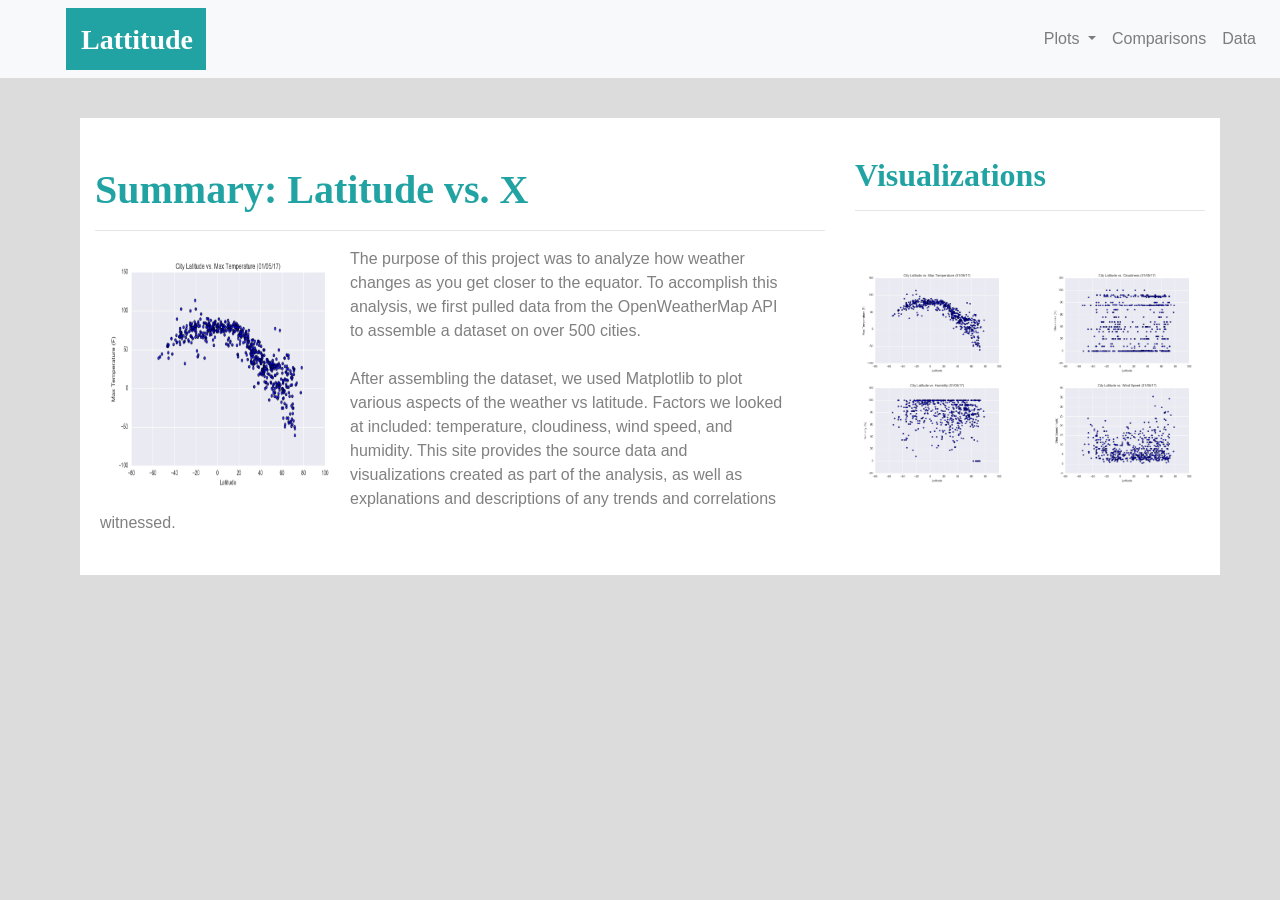
<file: 11-Web/SHartje_WeatherWebPage_Landing.html>
<!--Stephanie Hartje - Homework 11 - html-->
<!DOCTYPE html>
<html lang="en-us">

<head>

<!--Required meta tags-->
  <meta charset="UTF-8">
  <meta name="viewport" content="width=device-width, initial-scale=1, shrink-to-fit=no">
  
  <title>Latitude</title>

  <!-- Bring in our bootstrap stylesheet -->
  <link rel="stylesheet" href="https://stackpath.bootstrapcdn.com/bootstrap/4.3.1/css/bootstrap.min.css" integrity="sha384-ggOyR0iXCbMQv3Xipma34MD+dH/1fQ784/j6cY/iJTQUOhcWr7x9JvoRxT2MZw1T" crossorigin="anonymous">  <link rel="stylesheet" href="style.css">
  <link rel="stylesheet" href="style.css">

</head>

<body class="body">

    <nav class="navbar navbar-expand-lg navbar-light bg-light">
        <a class="navbar-brand" href="SHartje_WeatherWebPage_Landing.html"><h3>Lattitude</h3></a>
        <button class="navbar-toggler" type="button" data-toggle="collapse" data-target="#navbarSupportedContent" aria-controls="navbarSupportedContent" aria-expanded="false" aria-label="Toggle navigation">
            <span class="navbar-toggler-icon"></span>
        </button>

        <div class="collapse navbar-collapse" id="navbarSupportedContent">
            <ul class="nav navbar-nav ml-auto justify-content-end">
                <li class="nav-item dropdown">
                    <a class="nav-link dropdown-toggle" href="#" id="navbarDropdown" role="button" data-toggle="dropdown" aria-haspopup="true" aria-expanded="false">
                    Plots
                    </a>
                    <div class="dropdown-menu" aria-labelledby="navbarDropdown">
                        <a class="dropdown-item" href="SHartje_WeatherWebPage_Visualization1.html">Max Temperature</a>
                        <a class="dropdown-item" href="SHartje_WeatherWebPage_Visualization2.html">Humidity</a>
                        <a class="dropdown-item" href="SHartje_WeatherWebPage_Visualization3.html">Cloudiness</a>
                        <a class="dropdown-item" href="SHartje_WeatherWebPage_Visualization4.html">Wind Speed</a>
                    </div>
                </li>
                <li class="nav-item">
                    <a class="nav-link" href="SHartje_WeatherWebPage_Comparison.html">Comparisons</a>
                </li>
                <li class="nav-item">
                    <a class="nav-link" href="SHartje_WeatherWebPage_Data.html">Data</a>
                </li>
            </ul>
        </div>
    </nav>

  <div class="container">

        <div class="row">
            <div class="col-lg-8">
                <h1> 
                    <br>
                    Summary: Latitude vs. X
                    <br>
                    <hr>
                </h1>
                <div class="row">
                    <p><img src="Instructions/Resources/assets/images/Fig1.png" alt="Max Temp" width = "250" height = "250" class = "float-left"> 
                    The purpose of this project was to analyze how weather changes as you get closer to the equator. To accomplish this analysis, we first pulled data from the OpenWeatherMap API to assemble a dataset on over 500 cities.
                    <br>
                    <br>
                    After assembling the dataset, we used Matplotlib to plot various aspects of the weather vs latitude. Factors we looked at included: temperature, cloudiness, wind speed, and humidity. This site provides the source data and visualizations created as part of the analysis, as well as explanations and descriptions of any trends and correlations witnessed.
                    <br>
                    <br>
                    </p>
                </div>
            </div>    
            <div class="col-lg-4">
                <h2>
                    <br>  
                    Visualizations
                    <br>
                    <hr>
                </h2>
                <div class="row">
                    <div class="col-md-6">
                        <img src="Instructions/Resources/assets/images/Fig1.png" alt="Max Temp" class="img-fluid" alt="Responsive image"> <!--NEEDS TO BE 2X2 - use bootstrap columns?-->
                        <img src="Instructions/Resources/assets/images/Fig2.png" alt="Humidity" class="img-fluid" alt="Responsive image">
                    </div>
                    <div class="col-md-6">
                        <img src="Instructions/Resources/assets/images/Fig3.png" alt="Cloudiness" class="img-fluid" alt="Responsive image">
                        <img src="Instructions/Resources/assets/images/Fig4.png" alt="Wind Speed" class="img-fluid" alt="Responsive image">
                    </div>
                </div>
            </div>
        </div>
    </div>

    <script src="https://code.jquery.com/jquery-3.3.1.slim.min.js" integrity="sha384-q8i/X+965DzO0rT7abK41JStQIAqVgRVzpbzo5smXKp4YfRvH+8abtTE1Pi6jizo" crossorigin="anonymous"></script>
    <script src="https://cdnjs.cloudflare.com/ajax/libs/popper.js/1.14.7/umd/popper.min.js" integrity="sha384-UO2eT0CpHqdSJQ6hJty5KVphtPhzWj9WO1clHTMGa3JDZwrnQq4sF86dIHNDz0W1" crossorigin="anonymous"></script>
    <script src="https://stackpath.bootstrapcdn.com/bootstrap/4.3.1/js/bootstrap.min.js" integrity="sha384-JjSmVgyd0p3pXB1rRibZUAYoIIy6OrQ6VrjIEaFf/nJGzIxFDsf4x0xIM+B07jRM" crossorigin="anonymous"></script>

</body>
</html>
</file>
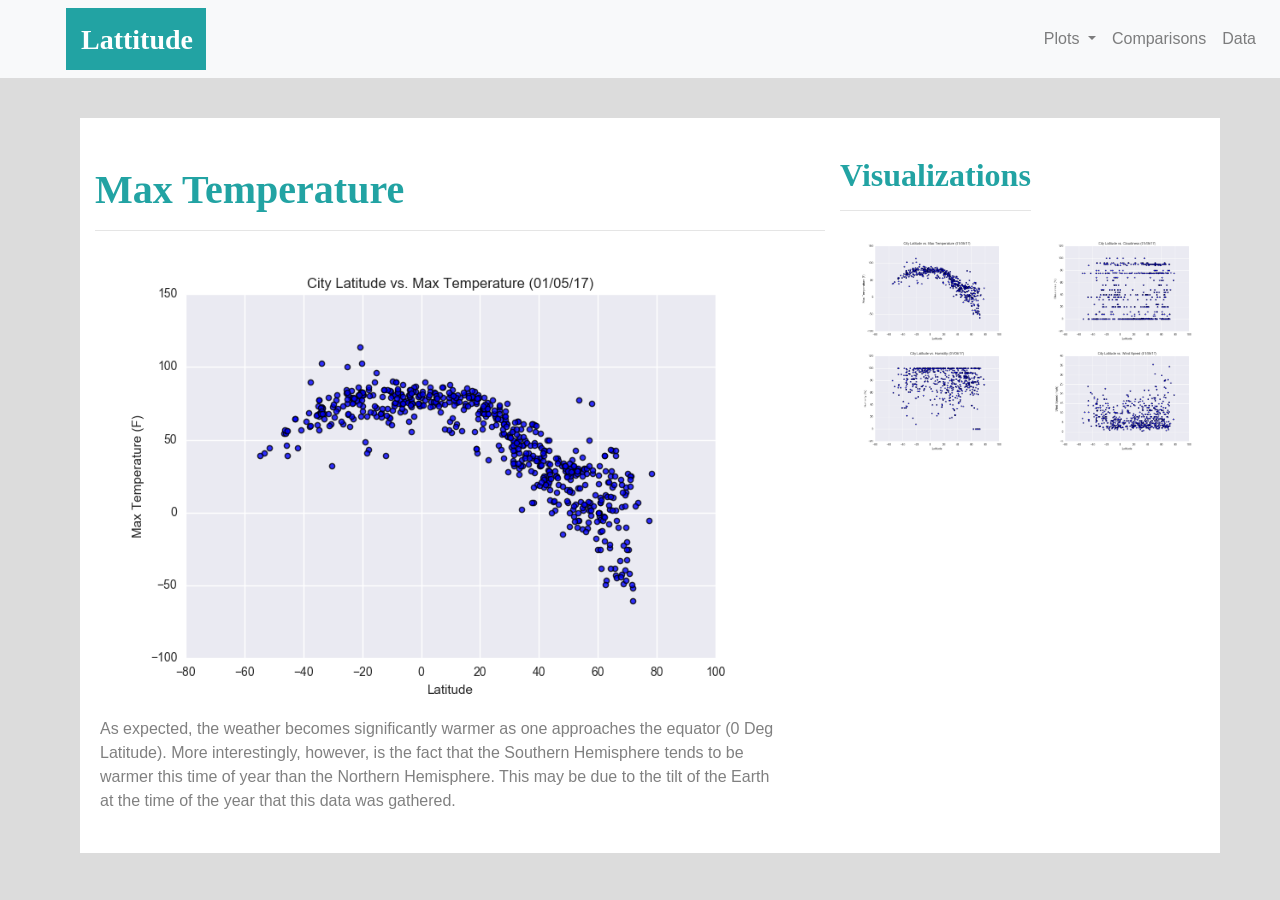
<file: 11-Web/SHartje_WeatherWebPage_Visualization1.html>
<!--Stephanie Hartje - Homework 11 - html-->
<!DOCTYPE html>
<html lang="en-us">

<head>

<!--Required meta tags-->
  <meta charset="UTF-8">
  <meta name="viewport" content="width=device-width, initial-scale=1, shrink-to-fit=no">
  
  <title>Latitude</title>

  <!-- Bring in our bootstrap stylesheet -->
  <link rel="stylesheet" href="https://stackpath.bootstrapcdn.com/bootstrap/4.3.1/css/bootstrap.min.css" integrity="sha384-ggOyR0iXCbMQv3Xipma34MD+dH/1fQ784/j6cY/iJTQUOhcWr7x9JvoRxT2MZw1T" crossorigin="anonymous">  <link rel="stylesheet" href="style.css">
  <link rel="stylesheet" href="style.css">

</head>

<body class="body">

    <nav class="navbar navbar-expand-lg navbar-light bg-light">
        <a class="navbar-brand" href="SHartje_WeatherWebPage_Landing.html"><h3>Lattitude</h3></a>
        <button class="navbar-toggler" type="button" data-toggle="collapse" data-target="#navbarSupportedContent" aria-controls="navbarSupportedContent" aria-expanded="false" aria-label="Toggle navigation">
            <span class="navbar-toggler-icon"></span>
        </button>

        <div class="collapse navbar-collapse" id="navbarSupportedContent">
            <ul class="nav navbar-nav ml-auto justify-content-end">
                <li class="nav-item dropdown">
                    <a class="nav-link dropdown-toggle" href="#" id="navbarDropdown" role="button" data-toggle="dropdown" aria-haspopup="true" aria-expanded="false">
                    Plots
                    </a>
                    <div class="dropdown-menu" aria-labelledby="navbarDropdown">
                        <a class="dropdown-item" href="SHartje_WeatherWebPage_Visualization1.html">Max Temperature</a>
                        <a class="dropdown-item" href="SHartje_WeatherWebPage_Visualization2.html">Humidity</a>
                        <a class="dropdown-item" href="SHartje_WeatherWebPage_Visualization3.html">Cloudiness</a>
                        <a class="dropdown-item" href="SHartje_WeatherWebPage_Visualization4.html">Wind Speed</a>
                    </div>
                </li>
                <li class="nav-item">
                    <a class="nav-link" href="SHartje_WeatherWebPage_Comparison.html">Comparisons</a>
                </li>
                <li class="nav-item">
                    <a class="nav-link" href="SHartje_WeatherWebPage_Data.html">Data</a>
                </li>
            </ul>
        </div>
    </nav>

  <div class="container">

        <div class="row">
            <div class="col-lg-8">
                <h1> 
                    <br>
                    Max Temperature
                    <br>
                    <hr>
                </h1>
                <div class="row">
                    <p><img src="Instructions/Resources/assets/images/Fig1.png" alt="Max Temp" class="img-fluid" alt="Responsive image"> 
                    As expected, the weather becomes significantly warmer as one approaches the equator (0 Deg Latitude).  More interestingly, however, is the fact that the Southern Hemisphere tends to be warmer this time of year than the Northern Hemisphere.  This may be due to the tilt of the Earth at the time of the year that this data was gathered.
                    <br>
                    <br>
                    </p>
                </div>
            </div>    
            <div class="col-lg-4">
                <div class="row">
                    <h2>
                        <br>  
                        Visualizations
                        <br>
                        <hr>
                    </h2>
                </div>
                <div class="row">
                    <div class="col-lg-6">
                        <a href="SHartje_WeatherWebPage_Visualization1.html">
                            <img src="Instructions/Resources/assets/images/Fig1.png" alt="Humidity" class="img-fluid" alt="Responsive image">
                        </a>
                        <a href="SHartje_WeatherWebPage_Visualization2.html">
                            <img src="Instructions/Resources/assets/images/Fig2.png" alt="Humidity" class="img-fluid" alt="Responsive image">
                        </a>
                    </div>
                    <div class="col-lg-6">
                        <a href="SHartje_WeatherWebPage_Visualization3.html">
                            <img src="Instructions/Resources/assets/images/Fig3.png" alt="Cloudiness" class="img-fluid" alt="Responsive image">
                        </a>
                        <br>
                        <a href="SHartje_WeatherWebPage_Visualization4.html">
                            <img src="Instructions/Resources/assets/images/Fig4.png" alt="Wind Speed" class="img-fluid" alt="Responsive image">
                        </a>
                    </div>
                </div>
            </div>
        </div>
    </div>

    <script src="https://code.jquery.com/jquery-3.3.1.slim.min.js" integrity="sha384-q8i/X+965DzO0rT7abK41JStQIAqVgRVzpbzo5smXKp4YfRvH+8abtTE1Pi6jizo" crossorigin="anonymous"></script>
    <script src="https://cdnjs.cloudflare.com/ajax/libs/popper.js/1.14.7/umd/popper.min.js" integrity="sha384-UO2eT0CpHqdSJQ6hJty5KVphtPhzWj9WO1clHTMGa3JDZwrnQq4sF86dIHNDz0W1" crossorigin="anonymous"></script>
    <script src="https://stackpath.bootstrapcdn.com/bootstrap/4.3.1/js/bootstrap.min.js" integrity="sha384-JjSmVgyd0p3pXB1rRibZUAYoIIy6OrQ6VrjIEaFf/nJGzIxFDsf4x0xIM+B07jRM" crossorigin="anonymous"></script>

</body>
</html>
</file>
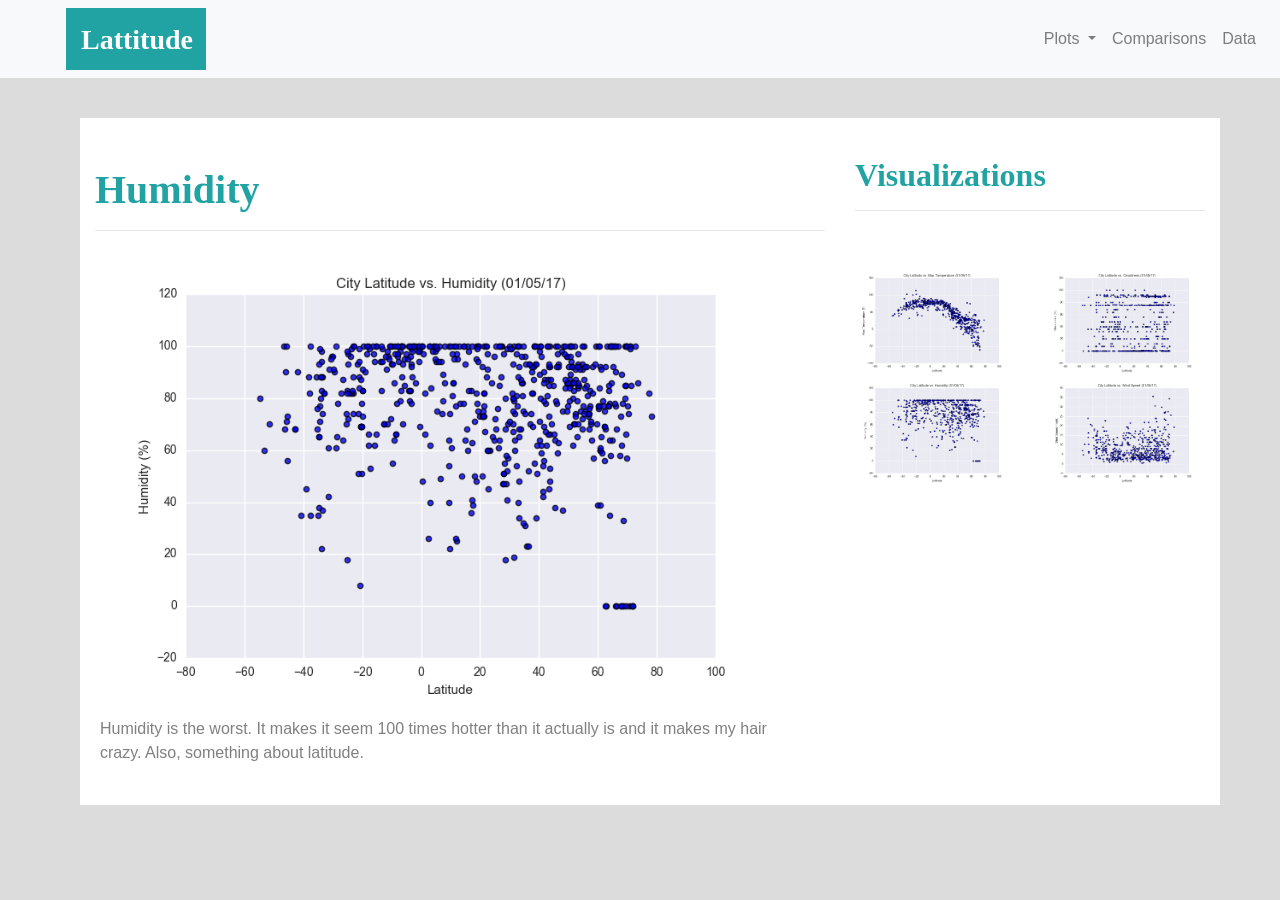
<file: 11-Web/SHartje_WeatherWebPage_Visualization2.html>
<!--Stephanie Hartje - Homework 11 - html-->
<!DOCTYPE html>
<html lang="en-us">

<head>

<!--Required meta tags-->
  <meta charset="UTF-8">
  <meta name="viewport" content="width=device-width, initial-scale=1, shrink-to-fit=no">
  
  <title>Latitude</title>

  <!-- Bring in our bootstrap stylesheet -->
  <link rel="stylesheet" href="https://stackpath.bootstrapcdn.com/bootstrap/4.3.1/css/bootstrap.min.css" integrity="sha384-ggOyR0iXCbMQv3Xipma34MD+dH/1fQ784/j6cY/iJTQUOhcWr7x9JvoRxT2MZw1T" crossorigin="anonymous">  <link rel="stylesheet" href="style.css">
  <link rel="stylesheet" href="style.css">

</head>

<body class="body">

    <nav class="navbar navbar-expand-lg navbar-light bg-light">
        <a class="navbar-brand" href="SHartje_WeatherWebPage_Landing.html"><h3>Lattitude</h3></a>
        <button class="navbar-toggler" type="button" data-toggle="collapse" data-target="#navbarSupportedContent" aria-controls="navbarSupportedContent" aria-expanded="false" aria-label="Toggle navigation">
            <span class="navbar-toggler-icon"></span>
        </button>

        <div class="collapse navbar-collapse" id="navbarSupportedContent">
            <ul class="nav navbar-nav ml-auto justify-content-end">
                <li class="nav-item dropdown">
                    <a class="nav-link dropdown-toggle" href="#" id="navbarDropdown" role="button" data-toggle="dropdown" aria-haspopup="true" aria-expanded="false">
                    Plots
                    </a>
                    <div class="dropdown-menu" aria-labelledby="navbarDropdown">
                        <a class="dropdown-item" href="SHartje_WeatherWebPage_Visualization1.html">Max Temperature</a>
                        <a class="dropdown-item" href="SHartje_WeatherWebPage_Visualization2.html">Humidity</a>
                        <a class="dropdown-item" href="SHartje_WeatherWebPage_Visualization3.html">Cloudiness</a>
                        <a class="dropdown-item" href="SHartje_WeatherWebPage_Visualization4.html">Wind Speed</a>
                    </div>
                </li>
                <li class="nav-item">
                    <a class="nav-link" href="SHartje_WeatherWebPage_Comparison.html">Comparisons</a>
                </li>
                <li class="nav-item">
                    <a class="nav-link" href="SHartje_WeatherWebPage_Data.html">Data</a>
                </li>
            </ul>
        </div>
    </nav>

  <div class="container">

        <div class="row">
            <div class="col-lg-8">
                <h1> 
                    <br>
                    Humidity
                    <br>
                    <hr>
                </h1>
                <div class="row">
                    <p><img src="Instructions/Resources/assets/images/Fig2.png" alt="Humidity" class="img-fluid" alt="Responsive image"> 
                    Humidity is the worst. It makes it seem 100 times hotter than it actually is and it makes my hair crazy.  Also, something about latitude.
                    <br>
                    <br>
                    </p>
                </div>
            </div>    
            <div class="col-lg-4">
                <h2>
                    <br>  
                    Visualizations
                    <br>
                    <hr>
                </h2>
                <div class="row">
                    <div class="col-md-6">
                        <a href="SHartje_WeatherWebPage_Visualization1.html" title="Temp">
                            <img src="Instructions/Resources/assets/images/Fig1.png" alt="Max Temp" class="img-fluid" alt="Responsive image"> <!--NEEDS TO BE 2X2 - use bootstrap columns?-->
                        </a>
                        <a href="SHartje_WeatherWebPage_Visualization2.html">
                            <img src="Instructions/Resources/assets/images/Fig2.png" alt="Humidity" class="img-fluid" alt="Responsive image">
                        </a>
                    </div>
                    <div class="col-md-6">
                        <a href="SHartje_WeatherWebPage_Visualization3.html">
                            <img src="Instructions/Resources/assets/images/Fig3.png" alt="Cloudiness" class="img-fluid" alt="Responsive image">
                        </a>
                        <a href="SHartje_WeatherWebPage_Visualization4.html">
                            <img src="Instructions/Resources/assets/images/Fig4.png" alt="Wind Speed" class="img-fluid" alt="Responsive image">
                        </a>
                    </div>
                </div>
            </div>
        </div>
    </div>

    <script src="https://code.jquery.com/jquery-3.3.1.slim.min.js" integrity="sha384-q8i/X+965DzO0rT7abK41JStQIAqVgRVzpbzo5smXKp4YfRvH+8abtTE1Pi6jizo" crossorigin="anonymous"></script>
    <script src="https://cdnjs.cloudflare.com/ajax/libs/popper.js/1.14.7/umd/popper.min.js" integrity="sha384-UO2eT0CpHqdSJQ6hJty5KVphtPhzWj9WO1clHTMGa3JDZwrnQq4sF86dIHNDz0W1" crossorigin="anonymous"></script>
    <script src="https://stackpath.bootstrapcdn.com/bootstrap/4.3.1/js/bootstrap.min.js" integrity="sha384-JjSmVgyd0p3pXB1rRibZUAYoIIy6OrQ6VrjIEaFf/nJGzIxFDsf4x0xIM+B07jRM" crossorigin="anonymous"></script>

</body>
</html>
</file>
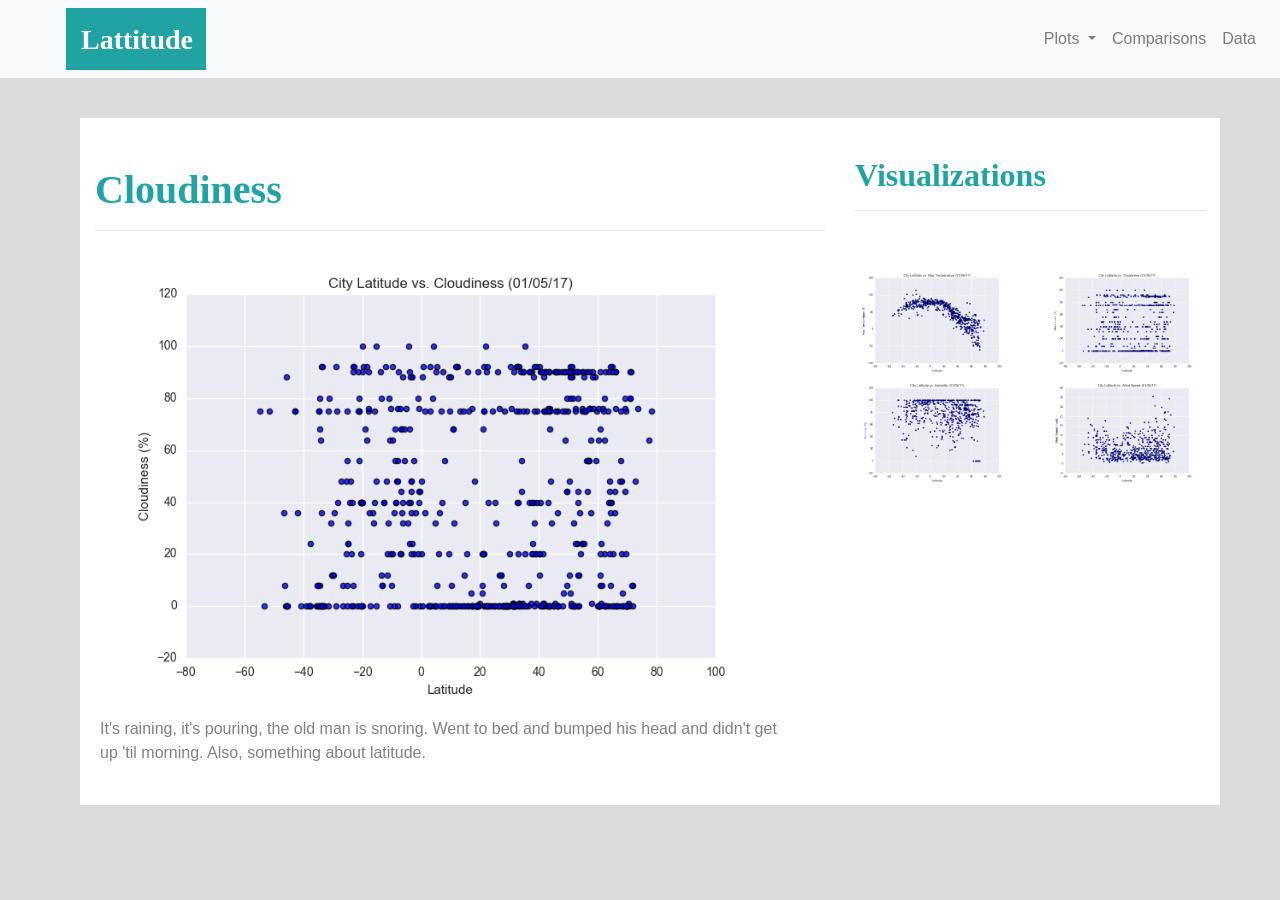
<file: 11-Web/SHartje_WeatherWebPage_Visualization3.html>
<!--Stephanie Hartje - Homework 11 - html-->
<!DOCTYPE html>
<html lang="en-us">

<head>

<!--Required meta tags-->
  <meta charset="UTF-8">
  <meta name="viewport" content="width=device-width, initial-scale=1, shrink-to-fit=no">
  
  <title>Latitude</title>

  <!-- Bring in our bootstrap stylesheet -->
  <link rel="stylesheet" href="https://stackpath.bootstrapcdn.com/bootstrap/4.3.1/css/bootstrap.min.css" integrity="sha384-ggOyR0iXCbMQv3Xipma34MD+dH/1fQ784/j6cY/iJTQUOhcWr7x9JvoRxT2MZw1T" crossorigin="anonymous">  <link rel="stylesheet" href="style.css">
  <link rel="stylesheet" href="style.css">

</head>

<body class="body">

    <nav class="navbar navbar-expand-lg navbar-light bg-light">
        <a class="navbar-brand" href="SHartje_WeatherWebPage_Landing.html"><h3>Lattitude</h3></a>
        <button class="navbar-toggler" type="button" data-toggle="collapse" data-target="#navbarSupportedContent" aria-controls="navbarSupportedContent" aria-expanded="false" aria-label="Toggle navigation">
            <span class="navbar-toggler-icon"></span>
        </button>

        <div class="collapse navbar-collapse" id="navbarSupportedContent">
            <ul class="nav navbar-nav ml-auto justify-content-end">
                <li class="nav-item dropdown">
                    <a class="nav-link dropdown-toggle" href="#" id="navbarDropdown" role="button" data-toggle="dropdown" aria-haspopup="true" aria-expanded="false">
                    Plots
                    </a>
                    <div class="dropdown-menu" aria-labelledby="navbarDropdown">
                        <a class="dropdown-item" href="SHartje_WeatherWebPage_Visualization1.html">Max Temperature</a>
                        <a class="dropdown-item" href="SHartje_WeatherWebPage_Visualization2.html">Humidity</a>
                        <a class="dropdown-item" href="SHartje_WeatherWebPage_Visualization3.html">Cloudiness</a>
                        <a class="dropdown-item" href="SHartje_WeatherWebPage_Visualization4.html">Wind Speed</a>
                    </div>
                </li>
                <li class="nav-item">
                    <a class="nav-link" href="SHartje_WeatherWebPage_Comparison.html">Comparisons</a>
                </li>
                <li class="nav-item">
                    <a class="nav-link" href="SHartje_WeatherWebPage_Data.html">Data</a>
                </li>
            </ul>
        </div>
    </nav>

  <div class="container">

        <div class="row">
            <div class="col-lg-8">
                <h1> 
                    <br>
                    Cloudiness
                    <br>
                    <hr>
                </h1>
                <div class="row">
                    <p><img src="Instructions/Resources/assets/images/Fig3.png" alt="Cloudiness" class="img-fluid" alt="Responsive image"> 
                    It's raining, it's pouring, the old man is snoring.  Went to bed and bumped his head and didn't get up 'til morning.  Also, something about latitude.
                    <br>
                    <br>
                    </p>
                </div>
            </div>    
            <div class="col-lg-4">
                <h2>
                    <br>  
                    Visualizations
                    <br>
                    <hr>
                </h2>
                <div class="row">
                    <div class="col-md-6">
                        <a href="SHartje_WeatherWebPage_Visualization1.html" title="Temp">
                            <img src="Instructions/Resources/assets/images/Fig1.png" alt="Max Temp" class="img-fluid" alt="Responsive image"> <!--NEEDS TO BE 2X2 - use bootstrap columns?-->
                        </a>
                        <a href="SHartje_WeatherWebPage_Visualization2.html">
                            <img src="Instructions/Resources/assets/images/Fig2.png" alt="Humidity" class="img-fluid" alt="Responsive image">
                        </a>
                    </div>
                    <div class="col-md-6">
                        <a href="SHartje_WeatherWebPage_Visualization3.html">
                            <img src="Instructions/Resources/assets/images/Fig3.png" alt="Cloudiness" class="img-fluid" alt="Responsive image">
                        </a>
                        <a href="SHartje_WeatherWebPage_Visualization4.html">
                            <img src="Instructions/Resources/assets/images/Fig4.png" alt="Wind Speed" class="img-fluid" alt="Responsive image">
                        </a>
                    </div>
                </div>
            </div>
        </div>
    </div>

    <script src="https://code.jquery.com/jquery-3.3.1.slim.min.js" integrity="sha384-q8i/X+965DzO0rT7abK41JStQIAqVgRVzpbzo5smXKp4YfRvH+8abtTE1Pi6jizo" crossorigin="anonymous"></script>
    <script src="https://cdnjs.cloudflare.com/ajax/libs/popper.js/1.14.7/umd/popper.min.js" integrity="sha384-UO2eT0CpHqdSJQ6hJty5KVphtPhzWj9WO1clHTMGa3JDZwrnQq4sF86dIHNDz0W1" crossorigin="anonymous"></script>
    <script src="https://stackpath.bootstrapcdn.com/bootstrap/4.3.1/js/bootstrap.min.js" integrity="sha384-JjSmVgyd0p3pXB1rRibZUAYoIIy6OrQ6VrjIEaFf/nJGzIxFDsf4x0xIM+B07jRM" crossorigin="anonymous"></script>

</body>
</html>
</file>
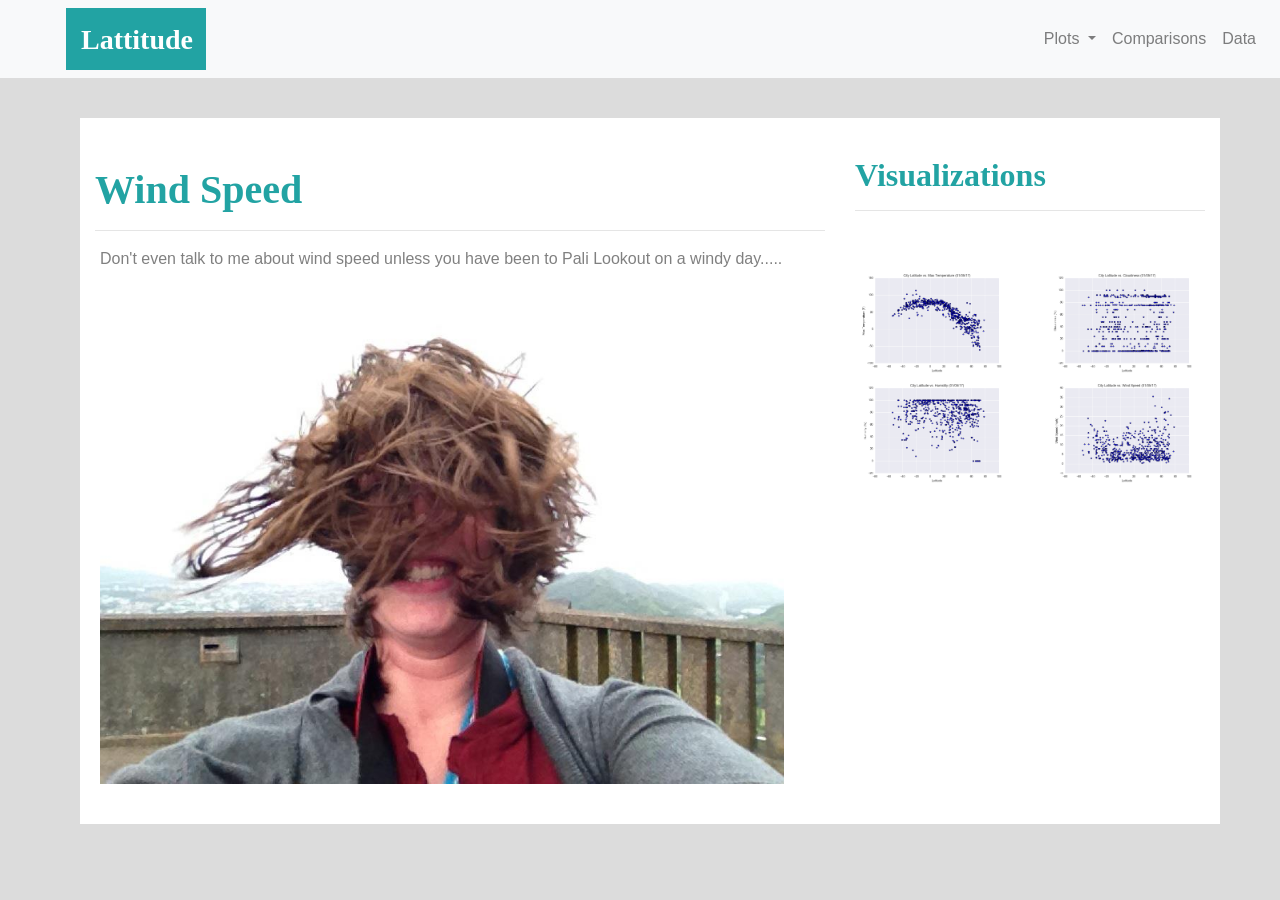
<file: 11-Web/SHartje_WeatherWebPage_Visualization4.html>
<!--Stephanie Hartje - Homework 11 - html-->
<!DOCTYPE html>
<html lang="en-us">

<head>

<!--Required meta tags-->
  <meta charset="UTF-8">
  <meta name="viewport" content="width=device-width, initial-scale=1, shrink-to-fit=no">
  
  <title>Latitude</title>

  <!-- Bring in our bootstrap stylesheet -->
  <link rel="stylesheet" href="https://stackpath.bootstrapcdn.com/bootstrap/4.3.1/css/bootstrap.min.css" integrity="sha384-ggOyR0iXCbMQv3Xipma34MD+dH/1fQ784/j6cY/iJTQUOhcWr7x9JvoRxT2MZw1T" crossorigin="anonymous">  <link rel="stylesheet" href="style.css">
  <link rel="stylesheet" href="style.css">

</head>

<body class="body">

    <nav class="navbar navbar-expand-lg navbar-light bg-light">
        <a class="navbar-brand" href="SHartje_WeatherWebPage_Landing.html"><h3>Lattitude</h3></a>
        <button class="navbar-toggler" type="button" data-toggle="collapse" data-target="#navbarSupportedContent" aria-controls="navbarSupportedContent" aria-expanded="false" aria-label="Toggle navigation">
            <span class="navbar-toggler-icon"></span>
        </button>

        <div class="collapse navbar-collapse" id="navbarSupportedContent">
            <ul class="nav navbar-nav ml-auto justify-content-end">
                <li class="nav-item dropdown">
                    <a class="nav-link dropdown-toggle" href="#" id="navbarDropdown" role="button" data-toggle="dropdown" aria-haspopup="true" aria-expanded="false">
                    Plots
                    </a>
                    <div class="dropdown-menu" aria-labelledby="navbarDropdown">
                        <a class="dropdown-item" href="SHartje_WeatherWebPage_Visualization1.html">Max Temperature</a>
                        <a class="dropdown-item" href="SHartje_WeatherWebPage_Visualization2.html">Humidity</a>
                        <a class="dropdown-item" href="SHartje_WeatherWebPage_Visualization3.html">Cloudiness</a>
                        <a class="dropdown-item" href="SHartje_WeatherWebPage_Visualization4.html">Wind Speed</a>
                    </div>
                </li>
                <li class="nav-item">
                    <a class="nav-link" href="SHartje_WeatherWebPage_Comparison.html">Comparisons</a>
                </li>
                <li class="nav-item">
                    <a class="nav-link" href="SHartje_WeatherWebPage_Data.html">Data</a>
                </li>
            </ul>
        </div>
    </nav>

  <div class="container">

        <div class="row">
            <div class="col-lg-8">
                <h1> 
                    <br>
                    Wind Speed
                    <br>
                    <hr>
                </h1>
                <div class="row">
                    <p>
                        Don't even talk to me about wind speed unless you have been to Pali Lookout on a windy day.....
                        <img src="Instructions/Images/WindySteph.jpg" alt="Wind Speed" class="img-fluid" alt="Responsive image"> 
                    <br>
                    <br>
                    </p>
                </div>
            </div>    
            <div class="col-lg-4">
                <h2>
                    <br>  
                    Visualizations
                    <br>
                    <hr>
                </h2>
                <div class="row">
                    <div class="col-md-6">
                        <a href="SHartje_WeatherWebPage_Visualization1.html" title="Temp">
                            <img src="Instructions/Resources/assets/images/Fig1.png" alt="Max Temp" class="img-fluid" alt="Responsive image">
                        </a>
                        <a href="SHartje_WeatherWebPage_Visualization2.html">
                            <img src="Instructions/Resources/assets/images/Fig2.png" alt="Humidity" class="img-fluid" alt="Responsive image">
                        </a>
                    </div>
                    <div class="col-md-6">
                        <a href="SHartje_WeatherWebPage_Visualization3.html">
                            <img src="Instructions/Resources/assets/images/Fig3.png" alt="Cloudiness" class="img-fluid" alt="Responsive image">
                        </a>
                        <a href="SHartje_WeatherWebPage_Visualization4.html">
                            <img src="Instructions/Resources/assets/images/Fig4.png" alt="Wind Speed" class="img-fluid" alt="Responsive image">
                        </a>
                    </div>
                </div>
            </div>
        </div>
    </div>

    <script src="https://code.jquery.com/jquery-3.3.1.slim.min.js" integrity="sha384-q8i/X+965DzO0rT7abK41JStQIAqVgRVzpbzo5smXKp4YfRvH+8abtTE1Pi6jizo" crossorigin="anonymous"></script>
    <script src="https://cdnjs.cloudflare.com/ajax/libs/popper.js/1.14.7/umd/popper.min.js" integrity="sha384-UO2eT0CpHqdSJQ6hJty5KVphtPhzWj9WO1clHTMGa3JDZwrnQq4sF86dIHNDz0W1" crossorigin="anonymous"></script>
    <script src="https://stackpath.bootstrapcdn.com/bootstrap/4.3.1/js/bootstrap.min.js" integrity="sha384-JjSmVgyd0p3pXB1rRibZUAYoIIy6OrQ6VrjIEaFf/nJGzIxFDsf4x0xIM+B07jRM" crossorigin="anonymous"></script>

</body>
</html>
</file>
<file: 11-Web/style.css>
.navbar-brand {
  color: white;
  font-family: 'Times New Roman', Times, serif;
  font-weight: bold;
  width: 140px;
  padding: 10px;
  background-color: rgb(34, 163, 163);
  position: relative;
  left: 50px;
  z-index: 1;
}

h3{
  color: white;
  font-family: 'Times New Roman', Times, serif;
  font-weight: bold;
  position: relative;
  top: 5px;
  left: 5px;
  right: 0px;
}

.navbar-nav {
  font-family: Arial, Helvetica, sans-serif;
}

.body{
  background-color: gainsboro;
}

h1{
  font-family: 'Times New Roman', Times, serif;
  font-weight: bold;
  color:  rgb(34, 163, 163); 
}

h2{
  font-family: 'Times New Roman', Times, serif;
  font-weight: bold;
  color:  rgb(34, 163, 163); 
}

h4{
  font-family: 'Times New Roman', Times, serif;
  font-weight: bold;
  color:  rgb(34, 163, 163); 
}

.col-lg-8{
  background-color: white;
  top: 40px;
  left: 10px;
  right: 10px;
  bottom: 10px;
  z-index: -1;
}

.col-lg-4{
  background-color: white;
  top: 40px;
  left: 10px;
  right: 10px;
  bottom: 10px;
  z-index: -1;
}

.col-md-6{
  background-color: white;
  top: 40px;
}

.col-md-12{
  background-color: white;
  top: 40px;
}

.col-lg-12{
  background-color: white;
  top: 40px;
}

.table{
  background-color: white;
  position: relative;
  top: 40px;
}

p{
  color: grey;
  font-family: Arial, Helvetica, sans-serif;
  width: 90%;
  position: relative;
  top: 0px;
  left: 20px;
  right: 20px;
  bottom: 50px;
}


@media (max-width: 990px) {

  .body{
    background-color: white;
  } 

  .collapse {
    background-color:  rgb(34, 163, 163) !important;
  }

  .navbar-nav{
    background-color:  rgb(34, 163, 163) !important;
  }
}
</file>
